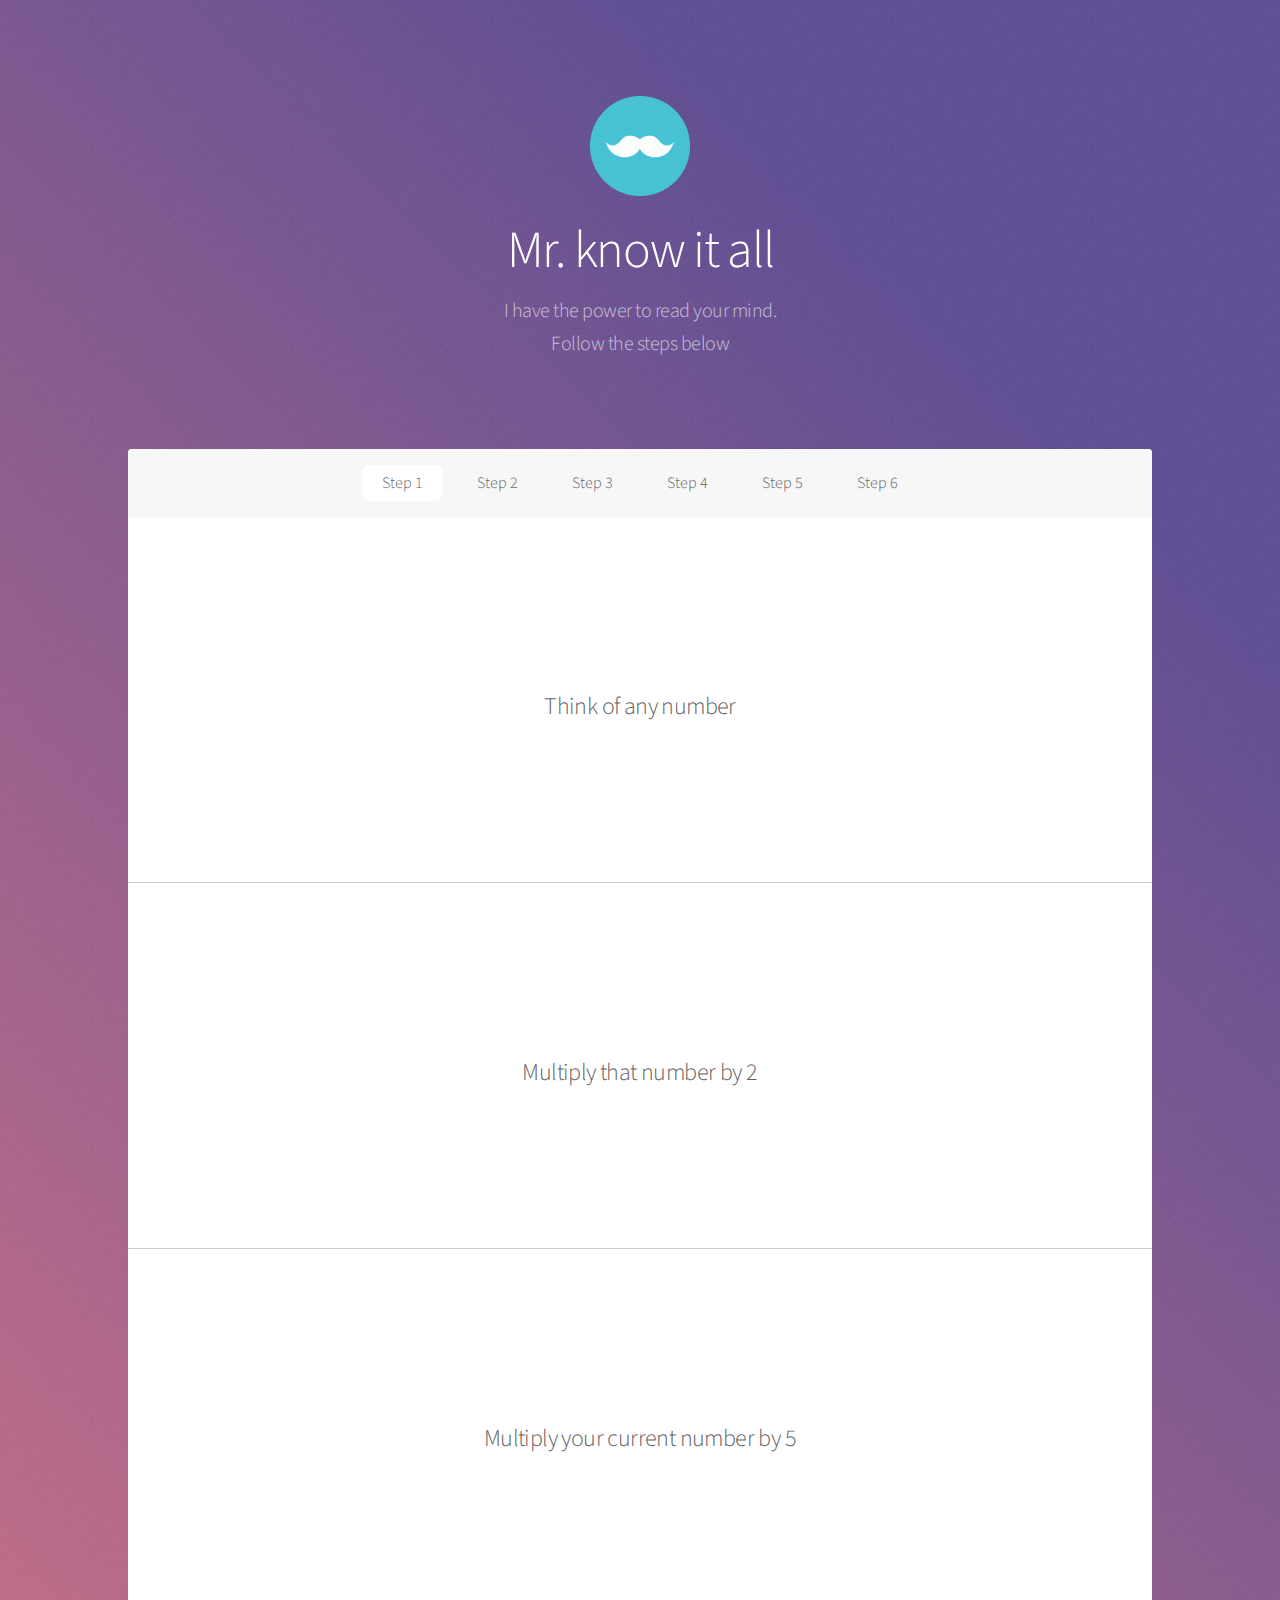
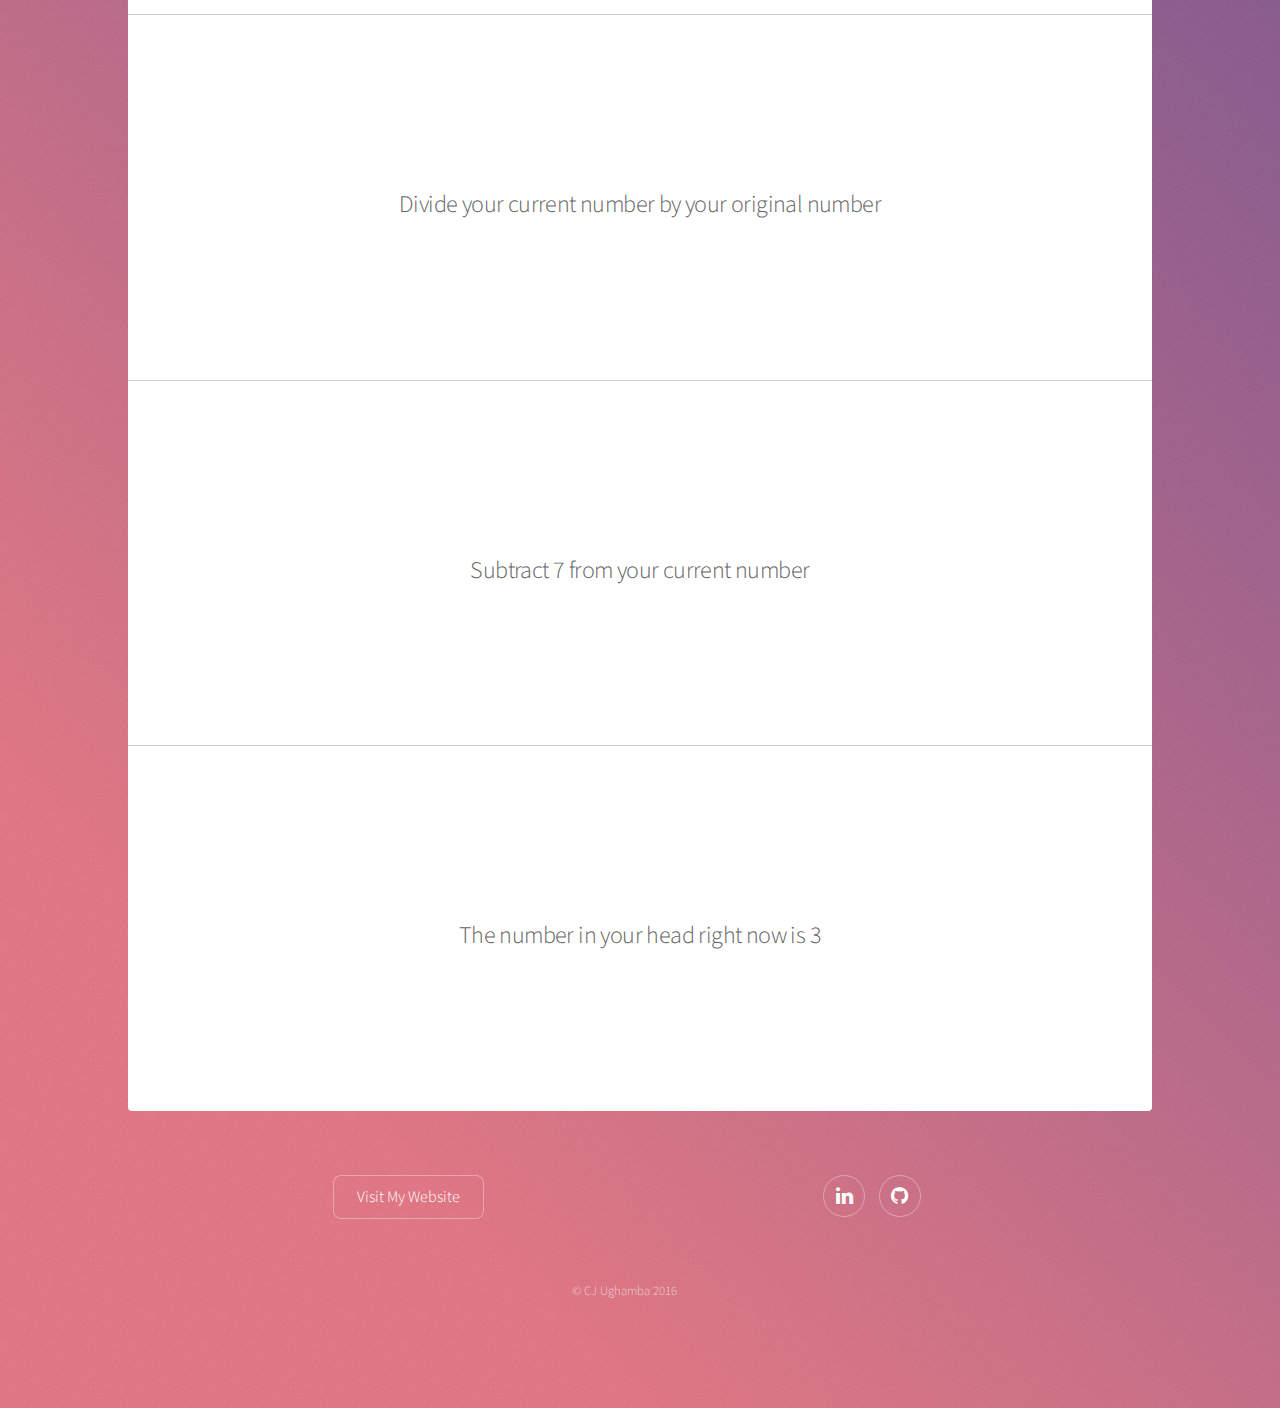
<file: Mr-Know-it-all/index.html>
<!DOCTYPE HTML>
<!--
	Stellar by HTML5 UP
	html5up.net | @ajlkn
	Free for personal and commercial use under the CCA 3.0 license (html5up.net/license)
-->
<html>
	<head>
		<title>Know it all</title>
		<meta charset="utf-8" />
		<meta name="viewport" content="width=device-width, initial-scale=1" />
		<link rel="stylesheet" href="assets/css/main.css" />
		<link rel="stylesheet" type="text/css" href="style\css.css"/>
		<link rel="shortcut icon" type="image/x-icon" href="favicon.ico" />
	</head>
	<body>

		<!-- Wrapper -->
			<div id="wrapper">

				<!-- Header -->
					<header id="header" class="alt">
						<span class="logo" ><img src="images\mustache_logo.png" style="width: 100px; height: 100px;"/></span>
						<h1>Mr. know it all</h1>
						<p>I have the power to read your mind.<br />
						Follow the steps below</p>
					</header>

				<!-- Nav -->
					<nav id="nav">
						<ul>
							<li><a href="#step1" class="active">Step 1</a></li>
							<li><a href="#step2">Step 2</a></li>
							<li><a href="#step3">Step 3</a></li>
							<li><a href="#step4">Step 4</a></li>
							<li><a href="#step5">Step 5</a></li>
							<li><a href="#step6">Step 6</a></li>
						</ul>
					</nav>

				<!-- Main -->
					<div id="main">

						<!-- First Section -->
							<section id="step1" class="main special">
								<h2 class="h2Steps"><br /><br /><br />Think of any number<br /><br /><br /><br /></h2>
							</section>
						<!-- Second Section -->
							<section id="step2" class="main special">
								<h2 class="h2Steps"><br /><br /><br />Multiply that number by 2<br /><br /><br /><br /></h2>
							</section>
						<!-- Third Section -->
							<section id="step3" class="main special">
								<h2 class="h2Steps"><br /><br /><br />Multiply your current number by 5<br /><br /><br /><br /></h2>
							</section>
						<!-- Fourth Section -->
							<section id="step4" class="main special">
								<h2 class="h2Steps"><br /><br /><br />Divide your current number by your original number<br /><br /><br /><br /></h2>
							</section>
						<!-- Fifth Section -->
							<section id="step5" class="main special">
								<h2 class="h2Steps"><br /><br /><br />Subtract 7 from your current number<br /><br /><br /><br /></h2>
							</section>
						<!-- Sixth Section -->
							<section id="step6" class="main special">
								<h2 class="h2Steps"><br /><br /><br />The number in your head right now is 3<br /><br /><br /><br /></h2>
							</section>

					</div>

				<!-- Footer -->
					<footer id="footer">

						<section class="sectionFooterLeft">
							<a href="https://nfscj.github.io" target="_blank" class="button">Visit My Website</a>
						</section>
						<section class="sectionFooterRight">
							<ul class="icons">
								<li><a href="https://linkedin.com/in/cj-ughamba" target="_blank" class="icon fa-linkedin alt"><span class="label">LinkedIn</span></a></li>
								<li><a href="https://github.com/nfscj" target="_blank" class="icon fa-github alt"><span class="label">GitHub</span></a></li
							</ul>
						</section>
						<p class="copyright">&copy; CJ Ughamba 2016</p>
					</footer>

			</div>

		<!-- Scripts -->
			<script src="assets/js/jquery.min.js"></script>
			<script src="assets/js/jquery.scrollex.min.js"></script>
			<script src="assets/js/jquery.scrolly.min.js"></script>
			<script src="assets/js/skel.min.js"></script>
			<script src="assets/js/util.js"></script>
			<!--[if lte IE 8]><script src="assets/js/ie/respond.min.js"></script><![endif]-->
			<script src="assets/js/main.js"></script>

	</body>
</html>
</file>
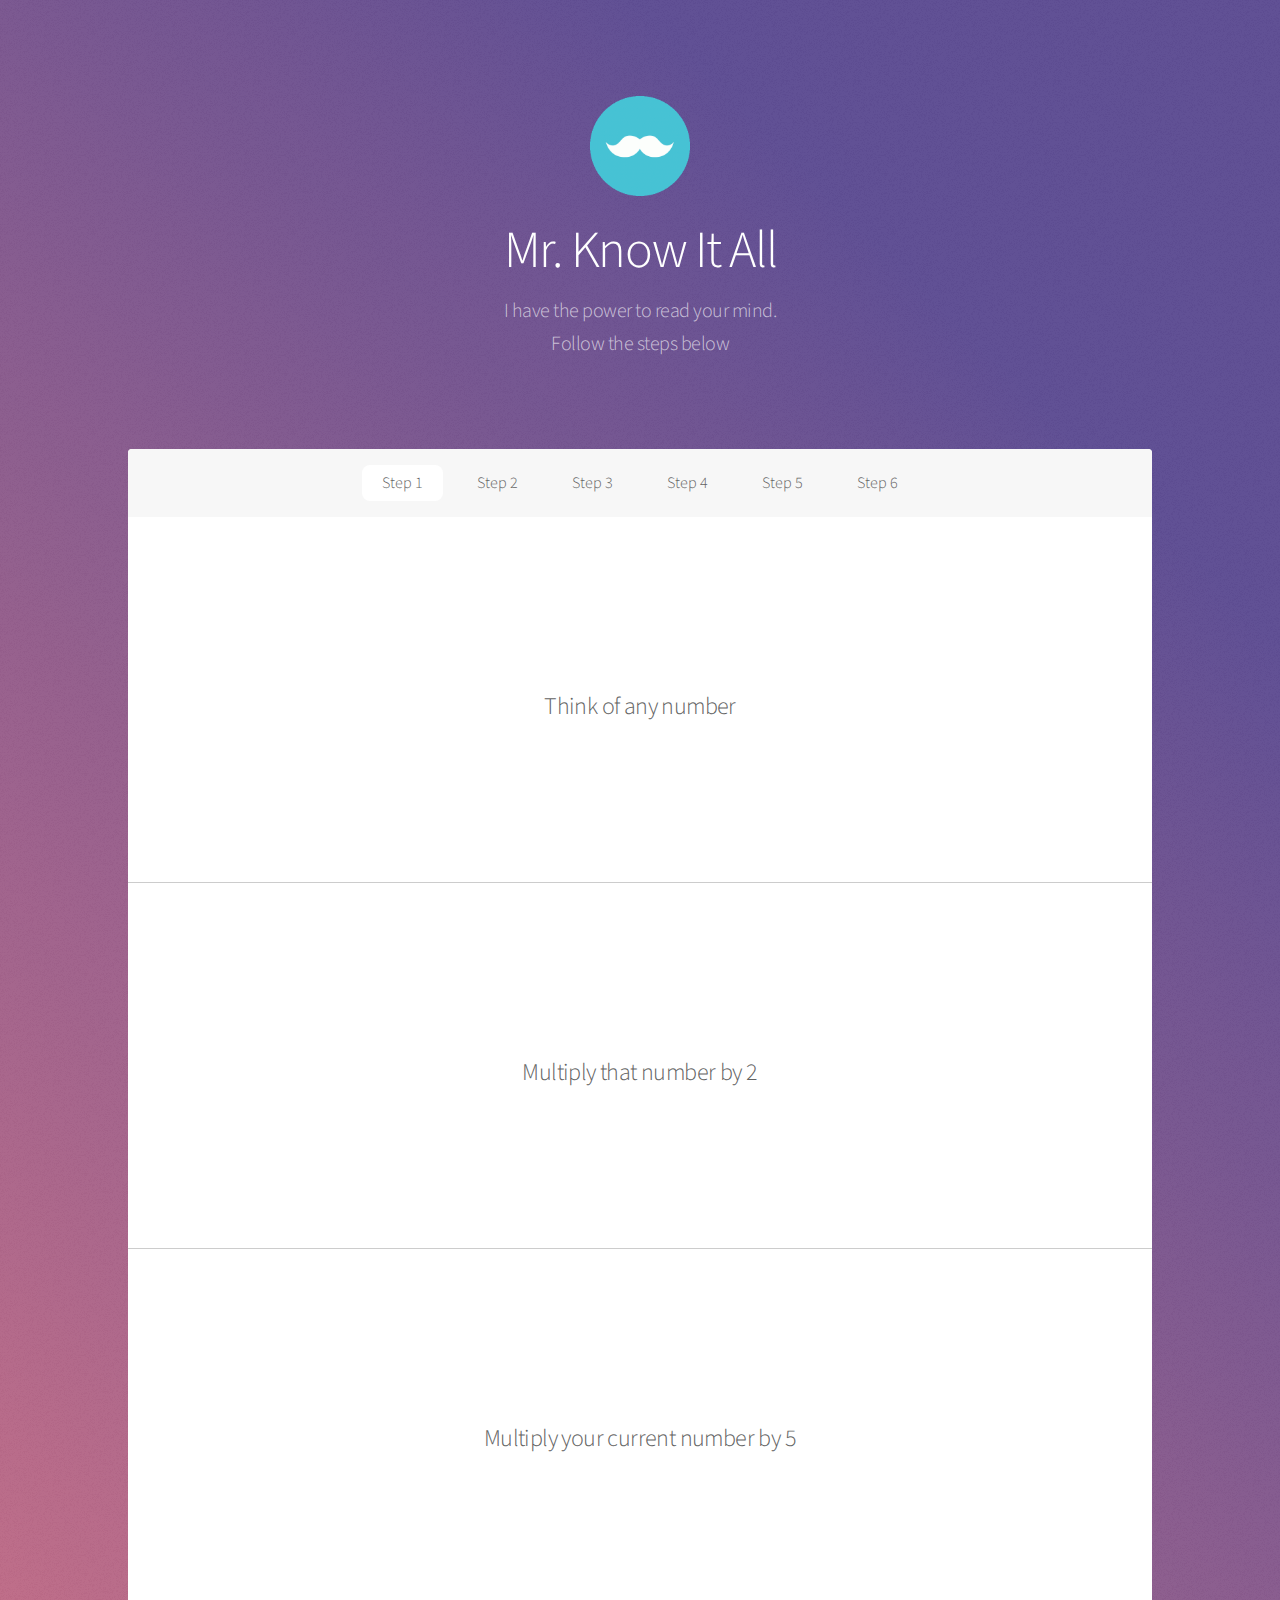
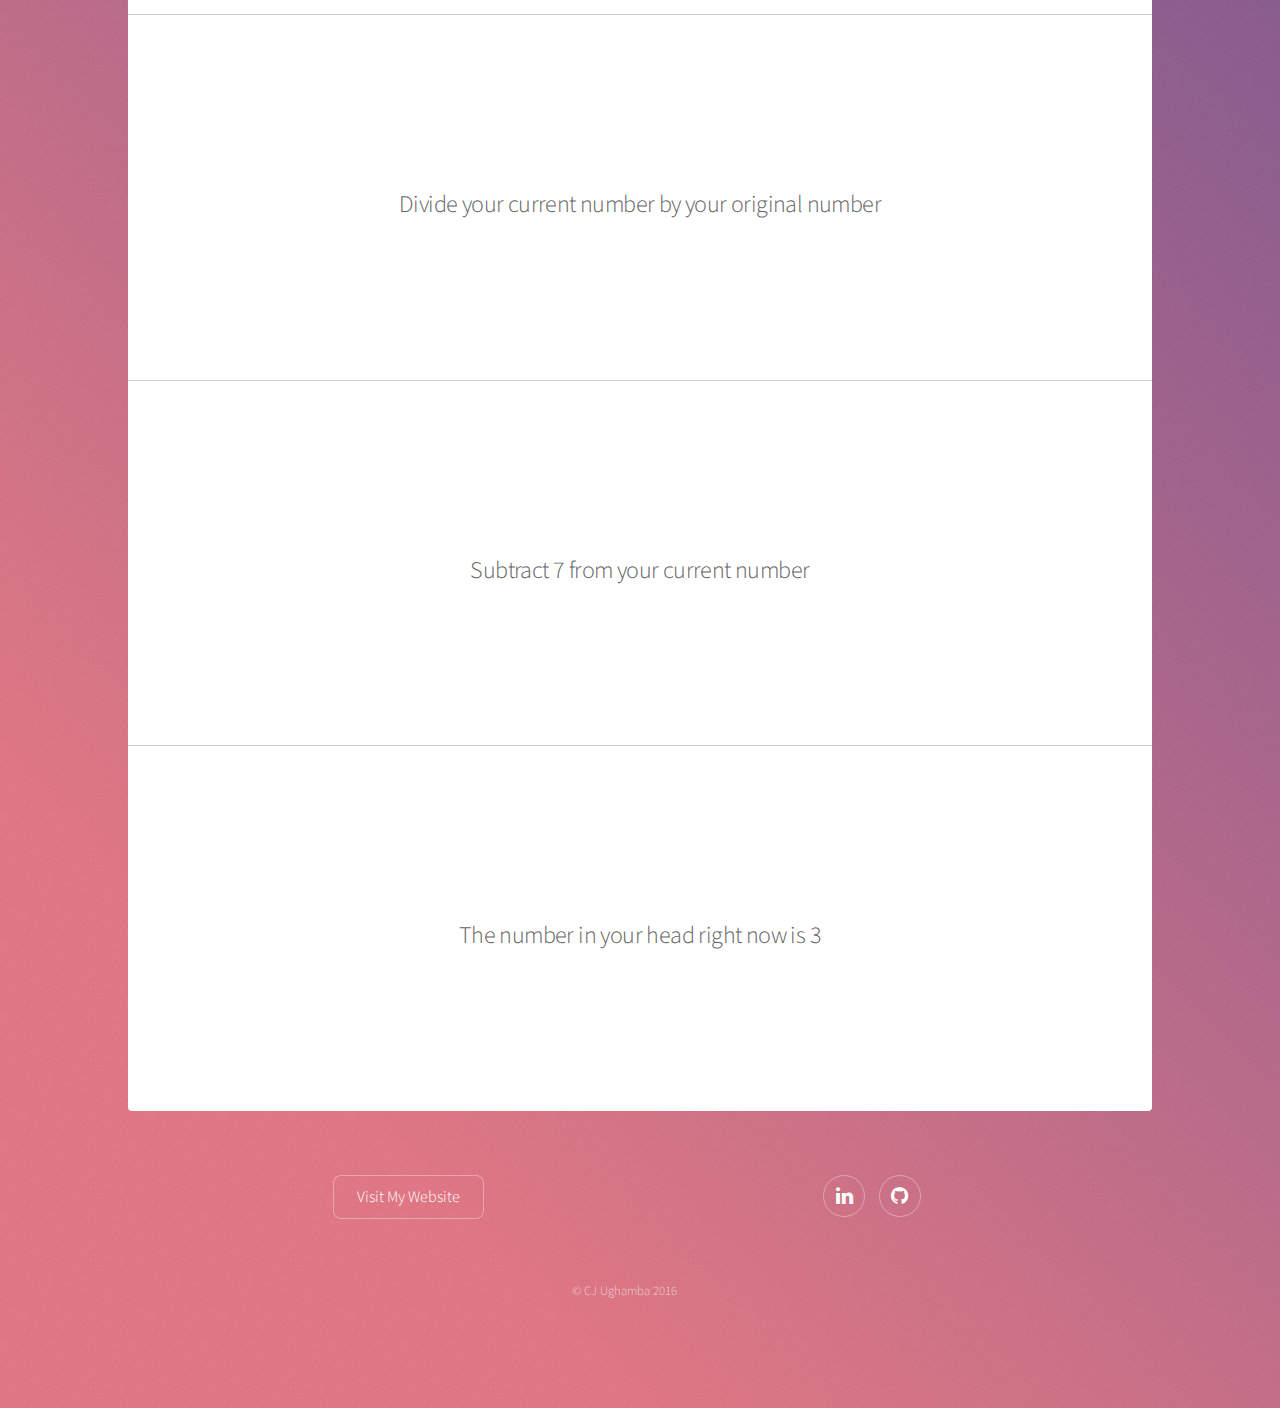
<file: mr_know_it_all/index.html>
<!DOCTYPE HTML>
<!--
	Stellar by HTML5 UP
	html5up.net | @ajlkn
	Free for personal and commercial use under the CCA 3.0 license (html5up.net/license)
-->
<html>
	<head>
		<title>Know it all</title>
		<meta charset="utf-8" />
		<meta name="viewport" content="width=device-width, initial-scale=1" />
		<link rel="stylesheet" href="assets/css/main.css" />
		<link rel="stylesheet" type="text/css" href="style\css.css"/>
		<link rel="shortcut icon" type="image/x-icon" href="favicon.ico" />
	</head>
	<body>

		<!-- Wrapper -->
			<div id="wrapper">

				<!-- Header -->
					<header id="header" class="alt">
						<span class="logo" ><img src="images\mustache_logo.png" style="width: 100px; height: 100px;"/></span>
						<h1>Mr. Know It All</h1>
						<p>I have the power to read your mind.<br />
						Follow the steps below</p>
					</header>

				<!-- Nav -->
					<nav id="nav">
						<ul>
							<li><a href="#step1" class="active">Step 1</a></li>
							<li><a href="#step2">Step 2</a></li>
							<li><a href="#step3">Step 3</a></li>
							<li><a href="#step4">Step 4</a></li>
							<li><a href="#step5">Step 5</a></li>
							<li><a href="#step6">Step 6</a></li>
						</ul>
					</nav>

				<!-- Main -->
					<div id="main">

						<!-- First Section -->
							<section id="step1" class="main special">
								<h2 class="h2Steps"><br /><br /><br />Think of any number<br /><br /><br /><br /></h2>
							</section>
						<!-- Second Section -->
							<section id="step2" class="main special">
								<h2 class="h2Steps"><br /><br /><br />Multiply that number by 2<br /><br /><br /><br /></h2>
							</section>
						<!-- Third Section -->
							<section id="step3" class="main special">
								<h2 class="h2Steps"><br /><br /><br />Multiply your current number by 5<br /><br /><br /><br /></h2>
							</section>
						<!-- Fourth Section -->
							<section id="step4" class="main special">
								<h2 class="h2Steps"><br /><br /><br />Divide your current number by your original number<br /><br /><br /><br /></h2>
							</section>
						<!-- Fifth Section -->
							<section id="step5" class="main special">
								<h2 class="h2Steps"><br /><br /><br />Subtract 7 from your current number<br /><br /><br /><br /></h2>
							</section>
						<!-- Sixth Section -->
							<section id="step6" class="main special">
								<h2 class="h2Steps"><br /><br /><br />The number in your head right now is 3<br /><br /><br /><br /></h2>
							</section>

					</div>

				<!-- Footer -->
					<footer id="footer">

						<section class="sectionFooterLeft">
							<a href="../index.html" target="_blank" class="button">Visit My Website</a>
						</section>
						<section class="sectionFooterRight">
							<ul class="icons">
								<li><a href="http://linkedin.com/in/cj-ughamba" target="_blank" class="icon fa-linkedin alt"><span class="label">LinkedIn</span></a></li>
								<li><a href="http://github.com/nfscj" target="_blank" class="icon fa-github alt"><span class="label">GitHub</span></a></li
							</ul>
						</section>
						<p class="copyright" id="copyrighted" style="text-align: center">&copy; CJ Ughamba 2016</p>
					</footer>

			</div>

		<!-- Scripts -->
			<script src="assets/js/jquery.min.js"></script>
			<script src="assets/js/jquery.scrollex.min.js"></script>
			<script src="assets/js/jquery.scrolly.min.js"></script>
			<script src="assets/js/skel.min.js"></script>
			<script src="assets/js/util.js"></script>
			<!--[if lte IE 8]><script src="assets/js/ie/respond.min.js"></script><![endif]-->
			<script src="assets/js/main.js"></script>

	</body>
</html>
</file>
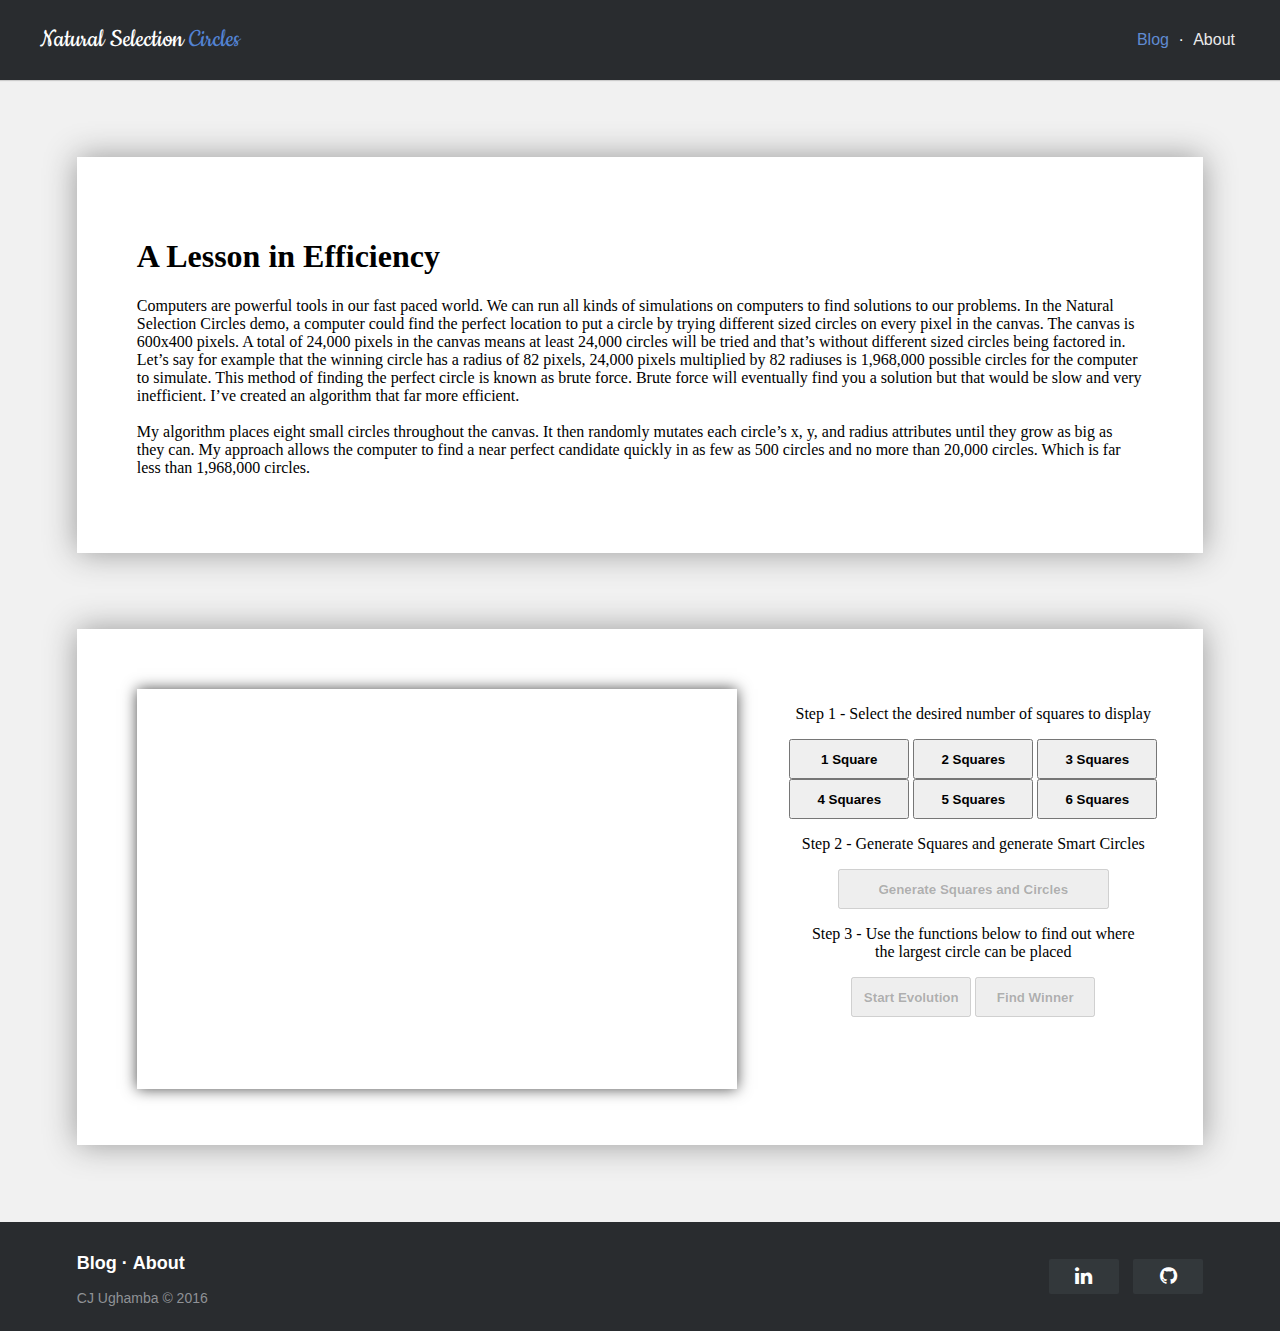
<file: indexTesting.html>
﻿<!DOCTYPE html>
<html>
<head>
    <title>Natural Selection Circles</title>
    <link href='http://fonts.googleapis.com/css?family=Cookie' rel='stylesheet' type='text/css'>
    <link href="css/header-fixed.css" rel="stylesheet" />
    <link href="css/footer-distributed.css" rel="stylesheet" />
    <link href="css/HomeStyleSheet.css" rel="stylesheet" />
    <link rel="stylesheet" href="http://maxcdn.bootstrapcdn.com/font-awesome/4.2.0/css/font-awesome.min.css">
    <script>
      (function(i,s,o,g,r,a,m){i['GoogleAnalyticsObject']=r;i[r]=i[r]||function(){
      (i[r].q=i[r].q||[]).push(arguments)},i[r].l=1*new Date();a=s.createElement(o),
      m=s.getElementsByTagName(o)[0];a.async=1;a.src=g;m.parentNode.insertBefore(a,m)
      })(window,document,'script','https://www.google-analytics.com/analytics.js','ga');

      ga('create', 'UA-78574723-1', 'auto');
      ga('send', 'pageview');

    </script>
</head>
<body>

    <!-- Google Tag Manager -->
    <noscript>
        <iframe src="//www.googletagmanager.com/ns.html?id=GTM-NM7HV7"
                height="0" width="0" style="display:none;visibility:hidden"></iframe>
    </noscript>
    <script>
(function(w,d,s,l,i){w[l]=w[l]||[];w[l].push({'gtm.start':
new Date().getTime(),event:'gtm.js'});var f=d.getElementsByTagName(s)[0],
j=d.createElement(s),dl=l!='dataLayer'?'&l='+l:'';j.async=true;j.src=
'//www.googletagmanager.com/gtm.js?id='+i+dl;f.parentNode.insertBefore(j,f);
})(window,document,'script','dataLayer','GTM-NM7HV7');</script>
    <!-- End Google Tag Manager -->

    <header class="header-fixed">
        <div class="header-limiter">
            <h1><a href="#">Natural Selection<span> Circles</span></a></h1>
            <nav>

                <a href="#" class="selected">Blog</a>
                ·
                <a href="#">About</a>


            </nav>
        </div>
    </header>
    <!-- You need this element to prevent the content of the page from jumping up -->
    <div class="header-fixed-placeholder"></div>



    <div id="container">
        <div id="message">
            <h1>A Lesson in Efficiency</h1>
            <p>
                Computers are powerful tools in our fast paced world.
                We can run all kinds of simulations on computers to find
                solutions to our problems. In the Natural Selection Circles demo,
                a computer could find the perfect location to put a circle by trying
                different sized circles on every pixel in the canvas. The canvas
                is 600x400 pixels. A total of 24,000 pixels in the canvas means at
                least 24,000 circles will be tried and that’s without different
                sized circles being factored in. Let’s say for example that the
                winning circle has a radius of 82 pixels, 24,000 pixels multiplied
                by 82 radiuses is 1,968,000 possible circles for the computer to simulate.
                This method of finding the perfect circle is known as brute force.
                Brute force will eventually find you a solution but that would
                be slow and very inefficient. I’ve created an algorithm that far more efficient.
                <br>
                <br>
                My algorithm places eight small circles throughout the canvas.
                It then randomly mutates each circle’s x, y, and radius attributes
                until they grow as big as they can. My approach allows the computer
                to find a near perfect candidate quickly in as few as 500 circles
                and no more than 20,000 circles. Which is far less than 1,968,000 circles.

            </p>
        </div>
    </div>

    <div id="container">

        <div id="program">
            <canvas id="canvas" width="600" height="400"></canvas>

            <div>
                <br>
                <br>

            </div>
            <div>

                <br>

                <br>
                <br>
                <br>
            </div>

            <script src="https://ajax.googleapis.com/ajax/libs/jquery/1.12.2/jquery.min.js"></script>
            <script>
                    function changeColor(answer) {
                        document.getElementById(answer).disabled = true;
                    }
                    function changeColorDefault(answer) {
                        document.getElementById(answer).disabled = false;
                    }

                    function Disable() {
                        document.getElementById("generate").disabled = true;
                        document.getElementById("evolve").disabled = true;
                        document.getElementById("stopEvolve").disabled = true;

                    }
                    window.onload = Disable;

                    //-----------------------------------------THE SCRIPT FOR SQUARES-----------------------------------------------
                    var numOfSquares;
                    var sqStack = new Array();

                    function choose(choice) {
                        document.getElementById("generate").disabled = false;
                        numOfSquares = choice;
                    }
                    var fadeCount = 0
                    var circleFadeCount = 0
                    var fadeOutCount = 0
                    var alpha = 1
                    var circleAlpha = 1
                    var fadeAlpha = 1

                    function ResetFade() {
                        fadeCount = 0
                        circleFadeCount = 0
                        fadeOutCount = 0
                        alpha = 1
                        circleAlpha = 1
                        fadeAlpha = 1
                    }

                    function runMain() {
                        ResetFade()
                        { //clears output dialog
                            document.getElementById("winner").innerHTML = " ";
                            document.getElementById("evolution").innerHTML = " ";
                        }
                        //for loop pops all old squares off stack when user redraws new squares

                        for (a = 0; a < 30; a++) {
                            sqStack.pop()
                            circleStack.pop()
                            winningCircles.pop()
                            secondarycircleStack.pop()
                        }
                        var canvas = document.getElementById("canvas"),
                        ctx = canvas.getContext("2d");//clears the canvas
                        ctx.clearRect(0, 0, 1000, 1000)

                        //Set number of squares to appear on screen. Maximum is 6 or program will be extremely slow.


                        CreateCanvasSquares()
                        //Runs program to paint canvas
                        function CreateCanvasSquares() {

                            GenFirstSquare()

                            for (i = 1; i < numOfSquares; i++) {
                                GenSquare()

                            }
                            ResetFade()
                            ctx.globalAlpha = (.1 * alpha);
                            fadeIntervId = setInterval(PrintSquares, (.02 * 1000));


                        }
                        //Generates square at random position
                        function GenFirstSquare() {
                            function RandomintX(Xmin, Xmax) {
                                return Math.floor(Math.random() * (Xmax - Xmin + 1)) + Xmin;
                            }
                            function RandomintY(Ymin, Ymax) {
                                return Math.floor(Math.random() * (Ymax - Ymin + 1)) + Ymin;
                            }

                            var x = RandomintX(1, 499)
                            var y = RandomintY(1, 299)
                            var sqInfo = { x: (x + 50), y: (y + 50) };
                            console.debug(sqInfo)
                            sqStack.push(sqInfo)

                        }
                        function GenSquare() {
                            function RandomintX(Xmin, Xmax) {
                                return Math.floor(Math.random() * (Xmax - Xmin + 1)) + Xmin;
                            }
                            function RandomintY(Ymin, Ymax) {
                                return Math.floor(Math.random() * (Ymax - Ymin + 1)) + Ymin;
                            }

                            var x = RandomintX(1, 499)
                            var y = RandomintY(1, 299)
                            var sqInfo = { x: (x + 50), y: (y + 50) };
                            console.debug(sqInfo)
                            sqStack.push(sqInfo)
                            CheckNewSquare()
                        }
                        //Checks to see if new square overlaps existing squares
                        function CheckNewSquare() {
                            for (p = 0; p < i; p++) {
                                var sq0 = sqStack[p]
                                var sq1 = sqStack[i]
                                var x1 = sq0.x
                                var y1 = sq0.y
                                var x2 = sq1.x
                                var y2 = sq1.y
                                if ((x2 > (x1 + 101)) || (x2 < (x1 - 101)) || (y2 > (y1 + 101)) || (y2 < (y1 - 101))) {
                                    console.debug("square " + i + " is good")
                                }
                                else {
                                    console.debug("square " + i + " is bad, retry")
                                    sqStack.pop()
                                    GenSquare()

                                }
                            }

                        }
                        //Prints out all squares
                        function PrintSquares() {

                            for (p = 0; p < numOfSquares; p++) {

                                var squareToPrint = sqStack[p]
                                console.debug(squareToPrint)
                                ctx.lineWidth = 1;
                                ctx.fillStyle = "#000000";
                                ctx.fillRect(squareToPrint.x - 50, squareToPrint.y - 50, 100, 100);


                            }
                            alpha++
                            fadeCount++
                            if (fadeCount >= 100) {
                                clearInterval(fadeIntervId);
                            }
                        }
                        DrawCircles()
                    }

                    //-----------------------------------------THE SCRIPT FOR CIRCLES-----------------------------------------------

                    var numOfCircles = 8;
                    var circleStack = new Array();
                    var secondarycircleStack = new Array();
                    var canvas = document.getElementById("canvas"),
                        ctx = canvas.getContext("2d");

                    function DrawCircles() {
                        functionCount = 0;
                        document.getElementById("evolve").disabled = false;

                        //Set number of squares to appear on screen. Maximum is 6 or program will be extremely slow.


                        CreateCanvasCircles()
                        //Runs program to paint canvas
                        function CreateCanvasCircles() {

                            GenFirstCircle()

                            for (i = 1; i < numOfCircles; i++) {
                                GenCircle()

                            }
                            ResetFade()
                            ctx.globalAlpha = (.1 * alpha);
                            fadeCircleInIntervId = setInterval(PrintCircles, (.02 * 1000));

                        }
                        //Generates FIRST circle at random position
                        function GenFirstCircle() {
                            function RandomintX(Xmin, Xmax) {
                                return Math.floor(Math.random() * (Xmax - Xmin + 1)) + Xmin;
                            }
                            function RandomintY(Ymin, Ymax) {
                                return Math.floor(Math.random() * (Ymax - Ymin + 1)) + Ymin;
                            }

                            var x = RandomintX(25, 574)
                            var y = RandomintY(25, 374)
                            var radius = 25
                            var circleInfo = { x: x, y: y, radius: radius };
                            console.debug(circleInfo)
                            circleStack.push(circleInfo)
                            CheckFirstCircleOverSquares()
                        }
                        //Checks ONLY FIRST circle against existing squares
                        function CheckFirstCircleOverSquares() {
                            for (d = 0; d < numOfSquares; d++) {
                                console.debug(d)
                                console.debug(numOfCircles)
                                var square0 = sqStack[d]
                                var circle1 = circleStack[0]
                                console.debug(circle1)

                                var x1 = square0.x
                                var y1 = square0.y
                                var x2 = circle1.x
                                var y2 = circle1.y
                                if ((x2 > (x1 + 76)) || (x2 < (x1 - 76)) || (y2 > (y1 + 76)) || (y2 < (y1 - 76))) {
                                    console.debug("circle " + i + " is good and doesn't overlap squares")
                                }
                                else {
                                    console.debug("circle " + i + " is bad and overlaps, retry")
                                    circleStack.pop()
                                    GenFirstCircle()
                                }
                            }
                        }
                        //Generates OTHER circles at random position
                        function GenCircle() {
                            function RandomintX(Xmin, Xmax) {
                                return Math.floor(Math.random() * (Xmax - Xmin + 1)) + Xmin;
                            }
                            function RandomintY(Ymin, Ymax) {
                                return Math.floor(Math.random() * (Ymax - Ymin + 1)) + Ymin;
                            }

                            var x = RandomintX(25, 574)
                            var y = RandomintY(25, 374)
                            var radius = 25
                            var circleInfo = { x: x, y: y, radius: radius };
                            console.debug(circleInfo)
                            circleStack.push(circleInfo)
                            CheckCirclesOverSquares()
                        }
                        //Checks to see if new circle overlaps existing squares
                        function CheckCirclesOverSquares() {
                            for (d = 0; d < numOfSquares; d++) {
                                console.debug(d)
                                console.debug(numOfSquares)
                                var square = sqStack[d]
                                var circle = circleStack[i]
                                var x1 = square.x
                                var y1 = square.y
                                var x2 = circle.x
                                var y2 = circle.y
                                if ((x2 > (x1 + 76)) || (x2 < (x1 - 76)) || (y2 > (y1 + 76)) || (y2 < (y1 - 76))) {
                                    console.debug("circle " + i + " is good and doesn't overlap squares")
                                    CheckNewCircles()
                                }
                                else {
                                    console.debug("circle " + i + " is bad and overlaps, retry")
                                    circleStack.pop()
                                    GenCircle()
                                }
                            }
                        }
                        //Checks to see if new circle overlaps existing circles
                        function CheckNewCircles() {
                            for (p = 0; p < i; p++) {
                                var circle0 = circleStack[p]
                                var circle1 = circleStack[i]
                                var x1 = circle0.x
                                var y1 = circle0.y
                                var x2 = circle1.x
                                var y2 = circle1.y
                                if ((x2 > (x1 + 52)) || (x2 < (x1 - 52)) || (y2 > (y1 + 52)) || (y2 < (y1 - 52))) {
                                    console.debug("circle " + i + " is good")

                                }
                                else {
                                    console.debug("circle " + i + " is bad, retry")
                                    circleStack.pop()
                                    GenCircle()

                                }
                            }
                        }


                        //Prints out all successful circles
                        function PrintCircles() {

                            for (p = 0; p < numOfCircles; p++) {
                                var circleToPrint = circleStack[p]
                                console.debug(circleToPrint)
                                ctx.strokeStyle = "#FF0000";
                                ctx.lineWidth = 3;
                                ctx.beginPath();
                                ctx.arc(circleToPrint.x, circleToPrint.y, circleToPrint.radius, 0, 2 * Math.PI);  //ctx.arc(x,y,r,sAngle,eAngle * Math.PI);
                                ctx.stroke();

                            }
                            if (circleFadeCount >= 100) {
                                clearInterval(fadeCircleInIntervId);
                            }
                            circleAlpha++
                            circleFadeCount++
                        }

                    }
                    //================================================MUTATION OF CIRCLES==============================================
                    var winningCircles = new Array();
                    var functionCount = 0;

                    function Evolve() {
                        document.getElementById("stopEvolve").disabled = false;
                        document.getElementById("evolve").disabled = true;
                        nIntervId = setInterval(NextGenCircles, (.0125 * 1000));
                    }



                    function StopEvolution() {
                        document.getElementById("evolve").disabled = false;
                        document.getElementById("stopEvolve").disabled = true;

                        clearInterval(nIntervId);
                        Eliminate()
                    }



                    function NextGenCircles() {

                        MutateCircle()
                        TransferStack()
                        functionCount++ //incrementing functionCount variable
                        var observation = "After " + functionCount + " evolutions, the program has guessed <br> " + (functionCount * 8) + " different circles";
                        console.debug(observation)
                        document.getElementById("evolution").innerHTML = observation;
                    }




                    function MutateCircle() {


                        for (c = 0; c < numOfCircles; c++) {

                            for (i = 0; i < 1; i++) {

                                CreateCircleMutant()

                            }

                        }

                        for (c = 0; c < numOfCircles; c++) {
                            circleStack.pop()
                        }
                    }
                    function CreateCircleMutant() {
                        function Randomint(min, max) {
                            return Math.floor(Math.random() * (max - min + 1)) + min;
                        }
                        var circleToMutate = circleStack[c]
                        var circleMutated = { x: (circleToMutate.x + Randomint(-2, 2)), y: (circleToMutate.y + Randomint(-2, 2)), radius: (circleToMutate.radius + Randomint(0, .25)) }



                        secondarycircleStack.push(circleMutated)
                        CheckBounds()
                        //clear old circles
                        ctx.globalAlpha = 1;
                        ctx.strokeStyle = "#FFFFFF";
                        ctx.lineWidth = 5;
                        ctx.beginPath();
                        ctx.arc(circleToMutate.x, circleToMutate.y, circleToMutate.radius, 0, 2 * Math.PI);  //ctx.arc(x,y,r,sAngle,eAngle * Math.PI);
                        ctx.stroke();


                    }
                    function CheckBounds() {
                        var circleBounds = secondarycircleStack[c]
                        if ((circleBounds.x + circleBounds.radius < 600) && (circleBounds.x - circleBounds.radius > 0) && (circleBounds.y - circleBounds.radius > 0) && (circleBounds.y + circleBounds.radius < 400)) {
                            ProtectSquaresFromCircles()
                        }
                        else {
                            secondarycircleStack.pop()
                            CreateCircleMutant()
                        }
                    }
                    function ProtectSquaresFromCircles() {
                        for (d = 0; d < numOfSquares; d++) {

                            var square = sqStack[d]
                            var circle = secondarycircleStack[c]
                            var x1 = square.x
                            var y1 = square.y
                            var x2 = circle.x
                            var y2 = circle.y
                            if ((x2 > (x1 + (circle.radius + 53))) || (x2 < (x1 - (circle.radius + 53))) || (y2 > (y1 + (circle.radius + 53))) || (y2 < (y1 - (circle.radius + 53)))) {

                            }
                            else {
                                secondarycircleStack.pop()
                                CreateCircleMutant()
                            }
                        }
                    }
                    function changeNumOfCircles(updatedNum) {
                        numOfCircles = updatedNum;
                    }
                    function TransferStack() {
                        for (c = 0; c < (numOfCircles * 1) ; c++) {
                            var transfer = secondarycircleStack[c]
                            circleStack.push(transfer)
                        }
                        for (c = 0; c < (numOfCircles * 1) ; c++) {
                            secondarycircleStack.pop()
                        }
                        //prints mutated circles
                        for (k = 0; k < (numOfCircles * 1) ; k++) {
                            var circleToPrint = circleStack[k]
                            ctx.strokeStyle = "#FF0000";
                            ctx.lineWidth = 3;
                            ctx.beginPath();
                            ctx.arc(circleToPrint.x, circleToPrint.y, circleToPrint.radius, 0, 2 * Math.PI);  //ctx.arc(x,y,r,sAngle,eAngle * Math.PI);
                            ctx.stroke();

                        }
                        changeNumOfCircles(numOfCircles * 1)
                    }


                    //===================================================== ELIMINATE ===================================================
                    function Eliminate() {
                        document.getElementById("evolve").disabled = true;
                        document.getElementById("stopEvolve").disabled = true;
                        FindWinner()
                        ResetFade()
                        ctx.globalAlpha = (.1 * alpha);
                        fadeoutIntervId = setInterval(WinnersCircle, (.02 * 1000));
                    }
                    function FindWinner() {
                        winningCircles.pop()

                        for (i = 0; i < numOfCircles; i++) {

                            for (p = 0; p < numOfCircles; p++) {
                                var circle0 = circleStack[i]
                                var circle1 = circleStack[p]
                                var newRadius = circle0.radius
                                var oldRadius = circle1.radius

                                if (newRadius >= oldRadius) {
                                    console.debug("the challenger is greater")

                                }
                                else {
                                    console.debug("the challenger has failed")
                                    i++
                                    p = 0
                                }
                            }
                            var winner = circleStack[i]
                            winningCircles.push(winner)//pushes winning circle
                            i = (numOfCircles - 1);
                        }

                    }

                    function WinnersCircle() {
                        for (y = 0; y < numOfCircles; y++) {//clears circles currently on canvas
                            var circleToMutate = circleStack[y]

                            ctx.strokeStyle = "#FFFFFF";
                            ctx.lineWidth = 5;
                            ctx.beginPath();
                            ctx.arc(circleToMutate.x, circleToMutate.y, circleToMutate.radius, 0, 2 * Math.PI);  //ctx.arc(x,y,r,sAngle,eAngle * Math.PI);
                            ctx.stroke();

                            {//prints winning circle
                                var circleToPrint = winningCircles[0]
                                console.debug(circleToPrint)

                                ctx.strokeStyle = "#FF0000";
                                ctx.lineWidth = 3;
                                ctx.beginPath();
                                ctx.arc(circleToPrint.x, circleToPrint.y, circleToPrint.radius, 0, 2 * Math.PI);  //ctx.arc(x,y,r,sAngle,eAngle * Math.PI);
                                ctx.stroke();
                            }

                            {//writes message with winning circle in html
                                var circleToPrint = winningCircles[0]
                                document.getElementById("winner").innerHTML = "A winning circle was found at coordinates: <br> x= " + circleToPrint.x + ", y= " + circleToPrint.y + ", and a radius of " + circleToPrint.radius;
                            }
                        }
                        fadeAlpha++
                        fadeOutCount++
                        if (fadeOutCount >= 50) {
                            clearInterval(fadeoutIntervId);
                            clearInterval(fadeoutIntervId);
                        }

                    }

            </script>
            <script>

                    $(document).ready(function () {

                        var showHeaderAt = 150;

                        var win = $(window),
                                body = $('body');

                        // Show the fixed header only on larger screen devices

                        if (win.width() > 600) {

                            // When we scroll more than 150px down, we set the
                            // "fixed" class on the body element.

                            win.on('scroll', function (e) {

                                if (win.scrollTop() > showHeaderAt) {
                                    body.addClass('fixed');
                                }
                                else {
                                    body.removeClass('fixed');
                                }
                            });

                        }

                    });

            </script>
        </div>
        <div id="buttonContainer">
            <div>
                <p id="instructions">Step 1 - Select the desired number of squares to display</p>
            </div>
            <div>
                <button id="button1" onClick="choose('1'); changeColor('button1'); changeColorDefault('button2'); changeColorDefault('button3'); changeColorDefault('button4'); changeColorDefault('button5'); changeColorDefault('button6')">1 Square</button>
                <button id="button2" onClick="choose('2'); changeColor('button2'); changeColorDefault('button1'); changeColorDefault('button3'); changeColorDefault('button4'); changeColorDefault('button5'); changeColorDefault('button6')">2 Squares</button>
                <button id="button3" onClick="choose('3'); changeColor('button3'); changeColorDefault('button1'); changeColorDefault('button2'); changeColorDefault('button4'); changeColorDefault('button5'); changeColorDefault('button6')">3 Squares</button>
            </div>
            <div>
                <button id="button4" onClick="choose('4'); changeColor('button4'); changeColorDefault('button1'); changeColorDefault('button2'); changeColorDefault('button3'); changeColorDefault('button5'); changeColorDefault('button6')">4 Squares</button>
                <button id="button5" onClick="choose('5'); changeColor('button5'); changeColorDefault('button1'); changeColorDefault('button2'); changeColorDefault('button3'); changeColorDefault('button4'); changeColorDefault('button6')">5 Squares</button>
                <button id="button6" onClick="choose('6'); changeColor('button6'); changeColorDefault('button1'); changeColorDefault('button2'); changeColorDefault('button3'); changeColorDefault('button4'); changeColorDefault('button5')">6 Squares</button>
            </div>
            <div>
                <p id="instructions">Step 2 - Generate Squares and generate Smart Circles</p>
            </div>
            <div>
                <button id="generate" onclick="runMain(); ">Generate Squares and Circles</button>
            </div>
            <div>
                <p id="instructions">Step 3 - Use the functions below to find out where <br>the largest circle can be placed</p>
            </div>
            <div>

                <button id="evolve" onclick="Evolve()">Start Evolution</button>
                <button id="stopEvolve" onclick="StopEvolution()">Find Winner</button>

            </div>
        </div>
        <div id="outputDialog">

            <div id="output">
                <p id="evolution"></p>
            </div>
            <div id="output">
                <p id="winner"></p>
            </div>
        </div>
    </div>



    <footer class="footer-distributed">
        <div class="footer-right">


            <a target="_blank" href="https://www.linkedin.com/pub/cj-ughamba/b4/775/4a"><i class="fa fa-linkedin"></i></a>
            <a target="_blank" href="https://github.com/nfscj"><i class="fa fa-github"></i></a>
        </div>
        <div class="footer-left">
            <p class="footer-links">

                <a href="#">Blog</a>
                ·
                <a href="#">About</a>

            </p>
            <p>CJ Ughamba &copy; 2016</p>
        </div>
    </footer>
</body>
</html>
</file>
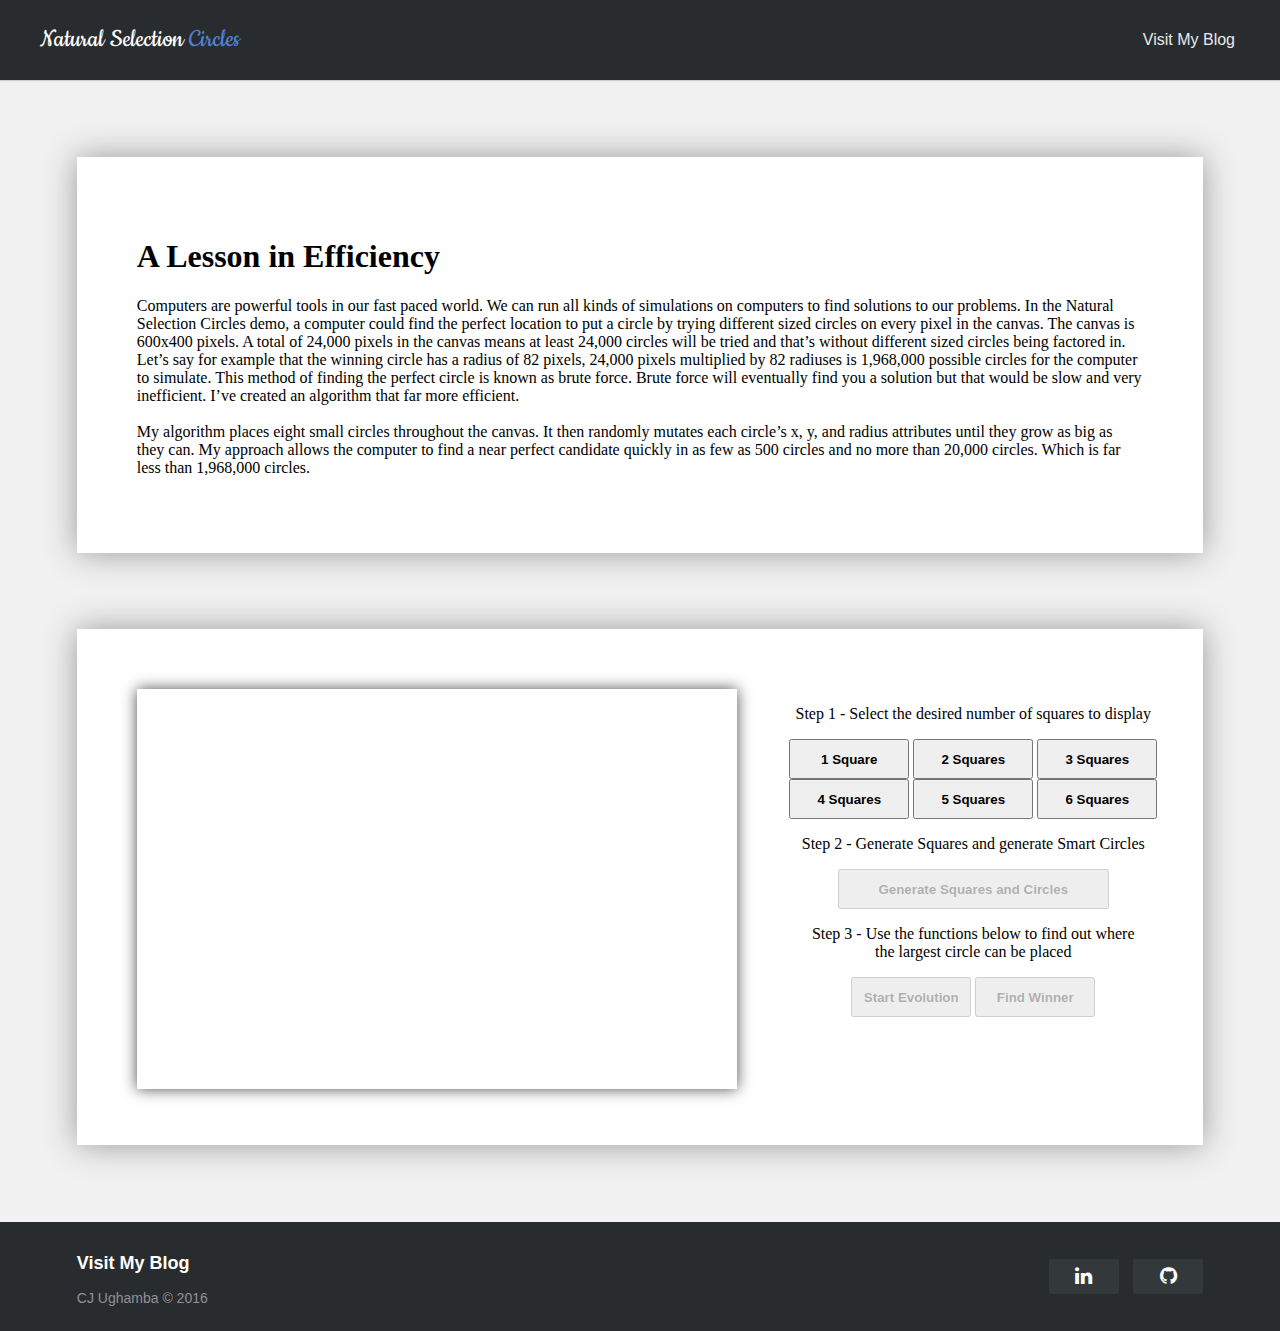
<file: SelectionCircles.html>
﻿<!DOCTYPE html>
<html>
<head>
    <title>Natural Selection Circles</title>
    <link href='http://fonts.googleapis.com/css?family=Cookie' rel='stylesheet' type='text/css'>
    <link href="css/header-fixed.css" rel="stylesheet" />
    <link href="css/footer-distributed.css" rel="stylesheet" />
    <link href="css/HomeStyleSheet.css" rel="stylesheet" />
    <link rel="stylesheet" href="http://maxcdn.bootstrapcdn.com/font-awesome/4.2.0/css/font-awesome.min.css">
    <script>
      (function(i,s,o,g,r,a,m){i['GoogleAnalyticsObject']=r;i[r]=i[r]||function(){
      (i[r].q=i[r].q||[]).push(arguments)},i[r].l=1*new Date();a=s.createElement(o),
      m=s.getElementsByTagName(o)[0];a.async=1;a.src=g;m.parentNode.insertBefore(a,m)
      })(window,document,'script','https://www.google-analytics.com/analytics.js','ga');

      ga('create', 'UA-78574723-1', 'auto');
      ga('send', 'pageview');

    </script>
</head>
<body>

    <!-- Google Tag Manager -->
    <noscript>
        <iframe src="//www.googletagmanager.com/ns.html?id=GTM-NM7HV7"
                height="0" width="0" style="display:none;visibility:hidden"></iframe>
    </noscript>
    <script>
    (function(w,d,s,l,i){w[l]=w[l]||[];w[l].push({'gtm.start':
    new Date().getTime(),event:'gtm.js'});var f=d.getElementsByTagName(s)[0],
    j=d.createElement(s),dl=l!='dataLayer'?'&l='+l:'';j.async=true;j.src=
    '//www.googletagmanager.com/gtm.js?id='+i+dl;f.parentNode.insertBefore(j,f);
    })(window,document,'script','dataLayer','GTM-NM7HV7');</script>
    <!-- End Google Tag Manager -->

    <header class="header-fixed">
        <div class="header-limiter">
            <h1><a href="#">Natural Selection<span> Circles</span></a></h1>
            <nav>

                <a href="index.html">Visit My Blog</a>

                


            </nav>
        </div>
    </header>
    <!-- You need this element to prevent the content of the page from jumping up -->
    <div class="header-fixed-placeholder"></div>



    <div id="container">
        <div id="message">
            <h1>A Lesson in Efficiency</h1>
            <p>
                Computers are powerful tools in our fast paced world.
                We can run all kinds of simulations on computers to find
                solutions to our problems. In the Natural Selection Circles demo,
                a computer could find the perfect location to put a circle by trying
                different sized circles on every pixel in the canvas. The canvas
                is 600x400 pixels. A total of 24,000 pixels in the canvas means at
                least 24,000 circles will be tried and that’s without different
                sized circles being factored in. Let’s say for example that the
                winning circle has a radius of 82 pixels, 24,000 pixels multiplied
                by 82 radiuses is 1,968,000 possible circles for the computer to simulate.
                This method of finding the perfect circle is known as brute force.
                Brute force will eventually find you a solution but that would
                be slow and very inefficient. I’ve created an algorithm that far more efficient.
                <br>
                <br>
                My algorithm places eight small circles throughout the canvas.
                It then randomly mutates each circle’s x, y, and radius attributes
                until they grow as big as they can. My approach allows the computer
                to find a near perfect candidate quickly in as few as 500 circles
                and no more than 20,000 circles. Which is far less than 1,968,000 circles.

            </p>
        </div>
    </div>

    <div id="container">

        <div id="program">
            <canvas id="canvas" width="600" height="400"></canvas>

            <div>
                <br>
                <br>

            </div>
            <div>

                <br>

                <br>
                <br>
                <br>
            </div>

            <script src="https://ajax.googleapis.com/ajax/libs/jquery/1.12.2/jquery.min.js"></script>
            <script>
                    function changeColor(answer) {
                        document.getElementById(answer).disabled = true;
                    }
                    function changeColorDefault(answer) {
                        document.getElementById(answer).disabled = false;
                    }

                    function Disable() {
                        document.getElementById("generate").disabled = true;
                        document.getElementById("evolve").disabled = true;
                        document.getElementById("stopEvolve").disabled = true;

                    }
                    window.onload = Disable;

                    //-----------------------------------------THE SCRIPT FOR SQUARES-----------------------------------------------
                    var numOfSquares;
                    var sqStack = new Array();

                    function choose(choice) {
                        document.getElementById("generate").disabled = false;
                        numOfSquares = choice;
                    }
                    var fadeCount = 0
                    var circleFadeCount = 0
                    var fadeOutCount = 0
                    var alpha = 1
                    var circleAlpha = 1
                    var fadeAlpha = 1

                    function ResetFade() {
                        fadeCount = 0
                        circleFadeCount = 0
                        fadeOutCount = 0
                        alpha = 1
                        circleAlpha = 1
                        fadeAlpha = 1
                    }

                    function runMain() {
                        ResetFade()
                        { //clears output dialog
                            document.getElementById("winner").innerHTML = " ";
                            document.getElementById("evolution").innerHTML = " ";
                        }
                        //for loop pops all old squares off stack when user redraws new squares

                        for (a = 0; a < 30; a++) {
                            sqStack.pop()
                            circleStack.pop()
                            winningCircles.pop()
                            secondarycircleStack.pop()
                        }
                        var canvas = document.getElementById("canvas"),
                        ctx = canvas.getContext("2d");//clears the canvas
                        ctx.clearRect(0, 0, 1000, 1000)

                        //Set number of squares to appear on screen. Maximum is 6 or program will be extremely slow.


                        CreateCanvasSquares()
                        //Runs program to paint canvas
                        function CreateCanvasSquares() {

                            GenFirstSquare()

                            for (i = 1; i < numOfSquares; i++) {
                                GenSquare()

                            }
                            ResetFade()
                            ctx.globalAlpha = (.1 * alpha);
                            fadeIntervId = setInterval(PrintSquares, (.02 * 1000));


                        }
                        //Generates square at random position
                        function GenFirstSquare() {
                            function RandomintX(Xmin, Xmax) {
                                return Math.floor(Math.random() * (Xmax - Xmin + 1)) + Xmin;
                            }
                            function RandomintY(Ymin, Ymax) {
                                return Math.floor(Math.random() * (Ymax - Ymin + 1)) + Ymin;
                            }

                            var x = RandomintX(1, 499)
                            var y = RandomintY(1, 299)
                            var sqInfo = { x: (x + 50), y: (y + 50) };
                            console.debug(sqInfo)
                            sqStack.push(sqInfo)

                        }
                        function GenSquare() {
                            function RandomintX(Xmin, Xmax) {
                                return Math.floor(Math.random() * (Xmax - Xmin + 1)) + Xmin;
                            }
                            function RandomintY(Ymin, Ymax) {
                                return Math.floor(Math.random() * (Ymax - Ymin + 1)) + Ymin;
                            }

                            var x = RandomintX(1, 499)
                            var y = RandomintY(1, 299)
                            var sqInfo = { x: (x + 50), y: (y + 50) };
                            console.debug(sqInfo)
                            sqStack.push(sqInfo)
                            CheckNewSquare()
                        }
                        //Checks to see if new square overlaps existing squares
                        function CheckNewSquare() {
                            for (p = 0; p < i; p++) {
                                var sq0 = sqStack[p]
                                var sq1 = sqStack[i]
                                var x1 = sq0.x
                                var y1 = sq0.y
                                var x2 = sq1.x
                                var y2 = sq1.y
                                if ((x2 > (x1 + 101)) || (x2 < (x1 - 101)) || (y2 > (y1 + 101)) || (y2 < (y1 - 101))) {
                                    console.debug("square " + i + " is good")
                                }
                                else {
                                    console.debug("square " + i + " is bad, retry")
                                    sqStack.pop()
                                    GenSquare()

                                }
                            }

                        }
                        //Prints out all squares
                        function PrintSquares() {

                            for (p = 0; p < numOfSquares; p++) {

                                var squareToPrint = sqStack[p]
                                console.debug(squareToPrint)
                                ctx.lineWidth = 1;
                                ctx.fillStyle = "#000000";
                                ctx.fillRect(squareToPrint.x - 50, squareToPrint.y - 50, 100, 100);


                            }
                            alpha++
                            fadeCount++
                            if (fadeCount >= 100) {
                                clearInterval(fadeIntervId);
                            }
                        }
                        DrawCircles()
                    }

                    //-----------------------------------------THE SCRIPT FOR CIRCLES-----------------------------------------------

                    var numOfCircles = 8;
                    var circleStack = new Array();
                    var secondarycircleStack = new Array();
                    var canvas = document.getElementById("canvas"),
                        ctx = canvas.getContext("2d");

                    function DrawCircles() {
                        functionCount = 0;
                        document.getElementById("evolve").disabled = false;

                        //Set number of squares to appear on screen. Maximum is 6 or program will be extremely slow.


                        CreateCanvasCircles()
                        //Runs program to paint canvas
                        function CreateCanvasCircles() {

                            GenFirstCircle()

                            for (i = 1; i < numOfCircles; i++) {
                                GenCircle()

                            }
                            ResetFade()
                            ctx.globalAlpha = (.1 * alpha);
                            fadeCircleInIntervId = setInterval(PrintCircles, (.02 * 1000));

                        }
                        //Generates FIRST circle at random position
                        function GenFirstCircle() {
                            function RandomintX(Xmin, Xmax) {
                                return Math.floor(Math.random() * (Xmax - Xmin + 1)) + Xmin;
                            }
                            function RandomintY(Ymin, Ymax) {
                                return Math.floor(Math.random() * (Ymax - Ymin + 1)) + Ymin;
                            }

                            var x = RandomintX(25, 574)
                            var y = RandomintY(25, 374)
                            var radius = 25
                            var circleInfo = { x: x, y: y, radius: radius };
                            console.debug(circleInfo)
                            circleStack.push(circleInfo)
                            CheckFirstCircleOverSquares()
                        }
                        //Checks ONLY FIRST circle against existing squares
                        function CheckFirstCircleOverSquares() {
                            for (d = 0; d < numOfSquares; d++) {
                                console.debug(d)
                                console.debug(numOfCircles)
                                var square0 = sqStack[d]
                                var circle1 = circleStack[0]
                                console.debug(circle1)

                                var x1 = square0.x
                                var y1 = square0.y
                                var x2 = circle1.x
                                var y2 = circle1.y
                                if ((x2 > (x1 + 76)) || (x2 < (x1 - 76)) || (y2 > (y1 + 76)) || (y2 < (y1 - 76))) {
                                    console.debug("circle " + i + " is good and doesn't overlap squares")
                                }
                                else {
                                    console.debug("circle " + i + " is bad and overlaps, retry")
                                    circleStack.pop()
                                    GenFirstCircle()
                                }
                            }
                        }
                        //Generates OTHER circles at random position
                        function GenCircle() {
                            function RandomintX(Xmin, Xmax) {
                                return Math.floor(Math.random() * (Xmax - Xmin + 1)) + Xmin;
                            }
                            function RandomintY(Ymin, Ymax) {
                                return Math.floor(Math.random() * (Ymax - Ymin + 1)) + Ymin;
                            }

                            var x = RandomintX(25, 574)
                            var y = RandomintY(25, 374)
                            var radius = 25
                            var circleInfo = { x: x, y: y, radius: radius };
                            console.debug(circleInfo)
                            circleStack.push(circleInfo)
                            CheckCirclesOverSquares()
                        }
                        //Checks to see if new circle overlaps existing squares
                        function CheckCirclesOverSquares() {
                            for (d = 0; d < numOfSquares; d++) {
                                console.debug(d)
                                console.debug(numOfSquares)
                                var square = sqStack[d]
                                var circle = circleStack[i]
                                var x1 = square.x
                                var y1 = square.y
                                var x2 = circle.x
                                var y2 = circle.y
                                if ((x2 > (x1 + 76)) || (x2 < (x1 - 76)) || (y2 > (y1 + 76)) || (y2 < (y1 - 76))) {
                                    console.debug("circle " + i + " is good and doesn't overlap squares")
                                    CheckNewCircles()
                                }
                                else {
                                    console.debug("circle " + i + " is bad and overlaps, retry")
                                    circleStack.pop()
                                    GenCircle()
                                }
                            }
                        }
                        //Checks to see if new circle overlaps existing circles
                        function CheckNewCircles() {
                            for (p = 0; p < i; p++) {
                                var circle0 = circleStack[p]
                                var circle1 = circleStack[i]
                                var x1 = circle0.x
                                var y1 = circle0.y
                                var x2 = circle1.x
                                var y2 = circle1.y
                                if ((x2 > (x1 + 52)) || (x2 < (x1 - 52)) || (y2 > (y1 + 52)) || (y2 < (y1 - 52))) {
                                    console.debug("circle " + i + " is good")

                                }
                                else {
                                    console.debug("circle " + i + " is bad, retry")
                                    circleStack.pop()
                                    GenCircle()

                                }
                            }
                        }


                        //Prints out all successful circles
                        function PrintCircles() {

                            for (p = 0; p < numOfCircles; p++) {
                                var circleToPrint = circleStack[p]
                                console.debug(circleToPrint)
                                ctx.strokeStyle = "#FF0000";
                                ctx.lineWidth = 3;
                                ctx.beginPath();
                                ctx.arc(circleToPrint.x, circleToPrint.y, circleToPrint.radius, 0, 2 * Math.PI);  //ctx.arc(x,y,r,sAngle,eAngle * Math.PI);
                                ctx.stroke();

                            }
                            if (circleFadeCount >= 100) {
                                clearInterval(fadeCircleInIntervId);
                            }
                            circleAlpha++
                            circleFadeCount++
                        }

                    }
                    //================================================MUTATION OF CIRCLES==============================================
                    var winningCircles = new Array();
                    var functionCount = 0;

                    function Evolve() {
                        document.getElementById("stopEvolve").disabled = false;
                        document.getElementById("evolve").disabled = true;
                        document.getElementById("generate").disabled = true;
                        document.getElementById("button1").disabled = true;
                        document.getElementById("button2").disabled = true;
                        document.getElementById("button3").disabled = true;
                        document.getElementById("button4").disabled = true;
                        document.getElementById("button5").disabled = true;
                        document.getElementById("button6").disabled = true;
                        nIntervId = setInterval(NextGenCircles, (.0125 * 1000));
                    }



                    function StopEvolution() {
                        document.getElementById("evolve").disabled = false;
                        document.getElementById("stopEvolve").disabled = true;
                        document.getElementById("generate").disabled = false;
                        document.getElementById("button1").disabled = false;
                        document.getElementById("button2").disabled = false;
                        document.getElementById("button3").disabled = false;
                        document.getElementById("button4").disabled = false;
                        document.getElementById("button5").disabled = false;
                        document.getElementById("button6").disabled = false;
                        clearInterval(nIntervId);
                        Eliminate()
                    }



                    function NextGenCircles() {

                        MutateCircle()
                        TransferStack()
                        functionCount++ //incrementing functionCount variable
                        var observation = "After " + functionCount + " evolutions, the program has guessed <br> " + (functionCount * 8) + " different circles";
                        console.debug(observation)
                        document.getElementById("evolution").innerHTML = observation;
                    }




                    function MutateCircle() {


                        for (c = 0; c < numOfCircles; c++) {

                            for (i = 0; i < 1; i++) {

                                CreateCircleMutant()

                            }

                        }

                        for (c = 0; c < numOfCircles; c++) {
                            circleStack.pop()
                        }
                    }
                    function CreateCircleMutant() {
                        function Randomint(min, max) {
                            return Math.floor(Math.random() * (max - min + 1)) + min;
                        }
                        var circleToMutate = circleStack[c]
                        var circleMutated = { x: (circleToMutate.x + Randomint(-2, 2)), y: (circleToMutate.y + Randomint(-2, 2)), radius: (circleToMutate.radius + Randomint(0, .25)) }



                        secondarycircleStack.push(circleMutated)
                        CheckBounds()
                        //clear old circles
                        ctx.globalAlpha = 1;
                        ctx.strokeStyle = "#FFFFFF";
                        ctx.lineWidth = 5;
                        ctx.beginPath();
                        ctx.arc(circleToMutate.x, circleToMutate.y, circleToMutate.radius, 0, 2 * Math.PI);  //ctx.arc(x,y,r,sAngle,eAngle * Math.PI);
                        ctx.stroke();


                    }
                    function CheckBounds() {
                        var circleBounds = secondarycircleStack[c]
                        if ((circleBounds.x + circleBounds.radius < 600) && (circleBounds.x - circleBounds.radius > 0) && (circleBounds.y - circleBounds.radius > 0) && (circleBounds.y + circleBounds.radius < 400)) {
                            ProtectSquaresFromCircles()
                        }
                        else {
                            secondarycircleStack.pop()
                            CreateCircleMutant()
                        }
                    }
                    function ProtectSquaresFromCircles() {
                        for (d = 0; d < numOfSquares; d++) {

                            var square = sqStack[d]
                            var circle = secondarycircleStack[c]
                            var x1 = square.x
                            var y1 = square.y
                            var x2 = circle.x
                            var y2 = circle.y
                            if ((x2 > (x1 + (circle.radius + 53))) || (x2 < (x1 - (circle.radius + 53))) || (y2 > (y1 + (circle.radius + 53))) || (y2 < (y1 - (circle.radius + 53)))) {

                            }
                            else {
                                secondarycircleStack.pop()
                                CreateCircleMutant()
                            }
                        }
                    }
                    function changeNumOfCircles(updatedNum) {
                        numOfCircles = updatedNum;
                    }
                    function TransferStack() {
                        for (c = 0; c < (numOfCircles * 1) ; c++) {
                            var transfer = secondarycircleStack[c]
                            circleStack.push(transfer)
                        }
                        for (c = 0; c < (numOfCircles * 1) ; c++) {
                            secondarycircleStack.pop()
                        }
                        //prints mutated circles
                        for (k = 0; k < (numOfCircles * 1) ; k++) {
                            var circleToPrint = circleStack[k]
                            ctx.strokeStyle = "#FF0000";
                            ctx.lineWidth = 3;
                            ctx.beginPath();
                            ctx.arc(circleToPrint.x, circleToPrint.y, circleToPrint.radius, 0, 2 * Math.PI);  //ctx.arc(x,y,r,sAngle,eAngle * Math.PI);
                            ctx.stroke();

                        }
                        changeNumOfCircles(numOfCircles * 1)
                    }


                    //===================================================== ELIMINATE ===================================================
                    function Eliminate() {
                        document.getElementById("evolve").disabled = true;
                        document.getElementById("stopEvolve").disabled = true;
                        FindWinner()
                        ResetFade()
                        ctx.globalAlpha = (.1 * alpha);
                        fadeoutIntervId = setInterval(WinnersCircle, (.02 * 1000));
                    }
                    function FindWinner() {
                        winningCircles.pop()

                        for (i = 0; i < numOfCircles; i++) {

                            for (p = 0; p < numOfCircles; p++) {
                                var circle0 = circleStack[i]
                                var circle1 = circleStack[p]
                                var newRadius = circle0.radius
                                var oldRadius = circle1.radius

                                if (newRadius >= oldRadius) {
                                    console.debug("the challenger is greater")

                                }
                                else {
                                    console.debug("the challenger has failed")
                                    i++
                                    p = 0
                                }
                            }
                            var winner = circleStack[i]
                            winningCircles.push(winner)//pushes winning circle
                            i = (numOfCircles - 1);
                        }

                    }

                    function WinnersCircle() {
                        for (y = 0; y < numOfCircles; y++) {//clears circles currently on canvas
                            var circleToMutate = circleStack[y]

                            ctx.strokeStyle = "#FFFFFF";
                            ctx.lineWidth = 5;
                            ctx.beginPath();
                            ctx.arc(circleToMutate.x, circleToMutate.y, circleToMutate.radius, 0, 2 * Math.PI);  //ctx.arc(x,y,r,sAngle,eAngle * Math.PI);
                            ctx.stroke();

                            {//prints winning circle
                                var circleToPrint = winningCircles[0]
                                console.debug(circleToPrint)

                                ctx.strokeStyle = "#FF0000";
                                ctx.lineWidth = 3;
                                ctx.beginPath();
                                ctx.arc(circleToPrint.x, circleToPrint.y, circleToPrint.radius, 0, 2 * Math.PI);  //ctx.arc(x,y,r,sAngle,eAngle * Math.PI);
                                ctx.stroke();
                            }

                            {//writes message with winning circle in html
                                var circleToPrint = winningCircles[0]
                                document.getElementById("winner").innerHTML = "A winning circle was found at coordinates: <br> x= " + circleToPrint.x + ", y= " + circleToPrint.y + ", and a radius of " + circleToPrint.radius;
                            }
                        }
                        fadeAlpha++
                        fadeOutCount++
                        if (fadeOutCount >= 50) {
                            clearInterval(fadeoutIntervId);
                            clearInterval(fadeoutIntervId);
                        }

                    }

            </script>
            <script>

                    $(document).ready(function () {

                        var showHeaderAt = 150;

                        var win = $(window),
                                body = $('body');

                        // Show the fixed header only on larger screen devices

                        if (win.width() > 600) {

                            // When we scroll more than 150px down, we set the
                            // "fixed" class on the body element.

                            win.on('scroll', function (e) {

                                if (win.scrollTop() > showHeaderAt) {
                                    body.addClass('fixed');
                                }
                                else {
                                    body.removeClass('fixed');
                                }
                            });

                        }

                    });

            </script>
        </div>
        <div id="buttonContainer">
            <div>
                <p id="instructions">Step 1 - Select the desired number of squares to display</p>
            </div>
            <div>
                <button id="button1" onClick="choose('1'); changeColor('button1'); changeColorDefault('button2'); changeColorDefault('button3'); changeColorDefault('button4'); changeColorDefault('button5'); changeColorDefault('button6')">1 Square</button>
                <button id="button2" onClick="choose('2'); changeColor('button2'); changeColorDefault('button1'); changeColorDefault('button3'); changeColorDefault('button4'); changeColorDefault('button5'); changeColorDefault('button6')">2 Squares</button>
                <button id="button3" onClick="choose('3'); changeColor('button3'); changeColorDefault('button1'); changeColorDefault('button2'); changeColorDefault('button4'); changeColorDefault('button5'); changeColorDefault('button6')">3 Squares</button>
            </div>
            <div>
                <button id="button4" onClick="choose('4'); changeColor('button4'); changeColorDefault('button1'); changeColorDefault('button2'); changeColorDefault('button3'); changeColorDefault('button5'); changeColorDefault('button6')">4 Squares</button>
                <button id="button5" onClick="choose('5'); changeColor('button5'); changeColorDefault('button1'); changeColorDefault('button2'); changeColorDefault('button3'); changeColorDefault('button4'); changeColorDefault('button6')">5 Squares</button>
                <button id="button6" onClick="choose('6'); changeColor('button6'); changeColorDefault('button1'); changeColorDefault('button2'); changeColorDefault('button3'); changeColorDefault('button4'); changeColorDefault('button5')">6 Squares</button>
            </div>
            <div>
                <p id="instructions">Step 2 - Generate Squares and generate Smart Circles</p>
            </div>
            <div>
                <button id="generate" onclick="runMain(); ">Generate Squares and Circles</button>
            </div>
            <div>
                <p id="instructions">Step 3 - Use the functions below to find out where <br>the largest circle can be placed</p>
            </div>
            <div>

                <button id="evolve" onclick="Evolve()">Start Evolution</button>
                <button id="stopEvolve" onclick="StopEvolution()">Find Winner</button>

            </div>
        </div>
        <div id="outputDialog">

            <div id="output">
                <p id="evolution"></p>
            </div>
            <div id="output">
                <p id="winner"></p>
            </div>
        </div>
    </div>



    <footer class="footer-distributed">
        <div class="footer-right">


            <a target="_blank" href="https://www.linkedin.com/pub/cj-ughamba/b4/775/4a"><i class="fa fa-linkedin"></i></a>
            <a target="_blank" href="https://github.com/nfscj"><i class="fa fa-github"></i></a>
        </div>
        <div class="footer-left">
            <p class="footer-links">

                <a href="index.html">Visit My Blog</a>
                

            </p>
            <p>CJ Ughamba &copy; 2016</p>
        </div>
    </footer>
</body>
</html>
</file>
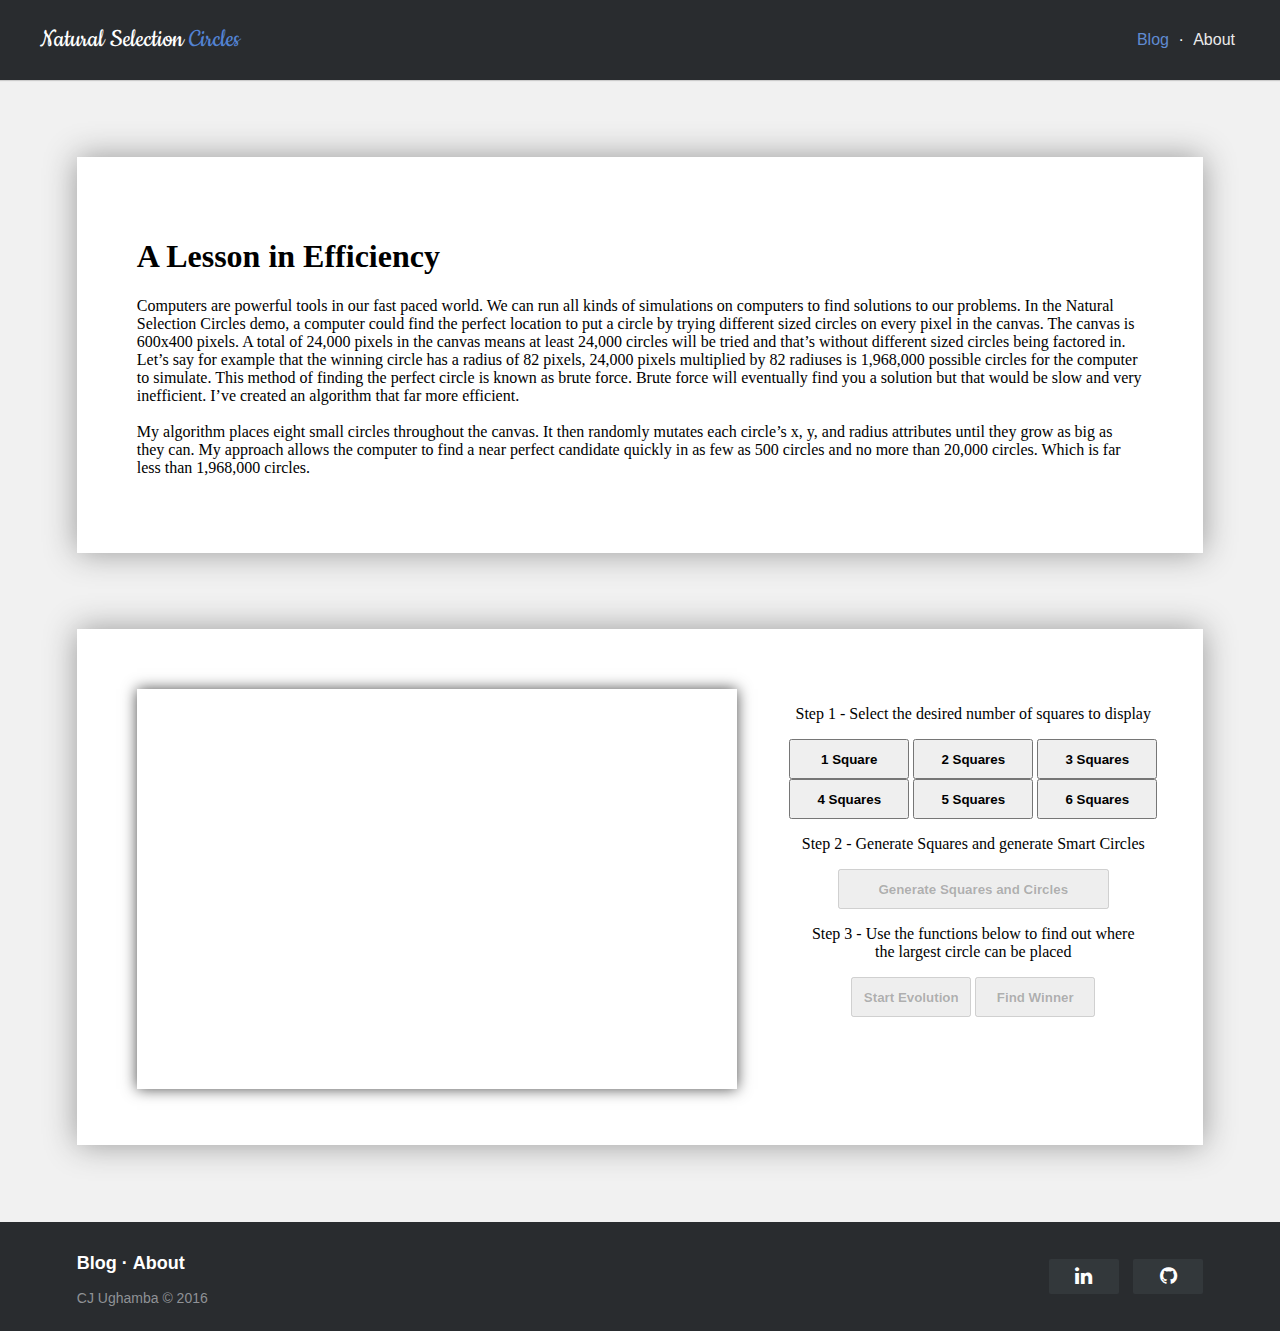
<file: SelectionCirclesTesting.html>
﻿<!DOCTYPE html>
<html>
<head>
    <title>Natural Selection Circles</title>
    <link href='http://fonts.googleapis.com/css?family=Cookie' rel='stylesheet' type='text/css'>
    <link href="css/header-fixed.css" rel="stylesheet" />
    <link href="css/footer-distributed.css" rel="stylesheet" />
    <link href="css/HomeStyleSheet.css" rel="stylesheet" />
    <link rel="stylesheet" href="http://maxcdn.bootstrapcdn.com/font-awesome/4.2.0/css/font-awesome.min.css">
    <script>
      (function(i,s,o,g,r,a,m){i['GoogleAnalyticsObject']=r;i[r]=i[r]||function(){
      (i[r].q=i[r].q||[]).push(arguments)},i[r].l=1*new Date();a=s.createElement(o),
      m=s.getElementsByTagName(o)[0];a.async=1;a.src=g;m.parentNode.insertBefore(a,m)
      })(window,document,'script','https://www.google-analytics.com/analytics.js','ga');

      ga('create', 'UA-78574723-1', 'auto');
      ga('send', 'pageview');

    </script>
</head>
<body>

    <!-- Google Tag Manager -->
    <noscript>
        <iframe src="//www.googletagmanager.com/ns.html?id=GTM-NM7HV7"
                height="0" width="0" style="display:none;visibility:hidden"></iframe>
    </noscript>
    <script>
    (function(w,d,s,l,i){w[l]=w[l]||[];w[l].push({'gtm.start':
    new Date().getTime(),event:'gtm.js'});var f=d.getElementsByTagName(s)[0],
    j=d.createElement(s),dl=l!='dataLayer'?'&l='+l:'';j.async=true;j.src=
    '//www.googletagmanager.com/gtm.js?id='+i+dl;f.parentNode.insertBefore(j,f);
    })(window,document,'script','dataLayer','GTM-NM7HV7');</script>
    <!-- End Google Tag Manager -->

    <header class="header-fixed">
        <div class="header-limiter">
            <h1><a href="#">Natural Selection<span> Circles</span></a></h1>
            <nav>

                <a href="#" class="selected">Blog</a>
                ·
                <a href="#">About</a>


            </nav>
        </div>
    </header>
    <!-- You need this element to prevent the content of the page from jumping up -->
    <div class="header-fixed-placeholder"></div>



    <div id="container">
        <div id="message">
            <h1>A Lesson in Efficiency</h1>
            <p>
                Computers are powerful tools in our fast paced world.
                We can run all kinds of simulations on computers to find
                solutions to our problems. In the Natural Selection Circles demo,
                a computer could find the perfect location to put a circle by trying
                different sized circles on every pixel in the canvas. The canvas
                is 600x400 pixels. A total of 24,000 pixels in the canvas means at
                least 24,000 circles will be tried and that’s without different
                sized circles being factored in. Let’s say for example that the
                winning circle has a radius of 82 pixels, 24,000 pixels multiplied
                by 82 radiuses is 1,968,000 possible circles for the computer to simulate.
                This method of finding the perfect circle is known as brute force.
                Brute force will eventually find you a solution but that would
                be slow and very inefficient. I’ve created an algorithm that far more efficient.
                <br>
                <br>
                My algorithm places eight small circles throughout the canvas.
                It then randomly mutates each circle’s x, y, and radius attributes
                until they grow as big as they can. My approach allows the computer
                to find a near perfect candidate quickly in as few as 500 circles
                and no more than 20,000 circles. Which is far less than 1,968,000 circles.

            </p>
        </div>
    </div>

    <div id="container">

        <div id="program">
            <canvas id="canvas" width="600" height="400"></canvas>

            <div>
                <br>
                <br>

            </div>
            <div>

                <br>

                <br>
                <br>
                <br>
            </div>

            <script src="https://ajax.googleapis.com/ajax/libs/jquery/1.12.2/jquery.min.js"></script>
            <script>
                    function changeColor(answer) {
                        document.getElementById(answer).disabled = true;
                    }
                    function changeColorDefault(answer) {
                        document.getElementById(answer).disabled = false;
                    }

                    function Disable() {
                        document.getElementById("generate").disabled = true;
                        document.getElementById("evolve").disabled = true;
                        document.getElementById("stopEvolve").disabled = true;

                    }
                    window.onload = Disable;

                    //-----------------------------------------THE SCRIPT FOR SQUARES-----------------------------------------------
                    var numOfSquares;
                    var sqStack = new Array();

                    function choose(choice) {
                        document.getElementById("generate").disabled = false;
                        numOfSquares = choice;
                    }
                    var fadeCount = 0
                    var circleFadeCount = 0
                    var fadeOutCount = 0
                    var alpha = 1
                    var circleAlpha = 1
                    var fadeAlpha = 1

                    function ResetFade() {
                        fadeCount = 0
                        circleFadeCount = 0
                        fadeOutCount = 0
                        alpha = 1
                        circleAlpha = 1
                        fadeAlpha = 1
                    }

                    function runMain() {
                        ResetFade()
                        { //clears output dialog
                            document.getElementById("winner").innerHTML = " ";
                            document.getElementById("evolution").innerHTML = " ";
                        }
                        //for loop pops all old squares off stack when user redraws new squares

                        for (a = 0; a < 30; a++) {
                            sqStack.pop()
                            circleStack.pop()
                            winningCircles.pop()
                            secondarycircleStack.pop()
                        }
                        var canvas = document.getElementById("canvas"),
                        ctx = canvas.getContext("2d");//clears the canvas
                        ctx.clearRect(0, 0, 1000, 1000)

                        //Set number of squares to appear on screen. Maximum is 6 or program will be extremely slow.


                        CreateCanvasSquares()
                        //Runs program to paint canvas
                        function CreateCanvasSquares() {

                            GenFirstSquare()

                            for (i = 1; i < numOfSquares; i++) {
                                GenSquare()

                            }
                            ResetFade()
                            ctx.globalAlpha = (.1 * alpha);
                            fadeIntervId = setInterval(PrintSquares, (.02 * 1000));


                        }
                        //Generates square at random position
                        function GenFirstSquare() {
                            function RandomintX(Xmin, Xmax) {
                                return Math.floor(Math.random() * (Xmax - Xmin + 1)) + Xmin;
                            }
                            function RandomintY(Ymin, Ymax) {
                                return Math.floor(Math.random() * (Ymax - Ymin + 1)) + Ymin;
                            }

                            var x = RandomintX(1, 499)
                            var y = RandomintY(1, 299)
                            var sqInfo = { x: (x + 50), y: (y + 50) };
                            console.debug(sqInfo)
                            sqStack.push(sqInfo)

                        }
                        function GenSquare() {
                            function RandomintX(Xmin, Xmax) {
                                return Math.floor(Math.random() * (Xmax - Xmin + 1)) + Xmin;
                            }
                            function RandomintY(Ymin, Ymax) {
                                return Math.floor(Math.random() * (Ymax - Ymin + 1)) + Ymin;
                            }

                            var x = RandomintX(1, 499)
                            var y = RandomintY(1, 299)
                            var sqInfo = { x: (x + 50), y: (y + 50) };
                            console.debug(sqInfo)
                            sqStack.push(sqInfo)
                            CheckNewSquare()
                        }
                        //Checks to see if new square overlaps existing squares
                        function CheckNewSquare() {
                            for (p = 0; p < i; p++) {
                                var sq0 = sqStack[p]
                                var sq1 = sqStack[i]
                                var x1 = sq0.x
                                var y1 = sq0.y
                                var x2 = sq1.x
                                var y2 = sq1.y
                                if ((x2 > (x1 + 101)) || (x2 < (x1 - 101)) || (y2 > (y1 + 101)) || (y2 < (y1 - 101))) {
                                    console.debug("square " + i + " is good")
                                }
                                else {
                                    console.debug("square " + i + " is bad, retry")
                                    sqStack.pop()
                                    GenSquare()

                                }
                            }

                        }
                        //Prints out all squares
                        function PrintSquares() {

                            for (p = 0; p < numOfSquares; p++) {

                                var squareToPrint = sqStack[p]
                                console.debug(squareToPrint)
                                ctx.lineWidth = 1;
                                ctx.fillStyle = "#000000";
                                ctx.fillRect(squareToPrint.x - 50, squareToPrint.y - 50, 100, 100);


                            }
                            alpha++
                            fadeCount++
                            if (fadeCount >= 100) {
                                clearInterval(fadeIntervId);
                            }
                        }
                        DrawCircles()
                    }

                    //-----------------------------------------THE SCRIPT FOR CIRCLES-----------------------------------------------

                    var numOfCircles = 8;
                    var circleStack = new Array();
                    var secondarycircleStack = new Array();
                    var canvas = document.getElementById("canvas"),
                        ctx = canvas.getContext("2d");

                    function DrawCircles() {
                        functionCount = 0;
                        document.getElementById("evolve").disabled = false;

                        //Set number of squares to appear on screen. Maximum is 6 or program will be extremely slow.


                        CreateCanvasCircles()
                        //Runs program to paint canvas
                        function CreateCanvasCircles() {

                            GenFirstCircle()

                            for (i = 1; i < numOfCircles; i++) {
                                GenCircle()

                            }
                            ResetFade()
                            ctx.globalAlpha = (.1 * alpha);
                            fadeCircleInIntervId = setInterval(PrintCircles, (.02 * 1000));

                        }
                        //Generates FIRST circle at random position
                        function GenFirstCircle() {
                            function RandomintX(Xmin, Xmax) {
                                return Math.floor(Math.random() * (Xmax - Xmin + 1)) + Xmin;
                            }
                            function RandomintY(Ymin, Ymax) {
                                return Math.floor(Math.random() * (Ymax - Ymin + 1)) + Ymin;
                            }

                            var x = RandomintX(25, 574)
                            var y = RandomintY(25, 374)
                            var radius = 25
                            var circleInfo = { x: x, y: y, radius: radius };
                            console.debug(circleInfo)
                            circleStack.push(circleInfo)
                            CheckFirstCircleOverSquares()
                        }
                        //Checks ONLY FIRST circle against existing squares
                        function CheckFirstCircleOverSquares() {
                            for (d = 0; d < numOfSquares; d++) {
                                console.debug(d)
                                console.debug(numOfCircles)
                                var square0 = sqStack[d]
                                var circle1 = circleStack[0]
                                console.debug(circle1)

                                var x1 = square0.x
                                var y1 = square0.y
                                var x2 = circle1.x
                                var y2 = circle1.y
                                if ((x2 > (x1 + 76)) || (x2 < (x1 - 76)) || (y2 > (y1 + 76)) || (y2 < (y1 - 76))) {
                                    console.debug("circle " + i + " is good and doesn't overlap squares")
                                }
                                else {
                                    console.debug("circle " + i + " is bad and overlaps, retry")
                                    circleStack.pop()
                                    GenFirstCircle()
                                }
                            }
                        }
                        //Generates OTHER circles at random position
                        function GenCircle() {
                            function RandomintX(Xmin, Xmax) {
                                return Math.floor(Math.random() * (Xmax - Xmin + 1)) + Xmin;
                            }
                            function RandomintY(Ymin, Ymax) {
                                return Math.floor(Math.random() * (Ymax - Ymin + 1)) + Ymin;
                            }

                            var x = RandomintX(25, 574)
                            var y = RandomintY(25, 374)
                            var radius = 25
                            var circleInfo = { x: x, y: y, radius: radius };
                            console.debug(circleInfo)
                            circleStack.push(circleInfo)
                            CheckCirclesOverSquares()
                        }
                        //Checks to see if new circle overlaps existing squares
                        function CheckCirclesOverSquares() {
                            for (d = 0; d < numOfSquares; d++) {
                                console.debug(d)
                                console.debug(numOfSquares)
                                var square = sqStack[d]
                                var circle = circleStack[i]
                                var x1 = square.x
                                var y1 = square.y
                                var x2 = circle.x
                                var y2 = circle.y
                                if ((x2 > (x1 + 76)) || (x2 < (x1 - 76)) || (y2 > (y1 + 76)) || (y2 < (y1 - 76))) {
                                    console.debug("circle " + i + " is good and doesn't overlap squares")
                                    CheckNewCircles()
                                }
                                else {
                                    console.debug("circle " + i + " is bad and overlaps, retry")
                                    circleStack.pop()
                                    GenCircle()
                                }
                            }
                        }
                        //Checks to see if new circle overlaps existing circles
                        function CheckNewCircles() {
                            for (p = 0; p < i; p++) {
                                var circle0 = circleStack[p]
                                var circle1 = circleStack[i]
                                var x1 = circle0.x
                                var y1 = circle0.y
                                var x2 = circle1.x
                                var y2 = circle1.y
                                if ((x2 > (x1 + 52)) || (x2 < (x1 - 52)) || (y2 > (y1 + 52)) || (y2 < (y1 - 52))) {
                                    console.debug("circle " + i + " is good")

                                }
                                else {
                                    console.debug("circle " + i + " is bad, retry")
                                    circleStack.pop()
                                    GenCircle()

                                }
                            }
                        }


                        //Prints out all successful circles
                        function PrintCircles() {

                            for (p = 0; p < numOfCircles; p++) {
                                var circleToPrint = circleStack[p]
                                console.debug(circleToPrint)
                                ctx.strokeStyle = "#FF0000";
                                ctx.lineWidth = 3;
                                ctx.beginPath();
                                ctx.arc(circleToPrint.x, circleToPrint.y, circleToPrint.radius, 0, 2 * Math.PI);  //ctx.arc(x,y,r,sAngle,eAngle * Math.PI);
                                ctx.stroke();

                            }
                            if (circleFadeCount >= 100) {
                                clearInterval(fadeCircleInIntervId);
                            }
                            circleAlpha++
                            circleFadeCount++
                        }

                    }
                    //================================================MUTATION OF CIRCLES==============================================
                    var winningCircles = new Array();
                    var functionCount = 0;

                    function Evolve() {
                        document.getElementById("stopEvolve").disabled = false;
                        document.getElementById("evolve").disabled = true;
                        document.getElementById("generate").disabled = true;
                        document.getElementById("button1").disabled = true;
                        document.getElementById("button2").disabled = true;
                        document.getElementById("button3").disabled = true;
                        document.getElementById("button4").disabled = true;
                        document.getElementById("button5").disabled = true;
                        document.getElementById("button6").disabled = true;
                        nIntervId = setInterval(NextGenCircles, (.0125 * 1000));
                    }



                    function StopEvolution() {
                        document.getElementById("evolve").disabled = false;
                        document.getElementById("stopEvolve").disabled = true;
                        document.getElementById("generate").disabled = false;
                        document.getElementById("button1").disabled = false;
                        document.getElementById("button2").disabled = false;
                        document.getElementById("button3").disabled = false;
                        document.getElementById("button4").disabled = false;
                        document.getElementById("button5").disabled = false;
                        document.getElementById("button6").disabled = false;
                        clearInterval(nIntervId);
                        Eliminate()
                    }



                    function NextGenCircles() {

                        MutateCircle()
                        TransferStack()
                        functionCount++ //incrementing functionCount variable
                        var observation = "After " + functionCount + " evolutions, the program has guessed <br> " + (functionCount * 8) + " different circles";
                        console.debug(observation)
                        document.getElementById("evolution").innerHTML = observation;
                    }




                    function MutateCircle() {


                        for (c = 0; c < numOfCircles; c++) {

                            for (i = 0; i < 1; i++) {

                                CreateCircleMutant()

                            }

                        }

                        for (c = 0; c < numOfCircles; c++) {
                            circleStack.pop()
                        }
                    }
                    function CreateCircleMutant() {
                        function Randomint(min, max) {
                            return Math.floor(Math.random() * (max - min + 1)) + min;
                        }
                        var circleToMutate = circleStack[c]
                        var circleMutated = { x: (circleToMutate.x + Randomint(-2, 2)), y: (circleToMutate.y + Randomint(-2, 2)), radius: (circleToMutate.radius + Randomint(0, .25)) }



                        secondarycircleStack.push(circleMutated)
                        CheckBounds()
                        //clear old circles
                        ctx.globalAlpha = 1;
                        ctx.strokeStyle = "#FFFFFF";
                        ctx.lineWidth = 5;
                        ctx.beginPath();
                        ctx.arc(circleToMutate.x, circleToMutate.y, circleToMutate.radius, 0, 2 * Math.PI);  //ctx.arc(x,y,r,sAngle,eAngle * Math.PI);
                        ctx.stroke();


                    }
                    function CheckBounds() {
                        var circleBounds = secondarycircleStack[c]
                        if ((circleBounds.x + circleBounds.radius < 600) && (circleBounds.x - circleBounds.radius > 0) && (circleBounds.y - circleBounds.radius > 0) && (circleBounds.y + circleBounds.radius < 400)) {
                            ProtectSquaresFromCircles()
                        }
                        else {
                            secondarycircleStack.pop()
                            CreateCircleMutant()
                        }
                    }
                    function ProtectSquaresFromCircles() {
                        for (d = 0; d < numOfSquares; d++) {

                            var square = sqStack[d]
                            var circle = secondarycircleStack[c]
                            var x1 = square.x
                            var y1 = square.y
                            var x2 = circle.x
                            var y2 = circle.y
                            if ((x2 > (x1 + (circle.radius + 53))) || (x2 < (x1 - (circle.radius + 53))) || (y2 > (y1 + (circle.radius + 53))) || (y2 < (y1 - (circle.radius + 53)))) {

                            }
                            else {
                                secondarycircleStack.pop()
                                CreateCircleMutant()
                            }
                        }
                    }
                    function changeNumOfCircles(updatedNum) {
                        numOfCircles = updatedNum;
                    }
                    function TransferStack() {
                        for (c = 0; c < (numOfCircles * 1) ; c++) {
                            var transfer = secondarycircleStack[c]
                            circleStack.push(transfer)
                        }
                        for (c = 0; c < (numOfCircles * 1) ; c++) {
                            secondarycircleStack.pop()
                        }
                        //prints mutated circles
                        for (k = 0; k < (numOfCircles * 1) ; k++) {
                            var circleToPrint = circleStack[k]
                            ctx.strokeStyle = "#FF0000";
                            ctx.lineWidth = 3;
                            ctx.beginPath();
                            ctx.arc(circleToPrint.x, circleToPrint.y, circleToPrint.radius, 0, 2 * Math.PI);  //ctx.arc(x,y,r,sAngle,eAngle * Math.PI);
                            ctx.stroke();

                        }
                        changeNumOfCircles(numOfCircles * 1)
                    }


                    //===================================================== ELIMINATE ===================================================
                    function Eliminate() {
                        document.getElementById("evolve").disabled = true;
                        document.getElementById("stopEvolve").disabled = true;
                        FindWinner()
                        ResetFade()
                        ctx.globalAlpha = (.1 * alpha);
                        fadeoutIntervId = setInterval(WinnersCircle, (.02 * 1000));
                    }
                    function FindWinner() {
                        winningCircles.pop()

                        for (i = 0; i < numOfCircles; i++) {

                            for (p = 0; p < numOfCircles; p++) {
                                var circle0 = circleStack[i]
                                var circle1 = circleStack[p]
                                var newRadius = circle0.radius
                                var oldRadius = circle1.radius

                                if (newRadius >= oldRadius) {
                                    console.debug("the challenger is greater")

                                }
                                else {
                                    console.debug("the challenger has failed")
                                    i++
                                    p = 0
                                }
                            }
                            var winner = circleStack[i]
                            winningCircles.push(winner)//pushes winning circle
                            i = (numOfCircles - 1);
                        }

                    }

                    function WinnersCircle() {
                        for (y = 0; y < numOfCircles; y++) {//clears circles currently on canvas
                            var circleToMutate = circleStack[y]

                            ctx.strokeStyle = "#FFFFFF";
                            ctx.lineWidth = 5;
                            ctx.beginPath();
                            ctx.arc(circleToMutate.x, circleToMutate.y, circleToMutate.radius, 0, 2 * Math.PI);  //ctx.arc(x,y,r,sAngle,eAngle * Math.PI);
                            ctx.stroke();

                            {//prints winning circle
                                var circleToPrint = winningCircles[0]
                                console.debug(circleToPrint)

                                ctx.strokeStyle = "#FF0000";
                                ctx.lineWidth = 3;
                                ctx.beginPath();
                                ctx.arc(circleToPrint.x, circleToPrint.y, circleToPrint.radius, 0, 2 * Math.PI);  //ctx.arc(x,y,r,sAngle,eAngle * Math.PI);
                                ctx.stroke();
                            }

                            {//writes message with winning circle in html
                                var circleToPrint = winningCircles[0]
                                document.getElementById("winner").innerHTML = "A winning circle was found at coordinates: <br> x= " + circleToPrint.x + ", y= " + circleToPrint.y + ", and a radius of " + circleToPrint.radius;
                            }
                        }
                        fadeAlpha++
                        fadeOutCount++
                        if (fadeOutCount >= 50) {
                            clearInterval(fadeoutIntervId);
                            clearInterval(fadeoutIntervId);
                        }

                    }

            </script>
            <script>

                    $(document).ready(function () {

                        var showHeaderAt = 150;

                        var win = $(window),
                                body = $('body');

                        // Show the fixed header only on larger screen devices

                        if (win.width() > 600) {

                            // When we scroll more than 150px down, we set the
                            // "fixed" class on the body element.

                            win.on('scroll', function (e) {

                                if (win.scrollTop() > showHeaderAt) {
                                    body.addClass('fixed');
                                }
                                else {
                                    body.removeClass('fixed');
                                }
                            });

                        }

                    });

            </script>
        </div>
        <div id="buttonContainer">
            <div>
                <p id="instructions">Step 1 - Select the desired number of squares to display</p>
            </div>
            <div>
                <button id="button1" onClick="choose('1'); changeColor('button1'); changeColorDefault('button2'); changeColorDefault('button3'); changeColorDefault('button4'); changeColorDefault('button5'); changeColorDefault('button6')">1 Square</button>
                <button id="button2" onClick="choose('2'); changeColor('button2'); changeColorDefault('button1'); changeColorDefault('button3'); changeColorDefault('button4'); changeColorDefault('button5'); changeColorDefault('button6')">2 Squares</button>
                <button id="button3" onClick="choose('3'); changeColor('button3'); changeColorDefault('button1'); changeColorDefault('button2'); changeColorDefault('button4'); changeColorDefault('button5'); changeColorDefault('button6')">3 Squares</button>
            </div>
            <div>
                <button id="button4" onClick="choose('4'); changeColor('button4'); changeColorDefault('button1'); changeColorDefault('button2'); changeColorDefault('button3'); changeColorDefault('button5'); changeColorDefault('button6')">4 Squares</button>
                <button id="button5" onClick="choose('5'); changeColor('button5'); changeColorDefault('button1'); changeColorDefault('button2'); changeColorDefault('button3'); changeColorDefault('button4'); changeColorDefault('button6')">5 Squares</button>
                <button id="button6" onClick="choose('6'); changeColor('button6'); changeColorDefault('button1'); changeColorDefault('button2'); changeColorDefault('button3'); changeColorDefault('button4'); changeColorDefault('button5')">6 Squares</button>
            </div>
            <div>
                <p id="instructions">Step 2 - Generate Squares and generate Smart Circles</p>
            </div>
            <div>
                <button id="generate" onclick="runMain(); ">Generate Squares and Circles</button>
            </div>
            <div>
                <p id="instructions">Step 3 - Use the functions below to find out where <br>the largest circle can be placed</p>
            </div>
            <div>

                <button id="evolve" onclick="Evolve()">Start Evolution</button>
                <button id="stopEvolve" onclick="StopEvolution()">Find Winner</button>

            </div>
        </div>
        <div id="outputDialog">

            <div id="output">
                <p id="evolution"></p>
            </div>
            <div id="output">
                <p id="winner"></p>
            </div>
        </div>
    </div>



    <footer class="footer-distributed">
        <div class="footer-right">


            <a target="_blank" href="https://www.linkedin.com/pub/cj-ughamba/b4/775/4a"><i class="fa fa-linkedin"></i></a>
            <a target="_blank" href="https://github.com/nfscj"><i class="fa fa-github"></i></a>
        </div>
        <div class="footer-left">
            <p class="footer-links">

                <a href="#">Blog</a>
                ·
                <a href="#">About</a>

            </p>
            <p>CJ Ughamba &copy; 2016</p>
        </div>
    </footer>
</body>
</html>
</file>
<file: css/header-fixed.css>
.header-fixed {
	background-color:#292c2f;
	box-shadow:0 1px 1px #ccc;
	padding: 20px 40px;
	height: 80px;
	color: #ffffff;
	box-sizing: border-box;
	top:-100px;
    width: 100%;
	-webkit-transition:top 0.3s;
	transition:top 0.3s;
}

.header-fixed .header-limiter {
	max-width: 100%;
	text-align: center;
	margin: 0 auto;
}

/*	The header placeholder. It is displayed when the header is fixed to the top of the
	browser window, in order to prevent the content of the page from jumping up. */

.header-fixed-placeholder{
	height: 80px;
	display: none;
}

/* Logo */

.header-fixed .header-limiter h1 {
	float: left;
	font: normal 28px Cookie, Arial, Helvetica, sans-serif;
	line-height: 40px;
	margin: 0;
}

.header-fixed .header-limiter h1 span {
	color: #5383d3;
}

/* The navigation links */

.header-fixed .header-limiter a {
	color: #ffffff;
	text-decoration: none;
}

.header-fixed .header-limiter nav {
	font:16px Arial, Helvetica, sans-serif;
	line-height: 40px;
	float: right;
}

.header-fixed .header-limiter nav a{
	display: inline-block;
	padding: 0 5px;
	text-decoration:none;
	color: #ffffff;
	opacity: 0.9;
}

.header-fixed .header-limiter nav a:hover{
	opacity: 1;
}

.header-fixed .header-limiter nav a.selected {
	color: #608bd2;
	pointer-events: none;
	opacity: 1;
}

/* Fixed version of the header */

body.fixed .header-fixed {
	padding: 10px 40px;
	height: 50px;
	position: fixed;
	width: 100%;
	top: 0;
	left: 0;
	z-index: 1;
}

body.fixed .header-fixed-placeholder {
	display: block;
}

body.fixed .header-fixed .header-limiter h1 {
	font-size: 24px;
	line-height: 30px;
}

body.fixed .header-fixed .header-limiter nav {
	line-height: 28px;
	font-size: 13px;
}


/* Making the header responsive */

@media all and (max-width: 1200px) {

	.header-fixed {
		padding: 20px 0;
		height: 75px;
	}

	.header-fixed .header-limiter h1 {
		float: none;
		margin: -8px 0 10px;
		text-align: center;
		font-size: 24px;
		line-height: 1;
	}

	.header-fixed .header-limiter nav {
		line-height: 1;
		float:none;
	}

	.header-fixed .header-limiter nav a {
		font-size: 13px;
	}

	body.fixed .header-fixed {
		display: none;
	}

}

/*
	 We are clearing the body's margin and padding, so that the header fits properly.
	 We are also adding a height to demonstrate the scrolling behavior. You can remove
	 these styles.
 */

body {
	margin: 0;
	padding: 0;
	
}
</file>
<file: css/footer-distributed.css>
.footer-distributed{
    background-color: #292c2f;
    box-shadow: 0 1px 1px 0 rgba(0, 0, 0, 0.12);
    box-sizing: border-box;
    width: 100%;
    text-align: left;
    font: normal 16px sans-serif;
    padding: 25px;
    padding-left: 6%;
    padding-right: 6%;
    margin-top: 80px;
    margin:0px
}

.footer-distributed .footer-left p{
	color:  #8f9296;
	font-size: 14px;
	margin: 0;
}

/* Footer links */

.footer-distributed p.footer-links{
	font-size:18px;
	font-weight: bold;
	color:  #ffffff;
	margin: 0 0 10px;
	padding: 0;
}

.footer-distributed p.footer-links a{
	display:inline-block;
	line-height: 1.8;
	text-decoration: none;
	color:  inherit;
}

.footer-distributed .footer-right{
	float: right;
	margin-top: 12px;
	max-width: 180px;
}

.footer-distributed .footer-right a{
	display: inline-block;
	width: 70px;
	height: 35px;
	background-color:  #33383b;
	border-radius: 2px;

	font-size: 20px;
	color: #ffffff;
	text-align: center;
	line-height: 35px;

	margin-left: 10px;
}

/* If you don't want the footer to be responsive, remove these media queries */

@media (max-width: 1200px) {

	.footer-distributed .footer-left,
	.footer-distributed .footer-right{
		text-align: center;
	}

	.footer-distributed .footer-right{
		float: none;
		margin: 0 auto 20px;
	}

	.footer-distributed .footer-left p.footer-links{
		line-height: 1.8;
	}
}
</file>
<file: css/HomeStyleSheet.css>
﻿body {
    background-color: #f1f1f1;
    width:100%;
    margin: 0px;
    min-width:850px;
}



.header {
    text-align: center;
    background-color: white;
    top: 0px;
    padding-top: 20px;
    margin: 0px;
    height: 50px;
    box-shadow: 0px -5px 20px #242424;
    position: fixed;
    width: 100%;
}
button { 
  width:120px; 
  height:40px;
  font-weight: bold;
} 
#container{
    background-color: white;
    width: auto;
    margin: 6%;
    white-space: nowrap;
    box-shadow: 0px 0px 30px #999999;
    padding: 60px;
    min-width: 600px;
}
#program{
    margin-right: 10px;
    vertical-align: top;
    box-shadow: 0px 0px 14px #4D4D4D;
    height: 400px;
    width: 600px;
    text-align: center;
    background-color: white;
    float: left;
}
#buttonContainer{
    display: inline-block;
    vertical-align: top;
    width: 45%;
    text-align: center;
}
#message{
    white-space: normal;
}

#outputDialog{
    
    margin-left: auto;
    margin-right: auto;
    white-space: nowrap;
    height: 68px;
}
#output{
    float: left;
    display: inline-block;
    width: 50%;
    vertical-align: top;
    text-align: center;
}
#generate{
    width: 271px;
}
#winningButton{
    width: 271px;
    text-align: center;
}
#instructions{
    text-align: center;
}
@media all and (max-width:1200px) /*800px for tablets and phones.*/
{
    #program{
        vertical-align: top;
        box-shadow: 0px 0px 4px #4D4D4D;
        height: 400px;
        width: 600px;
        text-align: center;
        background-color: white;
        margin: auto;
        float:none;
    }
    #buttonContainer{
        display: inline;
        vertical-align: top;
        width: auto;
        text-align: center;
        margin: auto;
    }
    #output{
        display: inline;
        vertical-align: top;
        text-align: center;
    }
    #outputDialog{
        margin-top: 20px;
        height: 40px;
    }
}
</file>
<file: Mr-Know-it-all/assets/css/main.css>
@import url(font-awesome.min.css);
@import "https://fonts.googleapis.com/css?family=Source+Sans+Pro:300,400";

/*
	Stellar by HTML5 UP
	html5up.net | @ajlkn
	Free for personal and commercial use under the CCA 3.0 license (html5up.net/license)
*/

/* Reset */

	html, body, div, span, applet, object, iframe, h1, h2, h3, h4, h5, h6, p, blockquote, pre, a, abbr, acronym, address, big, cite, code, del, dfn, em, img, ins, kbd, q, s, samp, small, strike, strong, sub, sup, tt, var, b, u, i, center, dl, dt, dd, ol, ul, li, fieldset, form, label, legend, table, caption, tbody, tfoot, thead, tr, th, td, article, aside, canvas, details, embed, figure, figcaption, footer, header, hgroup, menu, nav, output, ruby, section, summary, time, mark, audio, video {
		margin: 0;
		padding: 0;
		border: 0;
		font-size: 100%;
		font: inherit;
		vertical-align: baseline;
	}

	article, aside, details, figcaption, figure, footer, header, hgroup, menu, nav, section {
		display: block;
	}

	body {
		line-height: 1;
	}

	ol, ul {
		list-style: none;
	}

	blockquote, q {
		quotes: none;
	}

	blockquote:before, blockquote:after, q:before, q:after {
		content: '';
		content: none;
	}

	table {
		border-collapse: collapse;
		border-spacing: 0;
	}

	body {
		-webkit-text-size-adjust: none;
	}

/* Box Model */

	*, *:before, *:after {
		-moz-box-sizing: border-box;
		-webkit-box-sizing: border-box;
		box-sizing: border-box;
	}

/* Grid */

	.row {
		border-bottom: solid 1px transparent;
		-moz-box-sizing: border-box;
		-webkit-box-sizing: border-box;
		box-sizing: border-box;
	}

	.row > * {
		float: left;
		-moz-box-sizing: border-box;
		-webkit-box-sizing: border-box;
		box-sizing: border-box;
	}

	.row:after, .row:before {
		content: '';
		display: block;
		clear: both;
		height: 0;
	}

	.row.uniform > * > :first-child {
		margin-top: 0;
	}

	.row.uniform > * > :last-child {
		margin-bottom: 0;
	}

	.row.\30 \25 > * {
		padding: 0 0 0 0em;
	}

	.row.\30 \25 {
		margin: 0 0 -1px 0em;
	}

	.row.uniform.\30 \25 > * {
		padding: 0em 0 0 0em;
	}

	.row.uniform.\30 \25 {
		margin: 0em 0 -1px 0em;
	}

	.row > * {
		padding: 0 0 0 1.5em;
	}

	.row {
		margin: 0 0 -1px -1.5em;
	}

	.row.uniform > * {
		padding: 1.5em 0 0 1.5em;
	}

	.row.uniform {
		margin: -1.5em 0 -1px -1.5em;
	}

	.row.\32 00\25 > * {
		padding: 0 0 0 3em;
	}

	.row.\32 00\25 {
		margin: 0 0 -1px -3em;
	}

	.row.uniform.\32 00\25 > * {
		padding: 3em 0 0 3em;
	}

	.row.uniform.\32 00\25 {
		margin: -3em 0 -1px -3em;
	}

	.row.\31 50\25 > * {
		padding: 0 0 0 2.25em;
	}

	.row.\31 50\25 {
		margin: 0 0 -1px -2.25em;
	}

	.row.uniform.\31 50\25 > * {
		padding: 2.25em 0 0 2.25em;
	}

	.row.uniform.\31 50\25 {
		margin: -2.25em 0 -1px -2.25em;
	}

	.row.\35 0\25 > * {
		padding: 0 0 0 0.75em;
	}

	.row.\35 0\25 {
		margin: 0 0 -1px -0.75em;
	}

	.row.uniform.\35 0\25 > * {
		padding: 0.75em 0 0 0.75em;
	}

	.row.uniform.\35 0\25 {
		margin: -0.75em 0 -1px -0.75em;
	}

	.row.\32 5\25 > * {
		padding: 0 0 0 0.375em;
	}

	.row.\32 5\25 {
		margin: 0 0 -1px -0.375em;
	}

	.row.uniform.\32 5\25 > * {
		padding: 0.375em 0 0 0.375em;
	}

	.row.uniform.\32 5\25 {
		margin: -0.375em 0 -1px -0.375em;
	}

	.\31 2u, .\31 2u\24 {
		width: 100%;
		clear: none;
		margin-left: 0;
	}

	.\31 1u, .\31 1u\24 {
		width: 91.6666666667%;
		clear: none;
		margin-left: 0;
	}

	.\31 0u, .\31 0u\24 {
		width: 83.3333333333%;
		clear: none;
		margin-left: 0;
	}

	.\39 u, .\39 u\24 {
		width: 75%;
		clear: none;
		margin-left: 0;
	}

	.\38 u, .\38 u\24 {
		width: 66.6666666667%;
		clear: none;
		margin-left: 0;
	}

	.\37 u, .\37 u\24 {
		width: 58.3333333333%;
		clear: none;
		margin-left: 0;
	}

	.\36 u, .\36 u\24 {
		width: 50%;
		clear: none;
		margin-left: 0;
	}

	.\35 u, .\35 u\24 {
		width: 41.6666666667%;
		clear: none;
		margin-left: 0;
	}

	.\34 u, .\34 u\24 {
		width: 33.3333333333%;
		clear: none;
		margin-left: 0;
	}

	.\33 u, .\33 u\24 {
		width: 25%;
		clear: none;
		margin-left: 0;
	}

	.\32 u, .\32 u\24 {
		width: 16.6666666667%;
		clear: none;
		margin-left: 0;
	}

	.\31 u, .\31 u\24 {
		width: 8.3333333333%;
		clear: none;
		margin-left: 0;
	}

	.\31 2u\24 + *,
	.\31 1u\24 + *,
	.\31 0u\24 + *,
	.\39 u\24 + *,
	.\38 u\24 + *,
	.\37 u\24 + *,
	.\36 u\24 + *,
	.\35 u\24 + *,
	.\34 u\24 + *,
	.\33 u\24 + *,
	.\32 u\24 + *,
	.\31 u\24 + * {
		clear: left;
	}

	.\-11u {
		margin-left: 91.66667%;
	}

	.\-10u {
		margin-left: 83.33333%;
	}

	.\-9u {
		margin-left: 75%;
	}

	.\-8u {
		margin-left: 66.66667%;
	}

	.\-7u {
		margin-left: 58.33333%;
	}

	.\-6u {
		margin-left: 50%;
	}

	.\-5u {
		margin-left: 41.66667%;
	}

	.\-4u {
		margin-left: 33.33333%;
	}

	.\-3u {
		margin-left: 25%;
	}

	.\-2u {
		margin-left: 16.66667%;
	}

	.\-1u {
		margin-left: 8.33333%;
	}

	@media screen and (max-width: 1680px) {

		.row > * {
			padding: 0 0 0 1.5em;
		}

		.row {
			margin: 0 0 -1px -1.5em;
		}

		.row.uniform > * {
			padding: 1.5em 0 0 1.5em;
		}

		.row.uniform {
			margin: -1.5em 0 -1px -1.5em;
		}

		.row.\32 00\25 > * {
			padding: 0 0 0 3em;
		}

		.row.\32 00\25 {
			margin: 0 0 -1px -3em;
		}

		.row.uniform.\32 00\25 > * {
			padding: 3em 0 0 3em;
		}

		.row.uniform.\32 00\25 {
			margin: -3em 0 -1px -3em;
		}

		.row.\31 50\25 > * {
			padding: 0 0 0 2.25em;
		}

		.row.\31 50\25 {
			margin: 0 0 -1px -2.25em;
		}

		.row.uniform.\31 50\25 > * {
			padding: 2.25em 0 0 2.25em;
		}

		.row.uniform.\31 50\25 {
			margin: -2.25em 0 -1px -2.25em;
		}

		.row.\35 0\25 > * {
			padding: 0 0 0 0.75em;
		}

		.row.\35 0\25 {
			margin: 0 0 -1px -0.75em;
		}

		.row.uniform.\35 0\25 > * {
			padding: 0.75em 0 0 0.75em;
		}

		.row.uniform.\35 0\25 {
			margin: -0.75em 0 -1px -0.75em;
		}

		.row.\32 5\25 > * {
			padding: 0 0 0 0.375em;
		}

		.row.\32 5\25 {
			margin: 0 0 -1px -0.375em;
		}

		.row.uniform.\32 5\25 > * {
			padding: 0.375em 0 0 0.375em;
		}

		.row.uniform.\32 5\25 {
			margin: -0.375em 0 -1px -0.375em;
		}

		.\31 2u\28xlarge\29, .\31 2u\24\28xlarge\29 {
			width: 100%;
			clear: none;
			margin-left: 0;
		}

		.\31 1u\28xlarge\29, .\31 1u\24\28xlarge\29 {
			width: 91.6666666667%;
			clear: none;
			margin-left: 0;
		}

		.\31 0u\28xlarge\29, .\31 0u\24\28xlarge\29 {
			width: 83.3333333333%;
			clear: none;
			margin-left: 0;
		}

		.\39 u\28xlarge\29, .\39 u\24\28xlarge\29 {
			width: 75%;
			clear: none;
			margin-left: 0;
		}

		.\38 u\28xlarge\29, .\38 u\24\28xlarge\29 {
			width: 66.6666666667%;
			clear: none;
			margin-left: 0;
		}

		.\37 u\28xlarge\29, .\37 u\24\28xlarge\29 {
			width: 58.3333333333%;
			clear: none;
			margin-left: 0;
		}

		.\36 u\28xlarge\29, .\36 u\24\28xlarge\29 {
			width: 50%;
			clear: none;
			margin-left: 0;
		}

		.\35 u\28xlarge\29, .\35 u\24\28xlarge\29 {
			width: 41.6666666667%;
			clear: none;
			margin-left: 0;
		}

		.\34 u\28xlarge\29, .\34 u\24\28xlarge\29 {
			width: 33.3333333333%;
			clear: none;
			margin-left: 0;
		}

		.\33 u\28xlarge\29, .\33 u\24\28xlarge\29 {
			width: 25%;
			clear: none;
			margin-left: 0;
		}

		.\32 u\28xlarge\29, .\32 u\24\28xlarge\29 {
			width: 16.6666666667%;
			clear: none;
			margin-left: 0;
		}

		.\31 u\28xlarge\29, .\31 u\24\28xlarge\29 {
			width: 8.3333333333%;
			clear: none;
			margin-left: 0;
		}

		.\31 2u\24\28xlarge\29 + *,
		.\31 1u\24\28xlarge\29 + *,
		.\31 0u\24\28xlarge\29 + *,
		.\39 u\24\28xlarge\29 + *,
		.\38 u\24\28xlarge\29 + *,
		.\37 u\24\28xlarge\29 + *,
		.\36 u\24\28xlarge\29 + *,
		.\35 u\24\28xlarge\29 + *,
		.\34 u\24\28xlarge\29 + *,
		.\33 u\24\28xlarge\29 + *,
		.\32 u\24\28xlarge\29 + *,
		.\31 u\24\28xlarge\29 + * {
			clear: left;
		}

		.\-11u\28xlarge\29 {
			margin-left: 91.66667%;
		}

		.\-10u\28xlarge\29 {
			margin-left: 83.33333%;
		}

		.\-9u\28xlarge\29 {
			margin-left: 75%;
		}

		.\-8u\28xlarge\29 {
			margin-left: 66.66667%;
		}

		.\-7u\28xlarge\29 {
			margin-left: 58.33333%;
		}

		.\-6u\28xlarge\29 {
			margin-left: 50%;
		}

		.\-5u\28xlarge\29 {
			margin-left: 41.66667%;
		}

		.\-4u\28xlarge\29 {
			margin-left: 33.33333%;
		}

		.\-3u\28xlarge\29 {
			margin-left: 25%;
		}

		.\-2u\28xlarge\29 {
			margin-left: 16.66667%;
		}

		.\-1u\28xlarge\29 {
			margin-left: 8.33333%;
		}

	}

	@media screen and (max-width: 1280px) {

		.row > * {
			padding: 0 0 0 1.5em;
		}

		.row {
			margin: 0 0 -1px -1.5em;
		}

		.row.uniform > * {
			padding: 1.5em 0 0 1.5em;
		}

		.row.uniform {
			margin: -1.5em 0 -1px -1.5em;
		}

		.row.\32 00\25 > * {
			padding: 0 0 0 3em;
		}

		.row.\32 00\25 {
			margin: 0 0 -1px -3em;
		}

		.row.uniform.\32 00\25 > * {
			padding: 3em 0 0 3em;
		}

		.row.uniform.\32 00\25 {
			margin: -3em 0 -1px -3em;
		}

		.row.\31 50\25 > * {
			padding: 0 0 0 2.25em;
		}

		.row.\31 50\25 {
			margin: 0 0 -1px -2.25em;
		}

		.row.uniform.\31 50\25 > * {
			padding: 2.25em 0 0 2.25em;
		}

		.row.uniform.\31 50\25 {
			margin: -2.25em 0 -1px -2.25em;
		}

		.row.\35 0\25 > * {
			padding: 0 0 0 0.75em;
		}

		.row.\35 0\25 {
			margin: 0 0 -1px -0.75em;
		}

		.row.uniform.\35 0\25 > * {
			padding: 0.75em 0 0 0.75em;
		}

		.row.uniform.\35 0\25 {
			margin: -0.75em 0 -1px -0.75em;
		}

		.row.\32 5\25 > * {
			padding: 0 0 0 0.375em;
		}

		.row.\32 5\25 {
			margin: 0 0 -1px -0.375em;
		}

		.row.uniform.\32 5\25 > * {
			padding: 0.375em 0 0 0.375em;
		}

		.row.uniform.\32 5\25 {
			margin: -0.375em 0 -1px -0.375em;
		}

		.\31 2u\28large\29, .\31 2u\24\28large\29 {
			width: 100%;
			clear: none;
			margin-left: 0;
		}

		.\31 1u\28large\29, .\31 1u\24\28large\29 {
			width: 91.6666666667%;
			clear: none;
			margin-left: 0;
		}

		.\31 0u\28large\29, .\31 0u\24\28large\29 {
			width: 83.3333333333%;
			clear: none;
			margin-left: 0;
		}

		.\39 u\28large\29, .\39 u\24\28large\29 {
			width: 75%;
			clear: none;
			margin-left: 0;
		}

		.\38 u\28large\29, .\38 u\24\28large\29 {
			width: 66.6666666667%;
			clear: none;
			margin-left: 0;
		}

		.\37 u\28large\29, .\37 u\24\28large\29 {
			width: 58.3333333333%;
			clear: none;
			margin-left: 0;
		}

		.\36 u\28large\29, .\36 u\24\28large\29 {
			width: 50%;
			clear: none;
			margin-left: 0;
		}

		.\35 u\28large\29, .\35 u\24\28large\29 {
			width: 41.6666666667%;
			clear: none;
			margin-left: 0;
		}

		.\34 u\28large\29, .\34 u\24\28large\29 {
			width: 33.3333333333%;
			clear: none;
			margin-left: 0;
		}

		.\33 u\28large\29, .\33 u\24\28large\29 {
			width: 25%;
			clear: none;
			margin-left: 0;
		}

		.\32 u\28large\29, .\32 u\24\28large\29 {
			width: 16.6666666667%;
			clear: none;
			margin-left: 0;
		}

		.\31 u\28large\29, .\31 u\24\28large\29 {
			width: 8.3333333333%;
			clear: none;
			margin-left: 0;
		}

		.\31 2u\24\28large\29 + *,
		.\31 1u\24\28large\29 + *,
		.\31 0u\24\28large\29 + *,
		.\39 u\24\28large\29 + *,
		.\38 u\24\28large\29 + *,
		.\37 u\24\28large\29 + *,
		.\36 u\24\28large\29 + *,
		.\35 u\24\28large\29 + *,
		.\34 u\24\28large\29 + *,
		.\33 u\24\28large\29 + *,
		.\32 u\24\28large\29 + *,
		.\31 u\24\28large\29 + * {
			clear: left;
		}

		.\-11u\28large\29 {
			margin-left: 91.66667%;
		}

		.\-10u\28large\29 {
			margin-left: 83.33333%;
		}

		.\-9u\28large\29 {
			margin-left: 75%;
		}

		.\-8u\28large\29 {
			margin-left: 66.66667%;
		}

		.\-7u\28large\29 {
			margin-left: 58.33333%;
		}

		.\-6u\28large\29 {
			margin-left: 50%;
		}

		.\-5u\28large\29 {
			margin-left: 41.66667%;
		}

		.\-4u\28large\29 {
			margin-left: 33.33333%;
		}

		.\-3u\28large\29 {
			margin-left: 25%;
		}

		.\-2u\28large\29 {
			margin-left: 16.66667%;
		}

		.\-1u\28large\29 {
			margin-left: 8.33333%;
		}

	}

	@media screen and (max-width: 980px) {

		.row > * {
			padding: 0 0 0 1.5em;
		}

		.row {
			margin: 0 0 -1px -1.5em;
		}

		.row.uniform > * {
			padding: 1.5em 0 0 1.5em;
		}

		.row.uniform {
			margin: -1.5em 0 -1px -1.5em;
		}

		.row.\32 00\25 > * {
			padding: 0 0 0 3em;
		}

		.row.\32 00\25 {
			margin: 0 0 -1px -3em;
		}

		.row.uniform.\32 00\25 > * {
			padding: 3em 0 0 3em;
		}

		.row.uniform.\32 00\25 {
			margin: -3em 0 -1px -3em;
		}

		.row.\31 50\25 > * {
			padding: 0 0 0 2.25em;
		}

		.row.\31 50\25 {
			margin: 0 0 -1px -2.25em;
		}

		.row.uniform.\31 50\25 > * {
			padding: 2.25em 0 0 2.25em;
		}

		.row.uniform.\31 50\25 {
			margin: -2.25em 0 -1px -2.25em;
		}

		.row.\35 0\25 > * {
			padding: 0 0 0 0.75em;
		}

		.row.\35 0\25 {
			margin: 0 0 -1px -0.75em;
		}

		.row.uniform.\35 0\25 > * {
			padding: 0.75em 0 0 0.75em;
		}

		.row.uniform.\35 0\25 {
			margin: -0.75em 0 -1px -0.75em;
		}

		.row.\32 5\25 > * {
			padding: 0 0 0 0.375em;
		}

		.row.\32 5\25 {
			margin: 0 0 -1px -0.375em;
		}

		.row.uniform.\32 5\25 > * {
			padding: 0.375em 0 0 0.375em;
		}

		.row.uniform.\32 5\25 {
			margin: -0.375em 0 -1px -0.375em;
		}

		.\31 2u\28medium\29, .\31 2u\24\28medium\29 {
			width: 100%;
			clear: none;
			margin-left: 0;
		}

		.\31 1u\28medium\29, .\31 1u\24\28medium\29 {
			width: 91.6666666667%;
			clear: none;
			margin-left: 0;
		}

		.\31 0u\28medium\29, .\31 0u\24\28medium\29 {
			width: 83.3333333333%;
			clear: none;
			margin-left: 0;
		}

		.\39 u\28medium\29, .\39 u\24\28medium\29 {
			width: 75%;
			clear: none;
			margin-left: 0;
		}

		.\38 u\28medium\29, .\38 u\24\28medium\29 {
			width: 66.6666666667%;
			clear: none;
			margin-left: 0;
		}

		.\37 u\28medium\29, .\37 u\24\28medium\29 {
			width: 58.3333333333%;
			clear: none;
			margin-left: 0;
		}

		.\36 u\28medium\29, .\36 u\24\28medium\29 {
			width: 50%;
			clear: none;
			margin-left: 0;
		}

		.\35 u\28medium\29, .\35 u\24\28medium\29 {
			width: 41.6666666667%;
			clear: none;
			margin-left: 0;
		}

		.\34 u\28medium\29, .\34 u\24\28medium\29 {
			width: 33.3333333333%;
			clear: none;
			margin-left: 0;
		}

		.\33 u\28medium\29, .\33 u\24\28medium\29 {
			width: 25%;
			clear: none;
			margin-left: 0;
		}

		.\32 u\28medium\29, .\32 u\24\28medium\29 {
			width: 16.6666666667%;
			clear: none;
			margin-left: 0;
		}

		.\31 u\28medium\29, .\31 u\24\28medium\29 {
			width: 8.3333333333%;
			clear: none;
			margin-left: 0;
		}

		.\31 2u\24\28medium\29 + *,
		.\31 1u\24\28medium\29 + *,
		.\31 0u\24\28medium\29 + *,
		.\39 u\24\28medium\29 + *,
		.\38 u\24\28medium\29 + *,
		.\37 u\24\28medium\29 + *,
		.\36 u\24\28medium\29 + *,
		.\35 u\24\28medium\29 + *,
		.\34 u\24\28medium\29 + *,
		.\33 u\24\28medium\29 + *,
		.\32 u\24\28medium\29 + *,
		.\31 u\24\28medium\29 + * {
			clear: left;
		}

		.\-11u\28medium\29 {
			margin-left: 91.66667%;
		}

		.\-10u\28medium\29 {
			margin-left: 83.33333%;
		}

		.\-9u\28medium\29 {
			margin-left: 75%;
		}

		.\-8u\28medium\29 {
			margin-left: 66.66667%;
		}

		.\-7u\28medium\29 {
			margin-left: 58.33333%;
		}

		.\-6u\28medium\29 {
			margin-left: 50%;
		}

		.\-5u\28medium\29 {
			margin-left: 41.66667%;
		}

		.\-4u\28medium\29 {
			margin-left: 33.33333%;
		}

		.\-3u\28medium\29 {
			margin-left: 25%;
		}

		.\-2u\28medium\29 {
			margin-left: 16.66667%;
		}

		.\-1u\28medium\29 {
			margin-left: 8.33333%;
		}

	}

	@media screen and (max-width: 736px) {

		.row > * {
			padding: 0 0 0 1em;
		}

		.row {
			margin: 0 0 -1px -1em;
		}

		.row.uniform > * {
			padding: 1em 0 0 1em;
		}

		.row.uniform {
			margin: -1em 0 -1px -1em;
		}

		.row.\32 00\25 > * {
			padding: 0 0 0 2em;
		}

		.row.\32 00\25 {
			margin: 0 0 -1px -2em;
		}

		.row.uniform.\32 00\25 > * {
			padding: 2em 0 0 2em;
		}

		.row.uniform.\32 00\25 {
			margin: -2em 0 -1px -2em;
		}

		.row.\31 50\25 > * {
			padding: 0 0 0 1.5em;
		}

		.row.\31 50\25 {
			margin: 0 0 -1px -1.5em;
		}

		.row.uniform.\31 50\25 > * {
			padding: 1.5em 0 0 1.5em;
		}

		.row.uniform.\31 50\25 {
			margin: -1.5em 0 -1px -1.5em;
		}

		.row.\35 0\25 > * {
			padding: 0 0 0 0.5em;
		}

		.row.\35 0\25 {
			margin: 0 0 -1px -0.5em;
		}

		.row.uniform.\35 0\25 > * {
			padding: 0.5em 0 0 0.5em;
		}

		.row.uniform.\35 0\25 {
			margin: -0.5em 0 -1px -0.5em;
		}

		.row.\32 5\25 > * {
			padding: 0 0 0 0.25em;
		}

		.row.\32 5\25 {
			margin: 0 0 -1px -0.25em;
		}

		.row.uniform.\32 5\25 > * {
			padding: 0.25em 0 0 0.25em;
		}

		.row.uniform.\32 5\25 {
			margin: -0.25em 0 -1px -0.25em;
		}

		.\31 2u\28small\29, .\31 2u\24\28small\29 {
			width: 100%;
			clear: none;
			margin-left: 0;
		}

		.\31 1u\28small\29, .\31 1u\24\28small\29 {
			width: 91.6666666667%;
			clear: none;
			margin-left: 0;
		}

		.\31 0u\28small\29, .\31 0u\24\28small\29 {
			width: 83.3333333333%;
			clear: none;
			margin-left: 0;
		}

		.\39 u\28small\29, .\39 u\24\28small\29 {
			width: 75%;
			clear: none;
			margin-left: 0;
		}

		.\38 u\28small\29, .\38 u\24\28small\29 {
			width: 66.6666666667%;
			clear: none;
			margin-left: 0;
		}

		.\37 u\28small\29, .\37 u\24\28small\29 {
			width: 58.3333333333%;
			clear: none;
			margin-left: 0;
		}

		.\36 u\28small\29, .\36 u\24\28small\29 {
			width: 50%;
			clear: none;
			margin-left: 0;
		}

		.\35 u\28small\29, .\35 u\24\28small\29 {
			width: 41.6666666667%;
			clear: none;
			margin-left: 0;
		}

		.\34 u\28small\29, .\34 u\24\28small\29 {
			width: 33.3333333333%;
			clear: none;
			margin-left: 0;
		}

		.\33 u\28small\29, .\33 u\24\28small\29 {
			width: 25%;
			clear: none;
			margin-left: 0;
		}

		.\32 u\28small\29, .\32 u\24\28small\29 {
			width: 16.6666666667%;
			clear: none;
			margin-left: 0;
		}

		.\31 u\28small\29, .\31 u\24\28small\29 {
			width: 8.3333333333%;
			clear: none;
			margin-left: 0;
		}

		.\31 2u\24\28small\29 + *,
		.\31 1u\24\28small\29 + *,
		.\31 0u\24\28small\29 + *,
		.\39 u\24\28small\29 + *,
		.\38 u\24\28small\29 + *,
		.\37 u\24\28small\29 + *,
		.\36 u\24\28small\29 + *,
		.\35 u\24\28small\29 + *,
		.\34 u\24\28small\29 + *,
		.\33 u\24\28small\29 + *,
		.\32 u\24\28small\29 + *,
		.\31 u\24\28small\29 + * {
			clear: left;
		}

		.\-11u\28small\29 {
			margin-left: 91.66667%;
		}

		.\-10u\28small\29 {
			margin-left: 83.33333%;
		}

		.\-9u\28small\29 {
			margin-left: 75%;
		}

		.\-8u\28small\29 {
			margin-left: 66.66667%;
		}

		.\-7u\28small\29 {
			margin-left: 58.33333%;
		}

		.\-6u\28small\29 {
			margin-left: 50%;
		}

		.\-5u\28small\29 {
			margin-left: 41.66667%;
		}

		.\-4u\28small\29 {
			margin-left: 33.33333%;
		}

		.\-3u\28small\29 {
			margin-left: 25%;
		}

		.\-2u\28small\29 {
			margin-left: 16.66667%;
		}

		.\-1u\28small\29 {
			margin-left: 8.33333%;
		}

	}

	@media screen and (max-width: 480px) {

		.row > * {
			padding: 0 0 0 1em;
		}

		.row {
			margin: 0 0 -1px -1em;
		}

		.row.uniform > * {
			padding: 1em 0 0 1em;
		}

		.row.uniform {
			margin: -1em 0 -1px -1em;
		}

		.row.\32 00\25 > * {
			padding: 0 0 0 2em;
		}

		.row.\32 00\25 {
			margin: 0 0 -1px -2em;
		}

		.row.uniform.\32 00\25 > * {
			padding: 2em 0 0 2em;
		}

		.row.uniform.\32 00\25 {
			margin: -2em 0 -1px -2em;
		}

		.row.\31 50\25 > * {
			padding: 0 0 0 1.5em;
		}

		.row.\31 50\25 {
			margin: 0 0 -1px -1.5em;
		}

		.row.uniform.\31 50\25 > * {
			padding: 1.5em 0 0 1.5em;
		}

		.row.uniform.\31 50\25 {
			margin: -1.5em 0 -1px -1.5em;
		}

		.row.\35 0\25 > * {
			padding: 0 0 0 0.5em;
		}

		.row.\35 0\25 {
			margin: 0 0 -1px -0.5em;
		}

		.row.uniform.\35 0\25 > * {
			padding: 0.5em 0 0 0.5em;
		}

		.row.uniform.\35 0\25 {
			margin: -0.5em 0 -1px -0.5em;
		}

		.row.\32 5\25 > * {
			padding: 0 0 0 0.25em;
		}

		.row.\32 5\25 {
			margin: 0 0 -1px -0.25em;
		}

		.row.uniform.\32 5\25 > * {
			padding: 0.25em 0 0 0.25em;
		}

		.row.uniform.\32 5\25 {
			margin: -0.25em 0 -1px -0.25em;
		}

		.\31 2u\28xsmall\29, .\31 2u\24\28xsmall\29 {
			width: 100%;
			clear: none;
			margin-left: 0;
		}

		.\31 1u\28xsmall\29, .\31 1u\24\28xsmall\29 {
			width: 91.6666666667%;
			clear: none;
			margin-left: 0;
		}

		.\31 0u\28xsmall\29, .\31 0u\24\28xsmall\29 {
			width: 83.3333333333%;
			clear: none;
			margin-left: 0;
		}

		.\39 u\28xsmall\29, .\39 u\24\28xsmall\29 {
			width: 75%;
			clear: none;
			margin-left: 0;
		}

		.\38 u\28xsmall\29, .\38 u\24\28xsmall\29 {
			width: 66.6666666667%;
			clear: none;
			margin-left: 0;
		}

		.\37 u\28xsmall\29, .\37 u\24\28xsmall\29 {
			width: 58.3333333333%;
			clear: none;
			margin-left: 0;
		}

		.\36 u\28xsmall\29, .\36 u\24\28xsmall\29 {
			width: 50%;
			clear: none;
			margin-left: 0;
		}

		.\35 u\28xsmall\29, .\35 u\24\28xsmall\29 {
			width: 41.6666666667%;
			clear: none;
			margin-left: 0;
		}

		.\34 u\28xsmall\29, .\34 u\24\28xsmall\29 {
			width: 33.3333333333%;
			clear: none;
			margin-left: 0;
		}

		.\33 u\28xsmall\29, .\33 u\24\28xsmall\29 {
			width: 25%;
			clear: none;
			margin-left: 0;
		}

		.\32 u\28xsmall\29, .\32 u\24\28xsmall\29 {
			width: 16.6666666667%;
			clear: none;
			margin-left: 0;
		}

		.\31 u\28xsmall\29, .\31 u\24\28xsmall\29 {
			width: 8.3333333333%;
			clear: none;
			margin-left: 0;
		}

		.\31 2u\24\28xsmall\29 + *,
		.\31 1u\24\28xsmall\29 + *,
		.\31 0u\24\28xsmall\29 + *,
		.\39 u\24\28xsmall\29 + *,
		.\38 u\24\28xsmall\29 + *,
		.\37 u\24\28xsmall\29 + *,
		.\36 u\24\28xsmall\29 + *,
		.\35 u\24\28xsmall\29 + *,
		.\34 u\24\28xsmall\29 + *,
		.\33 u\24\28xsmall\29 + *,
		.\32 u\24\28xsmall\29 + *,
		.\31 u\24\28xsmall\29 + * {
			clear: left;
		}

		.\-11u\28xsmall\29 {
			margin-left: 91.66667%;
		}

		.\-10u\28xsmall\29 {
			margin-left: 83.33333%;
		}

		.\-9u\28xsmall\29 {
			margin-left: 75%;
		}

		.\-8u\28xsmall\29 {
			margin-left: 66.66667%;
		}

		.\-7u\28xsmall\29 {
			margin-left: 58.33333%;
		}

		.\-6u\28xsmall\29 {
			margin-left: 50%;
		}

		.\-5u\28xsmall\29 {
			margin-left: 41.66667%;
		}

		.\-4u\28xsmall\29 {
			margin-left: 33.33333%;
		}

		.\-3u\28xsmall\29 {
			margin-left: 25%;
		}

		.\-2u\28xsmall\29 {
			margin-left: 16.66667%;
		}

		.\-1u\28xsmall\29 {
			margin-left: 8.33333%;
		}

	}

	@media screen and (max-width: 360px) {

		.row > * {
			padding: 0 0 0 1em;
		}

		.row {
			margin: 0 0 -1px -1em;
		}

		.row.uniform > * {
			padding: 1em 0 0 1em;
		}

		.row.uniform {
			margin: -1em 0 -1px -1em;
		}

		.row.\32 00\25 > * {
			padding: 0 0 0 2em;
		}

		.row.\32 00\25 {
			margin: 0 0 -1px -2em;
		}

		.row.uniform.\32 00\25 > * {
			padding: 2em 0 0 2em;
		}

		.row.uniform.\32 00\25 {
			margin: -2em 0 -1px -2em;
		}

		.row.\31 50\25 > * {
			padding: 0 0 0 1.5em;
		}

		.row.\31 50\25 {
			margin: 0 0 -1px -1.5em;
		}

		.row.uniform.\31 50\25 > * {
			padding: 1.5em 0 0 1.5em;
		}

		.row.uniform.\31 50\25 {
			margin: -1.5em 0 -1px -1.5em;
		}

		.row.\35 0\25 > * {
			padding: 0 0 0 0.5em;
		}

		.row.\35 0\25 {
			margin: 0 0 -1px -0.5em;
		}

		.row.uniform.\35 0\25 > * {
			padding: 0.5em 0 0 0.5em;
		}

		.row.uniform.\35 0\25 {
			margin: -0.5em 0 -1px -0.5em;
		}

		.row.\32 5\25 > * {
			padding: 0 0 0 0.25em;
		}

		.row.\32 5\25 {
			margin: 0 0 -1px -0.25em;
		}

		.row.uniform.\32 5\25 > * {
			padding: 0.25em 0 0 0.25em;
		}

		.row.uniform.\32 5\25 {
			margin: -0.25em 0 -1px -0.25em;
		}

		.\31 2u\28xxsmall\29, .\31 2u\24\28xxsmall\29 {
			width: 100%;
			clear: none;
			margin-left: 0;
		}

		.\31 1u\28xxsmall\29, .\31 1u\24\28xxsmall\29 {
			width: 91.6666666667%;
			clear: none;
			margin-left: 0;
		}

		.\31 0u\28xxsmall\29, .\31 0u\24\28xxsmall\29 {
			width: 83.3333333333%;
			clear: none;
			margin-left: 0;
		}

		.\39 u\28xxsmall\29, .\39 u\24\28xxsmall\29 {
			width: 75%;
			clear: none;
			margin-left: 0;
		}

		.\38 u\28xxsmall\29, .\38 u\24\28xxsmall\29 {
			width: 66.6666666667%;
			clear: none;
			margin-left: 0;
		}

		.\37 u\28xxsmall\29, .\37 u\24\28xxsmall\29 {
			width: 58.3333333333%;
			clear: none;
			margin-left: 0;
		}

		.\36 u\28xxsmall\29, .\36 u\24\28xxsmall\29 {
			width: 50%;
			clear: none;
			margin-left: 0;
		}

		.\35 u\28xxsmall\29, .\35 u\24\28xxsmall\29 {
			width: 41.6666666667%;
			clear: none;
			margin-left: 0;
		}

		.\34 u\28xxsmall\29, .\34 u\24\28xxsmall\29 {
			width: 33.3333333333%;
			clear: none;
			margin-left: 0;
		}

		.\33 u\28xxsmall\29, .\33 u\24\28xxsmall\29 {
			width: 25%;
			clear: none;
			margin-left: 0;
		}

		.\32 u\28xxsmall\29, .\32 u\24\28xxsmall\29 {
			width: 16.6666666667%;
			clear: none;
			margin-left: 0;
		}

		.\31 u\28xxsmall\29, .\31 u\24\28xxsmall\29 {
			width: 8.3333333333%;
			clear: none;
			margin-left: 0;
		}

		.\31 2u\24\28xxsmall\29 + *,
		.\31 1u\24\28xxsmall\29 + *,
		.\31 0u\24\28xxsmall\29 + *,
		.\39 u\24\28xxsmall\29 + *,
		.\38 u\24\28xxsmall\29 + *,
		.\37 u\24\28xxsmall\29 + *,
		.\36 u\24\28xxsmall\29 + *,
		.\35 u\24\28xxsmall\29 + *,
		.\34 u\24\28xxsmall\29 + *,
		.\33 u\24\28xxsmall\29 + *,
		.\32 u\24\28xxsmall\29 + *,
		.\31 u\24\28xxsmall\29 + * {
			clear: left;
		}

		.\-11u\28xxsmall\29 {
			margin-left: 91.66667%;
		}

		.\-10u\28xxsmall\29 {
			margin-left: 83.33333%;
		}

		.\-9u\28xxsmall\29 {
			margin-left: 75%;
		}

		.\-8u\28xxsmall\29 {
			margin-left: 66.66667%;
		}

		.\-7u\28xxsmall\29 {
			margin-left: 58.33333%;
		}

		.\-6u\28xxsmall\29 {
			margin-left: 50%;
		}

		.\-5u\28xxsmall\29 {
			margin-left: 41.66667%;
		}

		.\-4u\28xxsmall\29 {
			margin-left: 33.33333%;
		}

		.\-3u\28xxsmall\29 {
			margin-left: 25%;
		}

		.\-2u\28xxsmall\29 {
			margin-left: 16.66667%;
		}

		.\-1u\28xxsmall\29 {
			margin-left: 8.33333%;
		}

	}

/* Basic */

	@-ms-viewport {
		width: device-width;
	}

	body {
		-ms-overflow-style: scrollbar;
	}

	@media screen and (max-width: 480px) {

		html, body {
			min-width: 320px;
		}

	}

	body {
		background-color: #935d8c;
		background-image: url("images/overlay.png"), -moz-linear-gradient(45deg, #e37682 15%, #5f4d93 85%);
		background-image: url("images/overlay.png"), -webkit-linear-gradient(45deg, #e37682 15%, #5f4d93 85%);
		background-image: url("images/overlay.png"), -ms-linear-gradient(45deg, #e37682 15%, #5f4d93 85%);
		background-image: url("images/overlay.png"), linear-gradient(45deg, #e37682 15%, #5f4d93 85%);
	}

		body.is-loading *, body.is-loading *:before, body.is-loading *:after {
			-moz-animation: none !important;
			-webkit-animation: none !important;
			-ms-animation: none !important;
			animation: none !important;
			-moz-transition: none !important;
			-webkit-transition: none !important;
			-ms-transition: none !important;
			transition: none !important;
		}

/* Type */

	body {
		background-color: #935d8c;
		color: rgba(255, 255, 255, 0.65);
	}

	body, input, select, textarea {
		font-family: "Source Sans Pro", Helvetica, sans-serif;
		font-size: 17pt;
		font-weight: 300;
		line-height: 1.65;
	}

		@media screen and (max-width: 1680px) {

			body, input, select, textarea {
				font-size: 14pt;
			}

		}

		@media screen and (max-width: 1280px) {

			body, input, select, textarea {
				font-size: 12pt;
			}

		}

		@media screen and (max-width: 360px) {

			body, input, select, textarea {
				font-size: 11pt;
			}

		}

	a {
		-moz-transition: color 0.2s ease, border-bottom 0.2s ease;
		-webkit-transition: color 0.2s ease, border-bottom 0.2s ease;
		-ms-transition: color 0.2s ease, border-bottom 0.2s ease;
		transition: color 0.2s ease, border-bottom 0.2s ease;
		text-decoration: none;
		border-bottom: dotted 1px;
		color: inherit;
	}

		a:hover {
			border-bottom-color: transparent;
		}

	strong, b {
		font-weight: 400;
	}

	em, i {
		font-style: italic;
	}

	p {
		margin: 0 0 2em 0;
	}

		p.content {
			-moz-columns: 20em 2;
			-webkit-columns: 20em 2;
			-ms-columns: 20em 2;
			columns: 20em 2;
			-moz-column-gap: 2em;
			-webkit-column-gap: 2em;
			-ms-column-gap: 2em;
			column-gap: 2em;
			text-align: justify;
		}

	h1, h2, h3, h4, h5, h6 {
		font-weight: 300;
		line-height: 1.5;
		margin: 0 0 0.7em 0;
		letter-spacing: -0.025em;
	}

		h1 a, h2 a, h3 a, h4 a, h5 a, h6 a {
			color: inherit;
			text-decoration: none;
		}

	h1 {
		font-size: 2.5em;
		line-height: 1.2;
	}

	h2 {
		font-size: 1.5em;
	}

	h3 {
		font-size: 1.25em;
	}

	h4 {
		font-size: 1.1em;
	}

	h5 {
		font-size: 0.9em;
	}

	h6 {
		font-size: 0.7em;
	}

	@media screen and (max-width: 736px) {

		h1 {
			font-size: 2em;
		}

	}

	sub {
		font-size: 0.8em;
		position: relative;
		top: 0.5em;
	}

	sup {
		font-size: 0.8em;
		position: relative;
		top: -0.5em;
	}

	blockquote {
		border-left: solid 4px;
		font-style: italic;
		margin: 0 0 2em 0;
		padding: 0.5em 0 0.5em 2em;
	}

	code {
		border-radius: 8px;
		border: solid 1px;
		font-family: "Courier New", monospace;
		font-size: 0.9em;
		margin: 0 0.25em;
		padding: 0.25em 0.65em;
	}

	pre {
		-webkit-overflow-scrolling: touch;
		font-family: "Courier New", monospace;
		font-size: 0.9em;
		margin: 0 0 2em 0;
	}

		pre code {
			display: block;
			line-height: 1.75;
			padding: 1em 1.5em;
			overflow-x: auto;
		}

	hr {
		border: 0;
		border-bottom: solid 1px;
		margin: 2em 0;
	}

		hr.major {
			margin: 3em 0;
		}

	.align-left {
		text-align: left;
	}

	.align-center {
		text-align: center;
	}

	.align-right {
		text-align: right;
	}

	input, select, textarea {
		color: #ffffff;
	}

	a:hover {
		color: #ffffff;
	}

	strong, b {
		color: #ffffff;
	}

	h1, h2, h3, h4, h5, h6 {
		color: #ffffff;
	}

	blockquote {
		border-left-color: rgba(255, 255, 255, 0.35);
	}

	code {
		background: rgba(255, 255, 255, 0.075);
		border-color: rgba(255, 255, 255, 0.35);
	}

	hr {
		border-bottom-color: rgba(255, 255, 255, 0.35);
	}

/* Box */

	.box {
		border-radius: 8px;
		border: solid;
		margin-bottom: 2em;
		padding: 1.5em;
	}

		.box > :last-child,
		.box > :last-child > :last-child,
		.box > :last-child > :last-child > :last-child {
			margin-bottom: 0;
		}

		.box.alt {
			border: 0;
			border-radius: 0;
			padding: 0;
		}

	.box {
		border-color: rgba(255, 255, 255, 0.35);
	}

/* Button */

	input[type="submit"],
	input[type="reset"],
	input[type="button"],
	button,
	.button {
		-moz-appearance: none;
		-webkit-appearance: none;
		-ms-appearance: none;
		appearance: none;
		-moz-transition: background-color 0.2s ease-in-out, color 0.2s ease-in-out;
		-webkit-transition: background-color 0.2s ease-in-out, color 0.2s ease-in-out;
		-ms-transition: background-color 0.2s ease-in-out, color 0.2s ease-in-out;
		transition: background-color 0.2s ease-in-out, color 0.2s ease-in-out;
		border-radius: 8px;
		border: 0;
		cursor: pointer;
		display: inline-block;
		font-weight: 300;
		height: 2.75em;
		line-height: 2.75em;
		min-width: 9.25em;
		padding: 0 1.5em;
		text-align: center;
		text-decoration: none;
		white-space: nowrap;
	}

		input[type="submit"].icon,
		input[type="reset"].icon,
		input[type="button"].icon,
		button.icon,
		.button.icon {
			padding-left: 1.35em;
		}

			input[type="submit"].icon:before,
			input[type="reset"].icon:before,
			input[type="button"].icon:before,
			button.icon:before,
			.button.icon:before {
				margin-right: 0.5em;
			}

		input[type="submit"].fit,
		input[type="reset"].fit,
		input[type="button"].fit,
		button.fit,
		.button.fit {
			display: block;
			margin: 0 0 1em 0;
			width: 100%;
		}

		input[type="submit"].small,
		input[type="reset"].small,
		input[type="button"].small,
		button.small,
		.button.small {
			font-size: 0.8em;
		}

		input[type="submit"].big,
		input[type="reset"].big,
		input[type="button"].big,
		button.big,
		.button.big {
			font-size: 1.35em;
		}

		input[type="submit"].disabled, input[type="submit"]:disabled,
		input[type="reset"].disabled,
		input[type="reset"]:disabled,
		input[type="button"].disabled,
		input[type="button"]:disabled,
		button.disabled,
		button:disabled,
		.button.disabled,
		.button:disabled {
			-moz-pointer-events: none;
			-webkit-pointer-events: none;
			-ms-pointer-events: none;
			pointer-events: none;
			opacity: 0.25;
		}

		@media screen and (max-width: 736px) {

			input[type="submit"],
			input[type="reset"],
			input[type="button"],
			button,
			.button {
				min-width: 0;
			}

		}

	input[type="submit"],
	input[type="reset"],
	input[type="button"],
	button,
	.button {
		background-color: transparent;
		box-shadow: inset 0 0 0 1px rgba(255, 255, 255, 0.35);
		color: #ffffff !important;
	}

		input[type="submit"]:hover,
		input[type="reset"]:hover,
		input[type="button"]:hover,
		button:hover,
		.button:hover {
			background-color: rgba(255, 255, 255, 0.075);
		}

		input[type="submit"]:active,
		input[type="reset"]:active,
		input[type="button"]:active,
		button:active,
		.button:active {
			background-color: rgba(255, 255, 255, 0.2);
		}

		input[type="submit"].icon:before,
		input[type="reset"].icon:before,
		input[type="button"].icon:before,
		button.icon:before,
		.button.icon:before {
			color: rgba(255, 255, 255, 0.5);
		}

		input[type="submit"].special,
		input[type="reset"].special,
		input[type="button"].special,
		button.special,
		.button.special {
			background-color: #8cc9f0;
			color: #ffffff !important;
			box-shadow: none;
		}

			input[type="submit"].special:hover,
			input[type="reset"].special:hover,
			input[type="button"].special:hover,
			button.special:hover,
			.button.special:hover {
				background-color: #9acff2;
			}

			input[type="submit"].special:active,
			input[type="reset"].special:active,
			input[type="button"].special:active,
			button.special:active,
			.button.special:active {
				background-color: #7ec3ee;
			}

			input[type="submit"].special.icon:before,
			input[type="reset"].special.icon:before,
			input[type="button"].special.icon:before,
			button.special.icon:before,
			.button.special.icon:before {
				color: #ffffff !important;
			}

/* Form */

	form {
		margin: 0 0 2em 0;
	}

	label {
		display: block;
		font-size: 0.9em;
		font-weight: 400;
		margin: 0 0 1em 0;
	}

	input[type="text"],
	input[type="password"],
	input[type="email"],
	select,
	textarea {
		-moz-appearance: none;
		-webkit-appearance: none;
		-ms-appearance: none;
		appearance: none;
		border-radius: 8px;
		border: solid 1px;
		color: inherit;
		display: block;
		outline: 0;
		padding: 0 1em;
		text-decoration: none;
		width: 100%;
	}

		input[type="text"]:invalid,
		input[type="password"]:invalid,
		input[type="email"]:invalid,
		select:invalid,
		textarea:invalid {
			box-shadow: none;
		}

	.select-wrapper {
		text-decoration: none;
		display: block;
		position: relative;
	}

		.select-wrapper:before {
			-moz-osx-font-smoothing: grayscale;
			-webkit-font-smoothing: antialiased;
			font-family: FontAwesome;
			font-style: normal;
			font-weight: normal;
			text-transform: none !important;
		}

		.select-wrapper:before {
			content: '\f078';
			display: block;
			height: 2.75em;
			line-height: 2.75em;
			pointer-events: none;
			position: absolute;
			right: 0;
			text-align: center;
			top: 0;
			width: 2.75em;
		}

		.select-wrapper select::-ms-expand {
			display: none;
		}

	input[type="text"],
	input[type="password"],
	input[type="email"],
	select {
		height: 2.75em;
	}

	textarea {
		padding: 0.75em 1em;
	}

	input[type="checkbox"],
	input[type="radio"] {
		-moz-appearance: none;
		-webkit-appearance: none;
		-ms-appearance: none;
		appearance: none;
		display: block;
		float: left;
		margin-right: -2em;
		opacity: 0;
		width: 1em;
		z-index: -1;
	}

		input[type="checkbox"] + label,
		input[type="radio"] + label {
			text-decoration: none;
			cursor: pointer;
			display: inline-block;
			font-size: 1em;
			font-weight: 300;
			padding-left: 2.4em;
			padding-right: 0.75em;
			position: relative;
		}

			input[type="checkbox"] + label:before,
			input[type="radio"] + label:before {
				-moz-osx-font-smoothing: grayscale;
				-webkit-font-smoothing: antialiased;
				font-family: FontAwesome;
				font-style: normal;
				font-weight: normal;
				text-transform: none !important;
			}

			input[type="checkbox"] + label:before,
			input[type="radio"] + label:before {
				border-radius: 8px;
				border: solid 1px;
				content: '';
				display: inline-block;
				height: 1.65em;
				left: 0;
				line-height: 1.58125em;
				position: absolute;
				text-align: center;
				top: 0;
				width: 1.65em;
			}

		input[type="checkbox"]:checked + label:before,
		input[type="radio"]:checked + label:before {
			content: '\f00c';
		}

	input[type="checkbox"] + label:before {
		border-radius: 8px;
	}

	input[type="radio"] + label:before {
		border-radius: 100%;
	}

	::-webkit-input-placeholder {
		opacity: 1.0;
	}

	:-moz-placeholder {
		opacity: 1.0;
	}

	::-moz-placeholder {
		opacity: 1.0;
	}

	:-ms-input-placeholder {
		opacity: 1.0;
	}

	.formerize-placeholder {
		opacity: 1.0;
	}

	label {
		color: #ffffff;
	}

	input[type="text"],
	input[type="password"],
	input[type="email"],
	select,
	textarea {
		background: rgba(255, 255, 255, 0.075);
		border-color: rgba(255, 255, 255, 0.35);
	}

		input[type="text"]:focus,
		input[type="password"]:focus,
		input[type="email"]:focus,
		select:focus,
		textarea:focus {
			border-color: #8cc9f0;
			box-shadow: 0 0 0 1px #8cc9f0;
		}

	.select-wrapper:before {
		color: rgba(255, 255, 255, 0.35);
	}

	input[type="checkbox"] + label,
	input[type="radio"] + label {
		color: rgba(255, 255, 255, 0.65);
	}

		input[type="checkbox"] + label:before,
		input[type="radio"] + label:before {
			background: rgba(255, 255, 255, 0.075);
			border-color: rgba(255, 255, 255, 0.35);
		}

	input[type="checkbox"]:checked + label:before,
	input[type="radio"]:checked + label:before {
		background-color: #ffffff;
		border-color: #ffffff;
		color: #935d8c;
	}

	input[type="checkbox"]:focus + label:before,
	input[type="radio"]:focus + label:before {
		border-color: #8cc9f0;
		box-shadow: 0 0 0 1px #8cc9f0;
	}

	::-webkit-input-placeholder {
		color: rgba(255, 255, 255, 0.5) !important;
	}

	:-moz-placeholder {
		color: rgba(255, 255, 255, 0.5) !important;
	}

	::-moz-placeholder {
		color: rgba(255, 255, 255, 0.5) !important;
	}

	:-ms-input-placeholder {
		color: rgba(255, 255, 255, 0.5) !important;
	}

	.formerize-placeholder {
		color: rgba(255, 255, 255, 0.5) !important;
	}

/* Icon */

	.icon {
		text-decoration: none;
		-moz-transition: background-color 0.2s ease-in-out, color 0.2s ease-in-out;
		-webkit-transition: background-color 0.2s ease-in-out, color 0.2s ease-in-out;
		-ms-transition: background-color 0.2s ease-in-out, color 0.2s ease-in-out;
		transition: background-color 0.2s ease-in-out, color 0.2s ease-in-out;
		border-bottom: none;
		position: relative;
	}

		.icon:before {
			-moz-osx-font-smoothing: grayscale;
			-webkit-font-smoothing: antialiased;
			font-family: FontAwesome;
			font-style: normal;
			font-weight: normal;
			text-transform: none !important;
		}

		.icon > .label {
			display: none;
		}

		.icon.major {
			border: solid 1px;
			display: inline-block;
			border-radius: 100%;
			padding: 0.65em;
			margin: 0 0 2em 0;
			cursor: default;
		}

			.icon.major:before {
				display: inline-block;
				font-size: 6.25rem;
				width: 2.25em;
				height: 2.25em;
				line-height: 2.2em;
				border-radius: 100%;
				border: solid 1px;
				text-align: center;
			}

		.icon.alt {
			display: inline-block;
			border: solid 1px;
			border-radius: 100%;
		}

			.icon.alt:before {
				display: block;
				font-size: 1.25em;
				width: 2em;
				height: 2em;
				text-align: center;
				line-height: 2em;
			}

		.icon.style1 {
			color: #efa8b0;
		}

		.icon.style2 {
			color: #c79cc8;
		}

		.icon.style3 {
			color: #a89cc8;
		}

		.icon.style4 {
			color: #9bb2e1;
		}

		.icon.style5 {
			color: #8cc9f0;
		}

		@media screen and (max-width: 1680px) {

			.icon.major:before {
				font-size: 5.5rem;
			}

		}

		@media screen and (max-width: 1280px) {

			.icon.major:before {
				font-size: 4.75rem;
			}

		}

		@media screen and (max-width: 736px) {

			.icon.major {
				margin: 0 0 1.5em 0;
				padding: 0.35em;
			}

				.icon.major:before {
					font-size: 3.5rem;
				}

		}

	.icon.major {
		border-color: rgba(255, 255, 255, 0.35);
	}

		.icon.major:before {
			border-color: rgba(255, 255, 255, 0.35);
		}

	.icon.alt {
		border-color: rgba(255, 255, 255, 0.35);
		color: #ffffff;
	}

		.icon.alt:hover {
			background-color: rgba(255, 255, 255, 0.075);
		}

		.icon.alt:active {
			background-color: rgba(255, 255, 255, 0.2);
		}

/* Image */

	.image {
		border-radius: 8px;
		border: 0;
		display: inline-block;
		position: relative;
	}

		.image img {
			border-radius: 8px;
			display: block;
		}

		.image.left, .image.right {
			max-width: 40%;
		}

			.image.left img, .image.right img {
				width: 100%;
			}

		.image.left {
			float: left;
			margin: 0 1.5em 1em 0;
			top: 0.25em;
		}

		.image.right {
			float: right;
			margin: 0 0 1em 1.5em;
			top: 0.25em;
		}

		.image.fit {
			display: block;
			margin: 0 0 2em 0;
			width: 100%;
		}

			.image.fit img {
				width: 100%;
			}

		.image.main {
			display: block;
			margin: 0 0 3em 0;
			width: 100%;
		}

			.image.main img {
				width: 100%;
			}

/* List */

	ol {
		list-style: decimal;
		margin: 0 0 2em 0;
		padding-left: 1.25em;
	}

		ol li {
			padding-left: 0.25em;
		}

	ul {
		list-style: disc;
		margin: 0 0 2em 0;
		padding-left: 1em;
	}

		ul li {
			padding-left: 0.5em;
		}

		ul.alt {
			list-style: none;
			padding-left: 0;
		}

			ul.alt li {
				border-top: solid 1px;
				padding: 0.5em 0;
			}

				ul.alt li:first-child {
					border-top: 0;
					padding-top: 0;
				}

		ul.icons {
			cursor: default;
			list-style: none;
			padding-left: 0;
		}

			ul.icons li {
				display: inline-block;
				padding: 0 0.65em 0 0;
			}

				ul.icons li:last-child {
					padding-right: 0 !important;
				}

		ul.actions {
			cursor: default;
			list-style: none;
			padding-left: 0;
		}

			ul.actions li {
				display: inline-block;
				padding: 0 1em 0 0;
				vertical-align: middle;
			}

				ul.actions li:last-child {
					padding-right: 0;
				}

			ul.actions.small li {
				padding: 0 0.5em 0 0;
			}

			ul.actions.vertical li {
				display: block;
				padding: 1em 0 0 0;
			}

				ul.actions.vertical li:first-child {
					padding-top: 0;
				}

				ul.actions.vertical li > * {
					margin-bottom: 0;
				}

			ul.actions.vertical.small li {
				padding: 0.5em 0 0 0;
			}

				ul.actions.vertical.small li:first-child {
					padding-top: 0;
				}

			ul.actions.fit {
				display: table;
				margin-left: -1em;
				padding: 0;
				table-layout: fixed;
				width: calc(100% + 1em);
			}

				ul.actions.fit li {
					display: table-cell;
					padding: 0 0 0 1em;
				}

					ul.actions.fit li > * {
						margin-bottom: 0;
					}

				ul.actions.fit.small {
					margin-left: -0.5em;
					width: calc(100% + 0.5em);
				}

					ul.actions.fit.small li {
						padding: 0 0 0 0.5em;
					}

			@media screen and (max-width: 480px) {

				ul.actions {
					margin: 0 0 2em 0;
				}

					ul.actions li {
						padding: 1em 0 0 0;
						display: block;
						text-align: center;
						width: 100%;
					}

						ul.actions li:first-child {
							padding-top: 0;
						}

						ul.actions li > * {
							width: 100%;
							margin: 0 !important;
						}

					ul.actions.small li {
						padding: 0.5em 0 0 0;
					}

						ul.actions.small li:first-child {
							padding-top: 0;
						}

			}

	dl {
		margin: 0 0 2em 0;
	}

		dl dt {
			display: block;
			font-weight: 400;
			margin: 0 0 1em 0;
		}

		dl dd {
			margin-left: 2em;
		}

		dl.alt dt {
			display: block;
			width: 3em;
			margin: 0;
			clear: left;
			float: left;
		}

		dl.alt dd {
			margin: 0 0 0.85em 5.5em;
		}

		dl.alt:after {
			content: '';
			display: block;
			clear: both;
		}

	ul.alt li {
		border-top-color: rgba(255, 255, 255, 0.35);
	}

	dl dt {
		color: #ffffff;
	}

/* Section/Article */

	section.special, article.special {
		text-align: center;
	}

	header.major {
		margin-bottom: 3em;
	}

		header.major h2 {
			font-size: 2em;
		}

			header.major h2:after {
				display: block;
				content: '';
				width: 3.25em;
				height: 2px;
				margin: 0.7em 0 1em 0;
				border-radius: 2px;
			}

				section.special header.major h2:after, article.special header.major h2:after {
					margin-left: auto;
					margin-right: auto;
				}

		header.major p {
			font-size: 1.25em;
			letter-spacing: -0.025em;
		}

		header.major.special {
			text-align: center;
		}

			header.major.special h2:after {
				margin-left: auto;
				margin-right: auto;
			}

	footer.major {
		margin-top: 3em;
	}

	@media screen and (max-width: 736px) {

		header.major {
			margin-bottom: 0;
		}

			header.major h2 {
				font-size: 1.5em;
			}

			header.major p {
				font-size: 1em;
				letter-spacing: 0;
			}

				header.major p br {
					display: none;
				}

		footer.major {
			margin-top: 0;
		}

	}

	header.major h2:after {
		background-color: rgba(255, 255, 255, 0.35);
	}

/* Table */

	.table-wrapper {
		-webkit-overflow-scrolling: touch;
		overflow-x: auto;
	}

	table {
		margin: 0 0 2em 0;
		width: 100%;
	}

		table tbody tr {
			border: solid 1px;
			border-left: 0;
			border-right: 0;
		}

		table td {
			padding: 0.75em 0.75em;
		}

		table th {
			font-size: 0.9em;
			font-weight: 400;
			padding: 0 0.75em 0.75em 0.75em;
			text-align: left;
		}

		table thead {
			border-bottom: solid 2px;
		}

		table tfoot {
			border-top: solid 2px;
		}

		table.alt {
			border-collapse: separate;
		}

			table.alt tbody tr td {
				border: solid 1px;
				border-left-width: 0;
				border-top-width: 0;
			}

				table.alt tbody tr td:first-child {
					border-left-width: 1px;
				}

			table.alt tbody tr:first-child td {
				border-top-width: 1px;
			}

			table.alt thead {
				border-bottom: 0;
			}

			table.alt tfoot {
				border-top: 0;
			}

	table tbody tr {
		border-color: rgba(255, 255, 255, 0.35);
	}

		table tbody tr:nth-child(2n + 1) {
			background-color: rgba(255, 255, 255, 0.075);
		}

	table th {
		color: #ffffff;
	}

	table thead {
		border-bottom-color: rgba(255, 255, 255, 0.35);
	}

	table tfoot {
		border-top-color: rgba(255, 255, 255, 0.35);
	}

	table.alt tbody tr td {
		border-color: rgba(255, 255, 255, 0.35);
	}

/* Features */

	.features {
		display: -moz-flex;
		display: -webkit-flex;
		display: -ms-flex;
		display: flex;
		-moz-flex-wrap: wrap;
		-webkit-flex-wrap: wrap;
		-ms-flex-wrap: wrap;
		flex-wrap: wrap;
		-moz-justify-content: center;
		-webkit-justify-content: center;
		-ms-justify-content: center;
		justify-content: center;
		width: calc(100% + 2em);
		margin: 0 0 3em -2em;
		padding: 0;
		list-style: none;
	}

		.features li {
			width: calc(33.33333% - 2em);
			margin-left: 2em;
			margin-top: 3em;
			padding: 0;
		}

			.features li:nth-child(1), .features li:nth-child(2), .features li:nth-child(3) {
				margin-top: 0;
			}

			.features li > :last-child {
				margin-bottom: 0;
			}

		@media screen and (max-width: 980px) {

			.features li {
				width: calc(50% - 2em);
			}

				.features li:nth-child(3) {
					margin-top: 3em;
				}

		}

		@media screen and (max-width: 736px) {

			.features {
				width: 100%;
				margin: 0 0 2em 0;
			}

				.features li {
					width: 100%;
					margin-left: 0;
					margin-top: 2em;
				}

					.features li:nth-child(2), .features li:nth-child(3) {
						margin-top: 2em;
					}

		}

/* Statistics */

	.statistics {
		display: -moz-flex;
		display: -webkit-flex;
		display: -ms-flex;
		display: flex;
		width: 100%;
		margin: 0 0 3em 0;
		padding: 0;
		list-style: none;
		cursor: default;
	}

		.statistics li {
			-moz-flex: 1;
			-webkit-flex: 1;
			-ms-flex: 1;
			flex: 1;
			padding: 1.5em;
			color: #ffffff;
			text-align: center;
		}

			.statistics li.style1 {
				background-color: #efa8b0;
			}

			.statistics li.style2 {
				background-color: #c79cc8;
			}

			.statistics li.style3 {
				background-color: #a89cc8;
			}

			.statistics li.style4 {
				background-color: #9bb2e1;
			}

			.statistics li.style5 {
				background-color: #8cc9f0;
			}

			.statistics li strong, .statistics li b {
				display: block;
				font-size: 2em;
				line-height: 1.1;
				color: inherit !important;
				font-weight: 300;
				letter-spacing: -0.025em;
			}

			.statistics li:first-child {
				border-top-left-radius: 8px;
				border-bottom-left-radius: 8px;
			}

			.statistics li:last-child {
				border-top-right-radius: 8px;
				border-bottom-right-radius: 8px;
			}

			.statistics li .icon {
				display: inline-block;
			}

				.statistics li .icon:before {
					font-size: 2.75rem;
					line-height: 1.3;
				}

		@media screen and (max-width: 980px) {

			.statistics li strong, .statistics li b {
				font-size: 1.5em;
			}

		}

		@media screen and (max-width: 736px) {

			.statistics {
				display: block;
				width: 20em;
				max-width: 100%;
				margin: 0 auto 2em auto;
			}

				.statistics li:first-child {
					border-bottom-left-radius: 0;
					border-top-right-radius: 8px;
				}

				.statistics li:last-child {
					border-top-right-radius: 0;
					border-bottom-left-radius: 8px;
				}

				.statistics li .icon:before {
					font-size: 3.75rem;
				}

				.statistics li strong, .statistics li b {
					font-size: 2.5em;
				}

		}

/* Spotlight */

	.spotlight {
		display: -moz-flex;
		display: -webkit-flex;
		display: -ms-flex;
		display: flex;
		-moz-align-items: center;
		-webkit-align-items: center;
		-ms-align-items: center;
		align-items: center;
		margin: 0 0 2em 0;
	}

		.spotlight .content {
			-moz-flex: 1;
			-webkit-flex: 1;
			-ms-flex: 1;
			flex: 1;
		}

			.spotlight .content > :last-child {
				margin-bottom: 0;
			}

			.spotlight .content header.major {
				margin: 0 0 2em 0;
			}

		.spotlight .image {
			display: inline-block;
			margin-left: 4em;
			padding: 0.65em;
			border-radius: 100%;
			border: solid 1px;
		}

			.spotlight .image img {
				display: block;
				border-radius: 100%;
				width: 16em;
			}

		@media screen and (max-width: 980px) {

			.spotlight {
				-moz-flex-direction: column-reverse;
				-webkit-flex-direction: column-reverse;
				-ms-flex-direction: column-reverse;
				flex-direction: column-reverse;
				text-align: center;
			}

				.spotlight .content {
					-moz-flex: 0 1 auto;
					-webkit-flex: 0 1 auto;
					-ms-flex: 0 1 auto;
					flex: 0 1 auto;
					width: 100%;
				}

					.spotlight .content header.major h2:after {
						margin-left: auto;
						margin-right: auto;
					}

				.spotlight .image {
					-moz-flex: 0 1 auto;
					-webkit-flex: 0 1 auto;
					-ms-flex: 0 1 auto;
					flex: 0 1 auto;
					margin-left: 0;
					margin-bottom: 2em;
				}

		}

		@media screen and (max-width: 736px) {

			.spotlight .image {
				padding: 0.35em;
			}

				.spotlight .image img {
					width: 12em;
				}

		}

	.spotlight .image {
		border-color: rgba(255, 255, 255, 0.35);
	}

/* Header */

	#header {
		padding: 5em 5em 1em 5em ;
		text-align: center;
	}

		#header h1 {
			margin: 0 0 0.25em 0;
		}

		#header p {
			font-size: 1.25em;
			letter-spacing: -0.025em;
		}

		#header.alt {
			padding: 7em 5em 4em 5em ;
		}

			#header.alt h1 {
				font-size: 3.25em;
			}

			#header.alt > * {
				-moz-transition: opacity 3s ease;
				-webkit-transition: opacity 3s ease;
				-ms-transition: opacity 3s ease;
				transition: opacity 3s ease;
				-moz-transition-delay: 0.5s;
				-webkit-transition-delay: 0.5s;
				-ms-transition-delay: 0.5s;
				transition-delay: 0.5s;
				opacity: 1;
			}

			#header.alt .logo {
				-moz-transition: opacity 1.25s ease, -moz-transform 0.5s ease;
				-webkit-transition: opacity 1.25s ease, -webkit-transform 0.5s ease;
				-ms-transition: opacity 1.25s ease, -ms-transform 0.5s ease;
				transition: opacity 1.25s ease, transform 0.5s ease;
				-moz-transition-delay: 0s;
				-webkit-transition-delay: 0s;
				-ms-transition-delay: 0s;
				transition-delay: 0s;
				display: block;
				margin: 0 0 1.5em 0;
			}

				#header.alt .logo img {
					display: block;
					margin: 0 auto;
					max-width: 75%;
				}

		@media screen and (max-width: 1280px) {

			#header {
				padding: 4em 4em 0.1em 4em ;
			}

				#header.alt {
					padding: 6em 4em 3em 4em ;
				}

		}

		@media screen and (max-width: 980px) {

			#header {
				padding: 4em 3em 0.1em 3em ;
			}

				#header.alt {
					padding: 5em 3em 2em 3em ;
				}

		}

		@media screen and (max-width: 736px) {

			#header {
				padding: 3em 2em 0.1em 2em ;
			}

				#header p {
					font-size: 1em;
					letter-spacing: 0;
				}

					#header p br {
						display: none;
					}

				#header.alt {
					padding: 4em 2em 1em 2em ;
				}

					#header.alt h1 {
						font-size: 2.5em;
					}

		}

		@media screen and (max-width: 480px) {

			#header {
				padding: 3em 1.5em 0.1em 1.5em ;
			}

				#header.alt {
					padding: 4em 1.5em 1em 1.5em ;
				}

		}

		@media screen and (max-width: 360px) {

			#header {
				padding: 2.5em 1em 0.1em 1em ;
			}

				#header.alt {
					padding: 3.5em 1em 0.5em 1em ;
				}

		}

		body.is-loading #header.alt > * {
			opacity: 0;
		}

		body.is-loading #header.alt .logo {
			-moz-transform: scale(0.8) rotate(-30deg);
			-webkit-transform: scale(0.8) rotate(-30deg);
			-ms-transform: scale(0.8) rotate(-30deg);
			transform: scale(0.8) rotate(-30deg);
		}

/* Nav */

	#nav {
		-moz-transition: background-color 0.2s ease, border-top-left-radius 0.2s ease, border-top-right-radius 0.2s ease, padding 0.2s ease;
		-webkit-transition: background-color 0.2s ease, border-top-left-radius 0.2s ease, border-top-right-radius 0.2s ease, padding 0.2s ease;
		-ms-transition: background-color 0.2s ease, border-top-left-radius 0.2s ease, border-top-right-radius 0.2s ease, padding 0.2s ease;
		transition: background-color 0.2s ease, border-top-left-radius 0.2s ease, border-top-right-radius 0.2s ease, padding 0.2s ease;
		background-color: #ffffff;
		color: #636363;
		position: absolute;
		width: 64em;
		max-width: calc(100% - 4em);
		padding: 1em;
		background-color: #f7f7f7;
		border-top-left-radius: 0.25em;
		border-top-right-radius: 0.25em;
		cursor: default;
		text-align: center;
	}

		#nav input, #nav select, #nav textarea {
			color: #636363;
		}

		#nav a:hover {
			color: #636363;
		}

		#nav strong, #nav b {
			color: #636363;
		}

		#nav h1, #nav h2, #nav h3, #nav h4, #nav h5, #nav h6 {
			color: #636363;
		}

		#nav blockquote {
			border-left-color: #dddddd;
		}

		#nav code {
			background: rgba(222, 222, 222, 0.25);
			border-color: #dddddd;
		}

		#nav hr {
			border-bottom-color: #dddddd;
		}

		#nav + #main {
			padding-top: 4.25em;
		}

		#nav ul {
			margin: 0;
			padding: 0;
			list-style: none;
		}

			#nav ul li {
				-moz-transition: margin 0.2s ease;
				-webkit-transition: margin 0.2s ease;
				-ms-transition: margin 0.2s ease;
				transition: margin 0.2s ease;
				display: inline-block;
				margin: 0 0.35em;
				padding: 0;
				vertical-align: middle;
			}

				#nav ul li a {
					-moz-transition: font-size 0.2s ease;
					-webkit-transition: font-size 0.2s ease;
					-ms-transition: font-size 0.2s ease;
					transition: font-size 0.2s ease;
					display: inline-block;
					height: 2.25em;
					line-height: 2.25em;
					padding: 0 1.25em;
					border: 0;
					border-radius: 8px;
					box-shadow: inset 0 0 0 1px transparent;
				}

					#nav ul li a:hover {
						background-color: rgba(222, 222, 222, 0.25);
					}

					#nav ul li a.active {
						background-color: #ffffff;
						box-shadow: none;
					}

		#nav.alt {
			position: fixed;
			top: 0;
			padding: 0.5em 1em;
			background-color: rgba(247, 247, 247, 0.95);
			border-top-left-radius: 0;
			border-top-right-radius: 0;
			z-index: 10000;
		}

			#nav.alt ul li {
				margin: 0 0.175em;
			}

				#nav.alt ul li a {
					font-size: 0.9em;
				}

		@media screen and (max-width: 736px) {

			#nav {
				display: none;
			}

				#nav + #main {
					padding-top: 0;
				}

		}

/* Main */

	#main {
		background-color: #ffffff;
		color: #636363;
		border-radius: 0.25em;
	}

		#main input, #main select, #main textarea {
			color: #636363;
		}

		#main a:hover {
			color: #636363;
		}

		#main strong, #main b {
			color: #636363;
		}

		#main h1, #main h2, #main h3, #main h4, #main h5, #main h6 {
			color: #636363;
		}

		#main blockquote {
			border-left-color: #dddddd;
		}

		#main code {
			background: rgba(222, 222, 222, 0.25);
			border-color: #dddddd;
		}

		#main hr {
			border-bottom-color: #dddddd;
		}

		#main .box {
			border-color: #dddddd;
		}

		#main input[type="submit"],
		#main input[type="reset"],
		#main input[type="button"],
		#main button,
		#main .button {
			background-color: transparent;
			box-shadow: inset 0 0 0 1px #dddddd;
			color: #636363 !important;
		}

			#main input[type="submit"]:hover,
			#main input[type="reset"]:hover,
			#main input[type="button"]:hover,
			#main button:hover,
			#main .button:hover {
				background-color: rgba(222, 222, 222, 0.25);
			}

			#main input[type="submit"]:active,
			#main input[type="reset"]:active,
			#main input[type="button"]:active,
			#main button:active,
			#main .button:active {
				background-color: rgba(222, 222, 222, 0.5);
			}

			#main input[type="submit"].icon:before,
			#main input[type="reset"].icon:before,
			#main input[type="button"].icon:before,
			#main button.icon:before,
			#main .button.icon:before {
				color: rgba(99, 99, 99, 0.25);
			}

			#main input[type="submit"].special,
			#main input[type="reset"].special,
			#main input[type="button"].special,
			#main button.special,
			#main .button.special {
				background-color: #8cc9f0;
				color: #ffffff !important;
				box-shadow: none;
			}

				#main input[type="submit"].special:hover,
				#main input[type="reset"].special:hover,
				#main input[type="button"].special:hover,
				#main button.special:hover,
				#main .button.special:hover {
					background-color: #9acff2;
				}

				#main input[type="submit"].special:active,
				#main input[type="reset"].special:active,
				#main input[type="button"].special:active,
				#main button.special:active,
				#main .button.special:active {
					background-color: #7ec3ee;
				}

				#main input[type="submit"].special.icon:before,
				#main input[type="reset"].special.icon:before,
				#main input[type="button"].special.icon:before,
				#main button.special.icon:before,
				#main .button.special.icon:before {
					color: #ffffff !important;
				}

		#main label {
			color: #636363;
		}

		#main input[type="text"],
		#main input[type="password"],
		#main input[type="email"],
		#main select,
		#main textarea {
			background: rgba(222, 222, 222, 0.25);
			border-color: #dddddd;
		}

			#main input[type="text"]:focus,
			#main input[type="password"]:focus,
			#main input[type="email"]:focus,
			#main select:focus,
			#main textarea:focus {
				border-color: #8cc9f0;
				box-shadow: 0 0 0 1px #8cc9f0;
			}

		#main .select-wrapper:before {
			color: #dddddd;
		}

		#main input[type="checkbox"] + label,
		#main input[type="radio"] + label {
			color: #636363;
		}

			#main input[type="checkbox"] + label:before,
			#main input[type="radio"] + label:before {
				background: rgba(222, 222, 222, 0.25);
				border-color: #dddddd;
			}

		#main input[type="checkbox"]:checked + label:before,
		#main input[type="radio"]:checked + label:before {
			background-color: #636363;
			border-color: #636363;
			color: #ffffff;
		}

		#main input[type="checkbox"]:focus + label:before,
		#main input[type="radio"]:focus + label:before {
			border-color: #8cc9f0;
			box-shadow: 0 0 0 1px #8cc9f0;
		}

		#main ::-webkit-input-placeholder {
			color: rgba(99, 99, 99, 0.25) !important;
		}

		#main :-moz-placeholder {
			color: rgba(99, 99, 99, 0.25) !important;
		}

		#main ::-moz-placeholder {
			color: rgba(99, 99, 99, 0.25) !important;
		}

		#main :-ms-input-placeholder {
			color: rgba(99, 99, 99, 0.25) !important;
		}

		#main .formerize-placeholder {
			color: rgba(99, 99, 99, 0.25) !important;
		}

		#main .icon.major {
			border-color: #dddddd;
		}

			#main .icon.major:before {
				border-color: #dddddd;
			}

		#main .icon.alt {
			border-color: #dddddd;
			color: #636363;
		}

			#main .icon.alt:hover {
				background-color: rgba(222, 222, 222, 0.25);
			}

			#main .icon.alt:active {
				background-color: rgba(222, 222, 222, 0.5);
			}

		#main ul.alt li {
			border-top-color: #dddddd;
		}

		#main dl dt {
			color: #636363;
		}

		#main header.major h2:after {
			background-color: #dddddd;
			background-image: -moz-linear-gradient(90deg, #efa8b0, #a89cc8, #8cc9f0);
			background-image: -webkit-linear-gradient(90deg, #efa8b0, #a89cc8, #8cc9f0);
			background-image: -ms-linear-gradient(90deg, #efa8b0, #a89cc8, #8cc9f0);
			background-image: linear-gradient(90deg, #efa8b0, #a89cc8, #8cc9f0);
		}

		#main table tbody tr {
			border-color: #dddddd;
		}

			#main table tbody tr:nth-child(2n + 1) {
				background-color: rgba(222, 222, 222, 0.25);
			}

		#main table th {
			color: #636363;
		}

		#main table thead {
			border-bottom-color: #dddddd;
		}

		#main table tfoot {
			border-top-color: #dddddd;
		}

		#main table.alt tbody tr td {
			border-color: #dddddd;
		}

		#main .spotlight .image {
			border-color: #dddddd;
		}

		#main > .main {
			padding: 5em 5em 3em 5em ;
			border-top: solid 1px #cccccc;
		}

			#main > .main:first-child {
				border-top: 0;
			}

			#main > .main > .image.main:first-child {
				margin: -5em 0 5em -5em;
				width: calc(100% + 10em);
				border-top-right-radius: 0.25em;
				border-top-left-radius: 0.25em;
				border-bottom-right-radius: 0;
				border-bottom-left-radius: 0;
			}

				#main > .main > .image.main:first-child img {
					border-top-right-radius: 0.25em;
					border-top-left-radius: 0.25em;
					border-bottom-right-radius: 0;
					border-bottom-left-radius: 0;
				}

		@media screen and (max-width: 1280px) {

			#main > .main {
				padding: 4em 4em 2em 4em ;
			}

				#main > .main > .image.main:first-child {
					margin: -4em 0 4em -4em;
					width: calc(100% + 8em);
				}

		}

		@media screen and (max-width: 980px) {

			#main > .main {
				padding: 4em 3em 2em 3em ;
			}

				#main > .main > .image.main:first-child {
					margin: -4em 0 4em -3em;
					width: calc(100% + 6em);
				}

		}

		@media screen and (max-width: 736px) {

			#main > .main {
				padding: 3em 2em 1em 2em ;
			}

				#main > .main > .image.main:first-child {
					margin: -3em 0 2em -2em;
					width: calc(100% + 4em);
				}

		}

		@media screen and (max-width: 480px) {

			#main > .main {
				padding: 3em 1.5em 1em 1.5em ;
			}

				#main > .main > .image.main:first-child {
					margin: -3em 0 1.5em -1.5em;
					width: calc(100% + 3em);
				}

		}

		@media screen and (max-width: 360px) {

			#main {
				border-radius: 0;
			}

				#main > .main {
					padding: 2.5em 1em 0.5em 1em ;
				}

					#main > .main > .image.main:first-child {
						margin: -2.5em 0 1.5em -1em;
						width: calc(100% + 2em);
						border-radius: 0;
					}

						#main > .main > .image.main:first-child img {
							border-radius: 0;
						}

		}

/* Footer */

	#footer {
		display: -moz-flex;
		display: -webkit-flex;
		display: -ms-flex;
		display: flex;
		-moz-flex-wrap: wrap;
		-webkit-flex-wrap: wrap;
		-ms-flex-wrap: wrap;
		flex-wrap: wrap;
		padding: 5em 5em 3em 5em ;
		width: calc(100% + 2em);
		margin: 0 0 3em -2em;
	}

		#footer > * {
			width: calc(50% - 2em);
			margin-left: 2em;
		}

		#footer .copyright {
			width: 100%;
			margin: 2.5em 0 2em 0;
			font-size: 0.8em;
			text-align: center;
		}

		@media screen and (max-width: 1280px) {

			#footer {
				padding: 4em 4em 2em 4em ;
			}

		}

		@media screen and (max-width: 980px) {

			#footer {
				padding: 4em 3em 2em 3em ;
				display: block;
				margin: 0 0 3em 0;
				width: 100%;
			}

				#footer > * {
					width: 100%;
					margin-left: 0;
					margin-bottom: 3em;
				}

				#footer .copyright {
					text-align: left;
				}

		}

		@media screen and (max-width: 736px) {

			#footer {
				padding: 3em 2em 1em 2em ;
			}

		}

		@media screen and (max-width: 480px) {

			#footer {
				padding: 3em 1.5em 1em 1.5em ;
			}

		}

		@media screen and (max-width: 480px) {

			#footer {
				padding: 2.5em 1em 0.5em 1em ;
			}

		}

/* Wrapper */

	#wrapper {
		width: 64em;
		max-width: calc(100% - 4em);
		margin: 0 auto;
	}

		@media screen and (max-width: 480px) {

			#wrapper {
				max-width: calc(100% - 2em);
			}

		}

		@media screen and (max-width: 360px) {

			#wrapper {
				max-width: 100%;
			}

		}
</file>
<file: mr_know_it_all/assets/css/main.css>
@import url(font-awesome.min.css);
@import "https://fonts.googleapis.com/css?family=Source+Sans+Pro:300,400";

/*
	Stellar by HTML5 UP
	html5up.net | @ajlkn
	Free for personal and commercial use under the CCA 3.0 license (html5up.net/license)
*/

/* Reset */

	html, body, div, span, applet, object, iframe, h1, h2, h3, h4, h5, h6, p, blockquote, pre, a, abbr, acronym, address, big, cite, code, del, dfn, em, img, ins, kbd, q, s, samp, small, strike, strong, sub, sup, tt, var, b, u, i, center, dl, dt, dd, ol, ul, li, fieldset, form, label, legend, table, caption, tbody, tfoot, thead, tr, th, td, article, aside, canvas, details, embed, figure, figcaption, footer, header, hgroup, menu, nav, output, ruby, section, summary, time, mark, audio, video {
		margin: 0;
		padding: 0;
		border: 0;
		font-size: 100%;
		font: inherit;
		vertical-align: baseline;
	}

	article, aside, details, figcaption, figure, footer, header, hgroup, menu, nav, section {
		display: block;
	}

	body {
		line-height: 1;
	}

	ol, ul {
		list-style: none;
	}

	blockquote, q {
		quotes: none;
	}

	blockquote:before, blockquote:after, q:before, q:after {
		content: '';
		content: none;
	}

	table {
		border-collapse: collapse;
		border-spacing: 0;
	}

	body {
		-webkit-text-size-adjust: none;
	}

/* Box Model */

	*, *:before, *:after {
		-moz-box-sizing: border-box;
		-webkit-box-sizing: border-box;
		box-sizing: border-box;
	}

/* Grid */

	.row {
		border-bottom: solid 1px transparent;
		-moz-box-sizing: border-box;
		-webkit-box-sizing: border-box;
		box-sizing: border-box;
	}

	.row > * {
		float: left;
		-moz-box-sizing: border-box;
		-webkit-box-sizing: border-box;
		box-sizing: border-box;
	}

	.row:after, .row:before {
		content: '';
		display: block;
		clear: both;
		height: 0;
	}

	.row.uniform > * > :first-child {
		margin-top: 0;
	}

	.row.uniform > * > :last-child {
		margin-bottom: 0;
	}

	.row.\30 \25 > * {
		padding: 0 0 0 0em;
	}

	.row.\30 \25 {
		margin: 0 0 -1px 0em;
	}

	.row.uniform.\30 \25 > * {
		padding: 0em 0 0 0em;
	}

	.row.uniform.\30 \25 {
		margin: 0em 0 -1px 0em;
	}

	.row > * {
		padding: 0 0 0 1.5em;
	}

	.row {
		margin: 0 0 -1px -1.5em;
	}

	.row.uniform > * {
		padding: 1.5em 0 0 1.5em;
	}

	.row.uniform {
		margin: -1.5em 0 -1px -1.5em;
	}

	.row.\32 00\25 > * {
		padding: 0 0 0 3em;
	}

	.row.\32 00\25 {
		margin: 0 0 -1px -3em;
	}

	.row.uniform.\32 00\25 > * {
		padding: 3em 0 0 3em;
	}

	.row.uniform.\32 00\25 {
		margin: -3em 0 -1px -3em;
	}

	.row.\31 50\25 > * {
		padding: 0 0 0 2.25em;
	}

	.row.\31 50\25 {
		margin: 0 0 -1px -2.25em;
	}

	.row.uniform.\31 50\25 > * {
		padding: 2.25em 0 0 2.25em;
	}

	.row.uniform.\31 50\25 {
		margin: -2.25em 0 -1px -2.25em;
	}

	.row.\35 0\25 > * {
		padding: 0 0 0 0.75em;
	}

	.row.\35 0\25 {
		margin: 0 0 -1px -0.75em;
	}

	.row.uniform.\35 0\25 > * {
		padding: 0.75em 0 0 0.75em;
	}

	.row.uniform.\35 0\25 {
		margin: -0.75em 0 -1px -0.75em;
	}

	.row.\32 5\25 > * {
		padding: 0 0 0 0.375em;
	}

	.row.\32 5\25 {
		margin: 0 0 -1px -0.375em;
	}

	.row.uniform.\32 5\25 > * {
		padding: 0.375em 0 0 0.375em;
	}

	.row.uniform.\32 5\25 {
		margin: -0.375em 0 -1px -0.375em;
	}

	.\31 2u, .\31 2u\24 {
		width: 100%;
		clear: none;
		margin-left: 0;
	}

	.\31 1u, .\31 1u\24 {
		width: 91.6666666667%;
		clear: none;
		margin-left: 0;
	}

	.\31 0u, .\31 0u\24 {
		width: 83.3333333333%;
		clear: none;
		margin-left: 0;
	}

	.\39 u, .\39 u\24 {
		width: 75%;
		clear: none;
		margin-left: 0;
	}

	.\38 u, .\38 u\24 {
		width: 66.6666666667%;
		clear: none;
		margin-left: 0;
	}

	.\37 u, .\37 u\24 {
		width: 58.3333333333%;
		clear: none;
		margin-left: 0;
	}

	.\36 u, .\36 u\24 {
		width: 50%;
		clear: none;
		margin-left: 0;
	}

	.\35 u, .\35 u\24 {
		width: 41.6666666667%;
		clear: none;
		margin-left: 0;
	}

	.\34 u, .\34 u\24 {
		width: 33.3333333333%;
		clear: none;
		margin-left: 0;
	}

	.\33 u, .\33 u\24 {
		width: 25%;
		clear: none;
		margin-left: 0;
	}

	.\32 u, .\32 u\24 {
		width: 16.6666666667%;
		clear: none;
		margin-left: 0;
	}

	.\31 u, .\31 u\24 {
		width: 8.3333333333%;
		clear: none;
		margin-left: 0;
	}

	.\31 2u\24 + *,
	.\31 1u\24 + *,
	.\31 0u\24 + *,
	.\39 u\24 + *,
	.\38 u\24 + *,
	.\37 u\24 + *,
	.\36 u\24 + *,
	.\35 u\24 + *,
	.\34 u\24 + *,
	.\33 u\24 + *,
	.\32 u\24 + *,
	.\31 u\24 + * {
		clear: left;
	}

	.\-11u {
		margin-left: 91.66667%;
	}

	.\-10u {
		margin-left: 83.33333%;
	}

	.\-9u {
		margin-left: 75%;
	}

	.\-8u {
		margin-left: 66.66667%;
	}

	.\-7u {
		margin-left: 58.33333%;
	}

	.\-6u {
		margin-left: 50%;
	}

	.\-5u {
		margin-left: 41.66667%;
	}

	.\-4u {
		margin-left: 33.33333%;
	}

	.\-3u {
		margin-left: 25%;
	}

	.\-2u {
		margin-left: 16.66667%;
	}

	.\-1u {
		margin-left: 8.33333%;
	}

	@media screen and (max-width: 1680px) {

		.row > * {
			padding: 0 0 0 1.5em;
		}

		.row {
			margin: 0 0 -1px -1.5em;
		}

		.row.uniform > * {
			padding: 1.5em 0 0 1.5em;
		}

		.row.uniform {
			margin: -1.5em 0 -1px -1.5em;
		}

		.row.\32 00\25 > * {
			padding: 0 0 0 3em;
		}

		.row.\32 00\25 {
			margin: 0 0 -1px -3em;
		}

		.row.uniform.\32 00\25 > * {
			padding: 3em 0 0 3em;
		}

		.row.uniform.\32 00\25 {
			margin: -3em 0 -1px -3em;
		}

		.row.\31 50\25 > * {
			padding: 0 0 0 2.25em;
		}

		.row.\31 50\25 {
			margin: 0 0 -1px -2.25em;
		}

		.row.uniform.\31 50\25 > * {
			padding: 2.25em 0 0 2.25em;
		}

		.row.uniform.\31 50\25 {
			margin: -2.25em 0 -1px -2.25em;
		}

		.row.\35 0\25 > * {
			padding: 0 0 0 0.75em;
		}

		.row.\35 0\25 {
			margin: 0 0 -1px -0.75em;
		}

		.row.uniform.\35 0\25 > * {
			padding: 0.75em 0 0 0.75em;
		}

		.row.uniform.\35 0\25 {
			margin: -0.75em 0 -1px -0.75em;
		}

		.row.\32 5\25 > * {
			padding: 0 0 0 0.375em;
		}

		.row.\32 5\25 {
			margin: 0 0 -1px -0.375em;
		}

		.row.uniform.\32 5\25 > * {
			padding: 0.375em 0 0 0.375em;
		}

		.row.uniform.\32 5\25 {
			margin: -0.375em 0 -1px -0.375em;
		}

		.\31 2u\28xlarge\29, .\31 2u\24\28xlarge\29 {
			width: 100%;
			clear: none;
			margin-left: 0;
		}

		.\31 1u\28xlarge\29, .\31 1u\24\28xlarge\29 {
			width: 91.6666666667%;
			clear: none;
			margin-left: 0;
		}

		.\31 0u\28xlarge\29, .\31 0u\24\28xlarge\29 {
			width: 83.3333333333%;
			clear: none;
			margin-left: 0;
		}

		.\39 u\28xlarge\29, .\39 u\24\28xlarge\29 {
			width: 75%;
			clear: none;
			margin-left: 0;
		}

		.\38 u\28xlarge\29, .\38 u\24\28xlarge\29 {
			width: 66.6666666667%;
			clear: none;
			margin-left: 0;
		}

		.\37 u\28xlarge\29, .\37 u\24\28xlarge\29 {
			width: 58.3333333333%;
			clear: none;
			margin-left: 0;
		}

		.\36 u\28xlarge\29, .\36 u\24\28xlarge\29 {
			width: 50%;
			clear: none;
			margin-left: 0;
		}

		.\35 u\28xlarge\29, .\35 u\24\28xlarge\29 {
			width: 41.6666666667%;
			clear: none;
			margin-left: 0;
		}

		.\34 u\28xlarge\29, .\34 u\24\28xlarge\29 {
			width: 33.3333333333%;
			clear: none;
			margin-left: 0;
		}

		.\33 u\28xlarge\29, .\33 u\24\28xlarge\29 {
			width: 25%;
			clear: none;
			margin-left: 0;
		}

		.\32 u\28xlarge\29, .\32 u\24\28xlarge\29 {
			width: 16.6666666667%;
			clear: none;
			margin-left: 0;
		}

		.\31 u\28xlarge\29, .\31 u\24\28xlarge\29 {
			width: 8.3333333333%;
			clear: none;
			margin-left: 0;
		}

		.\31 2u\24\28xlarge\29 + *,
		.\31 1u\24\28xlarge\29 + *,
		.\31 0u\24\28xlarge\29 + *,
		.\39 u\24\28xlarge\29 + *,
		.\38 u\24\28xlarge\29 + *,
		.\37 u\24\28xlarge\29 + *,
		.\36 u\24\28xlarge\29 + *,
		.\35 u\24\28xlarge\29 + *,
		.\34 u\24\28xlarge\29 + *,
		.\33 u\24\28xlarge\29 + *,
		.\32 u\24\28xlarge\29 + *,
		.\31 u\24\28xlarge\29 + * {
			clear: left;
		}

		.\-11u\28xlarge\29 {
			margin-left: 91.66667%;
		}

		.\-10u\28xlarge\29 {
			margin-left: 83.33333%;
		}

		.\-9u\28xlarge\29 {
			margin-left: 75%;
		}

		.\-8u\28xlarge\29 {
			margin-left: 66.66667%;
		}

		.\-7u\28xlarge\29 {
			margin-left: 58.33333%;
		}

		.\-6u\28xlarge\29 {
			margin-left: 50%;
		}

		.\-5u\28xlarge\29 {
			margin-left: 41.66667%;
		}

		.\-4u\28xlarge\29 {
			margin-left: 33.33333%;
		}

		.\-3u\28xlarge\29 {
			margin-left: 25%;
		}

		.\-2u\28xlarge\29 {
			margin-left: 16.66667%;
		}

		.\-1u\28xlarge\29 {
			margin-left: 8.33333%;
		}

	}

	@media screen and (max-width: 1280px) {

		.row > * {
			padding: 0 0 0 1.5em;
		}

		.row {
			margin: 0 0 -1px -1.5em;
		}

		.row.uniform > * {
			padding: 1.5em 0 0 1.5em;
		}

		.row.uniform {
			margin: -1.5em 0 -1px -1.5em;
		}

		.row.\32 00\25 > * {
			padding: 0 0 0 3em;
		}

		.row.\32 00\25 {
			margin: 0 0 -1px -3em;
		}

		.row.uniform.\32 00\25 > * {
			padding: 3em 0 0 3em;
		}

		.row.uniform.\32 00\25 {
			margin: -3em 0 -1px -3em;
		}

		.row.\31 50\25 > * {
			padding: 0 0 0 2.25em;
		}

		.row.\31 50\25 {
			margin: 0 0 -1px -2.25em;
		}

		.row.uniform.\31 50\25 > * {
			padding: 2.25em 0 0 2.25em;
		}

		.row.uniform.\31 50\25 {
			margin: -2.25em 0 -1px -2.25em;
		}

		.row.\35 0\25 > * {
			padding: 0 0 0 0.75em;
		}

		.row.\35 0\25 {
			margin: 0 0 -1px -0.75em;
		}

		.row.uniform.\35 0\25 > * {
			padding: 0.75em 0 0 0.75em;
		}

		.row.uniform.\35 0\25 {
			margin: -0.75em 0 -1px -0.75em;
		}

		.row.\32 5\25 > * {
			padding: 0 0 0 0.375em;
		}

		.row.\32 5\25 {
			margin: 0 0 -1px -0.375em;
		}

		.row.uniform.\32 5\25 > * {
			padding: 0.375em 0 0 0.375em;
		}

		.row.uniform.\32 5\25 {
			margin: -0.375em 0 -1px -0.375em;
		}

		.\31 2u\28large\29, .\31 2u\24\28large\29 {
			width: 100%;
			clear: none;
			margin-left: 0;
		}

		.\31 1u\28large\29, .\31 1u\24\28large\29 {
			width: 91.6666666667%;
			clear: none;
			margin-left: 0;
		}

		.\31 0u\28large\29, .\31 0u\24\28large\29 {
			width: 83.3333333333%;
			clear: none;
			margin-left: 0;
		}

		.\39 u\28large\29, .\39 u\24\28large\29 {
			width: 75%;
			clear: none;
			margin-left: 0;
		}

		.\38 u\28large\29, .\38 u\24\28large\29 {
			width: 66.6666666667%;
			clear: none;
			margin-left: 0;
		}

		.\37 u\28large\29, .\37 u\24\28large\29 {
			width: 58.3333333333%;
			clear: none;
			margin-left: 0;
		}

		.\36 u\28large\29, .\36 u\24\28large\29 {
			width: 50%;
			clear: none;
			margin-left: 0;
		}

		.\35 u\28large\29, .\35 u\24\28large\29 {
			width: 41.6666666667%;
			clear: none;
			margin-left: 0;
		}

		.\34 u\28large\29, .\34 u\24\28large\29 {
			width: 33.3333333333%;
			clear: none;
			margin-left: 0;
		}

		.\33 u\28large\29, .\33 u\24\28large\29 {
			width: 25%;
			clear: none;
			margin-left: 0;
		}

		.\32 u\28large\29, .\32 u\24\28large\29 {
			width: 16.6666666667%;
			clear: none;
			margin-left: 0;
		}

		.\31 u\28large\29, .\31 u\24\28large\29 {
			width: 8.3333333333%;
			clear: none;
			margin-left: 0;
		}

		.\31 2u\24\28large\29 + *,
		.\31 1u\24\28large\29 + *,
		.\31 0u\24\28large\29 + *,
		.\39 u\24\28large\29 + *,
		.\38 u\24\28large\29 + *,
		.\37 u\24\28large\29 + *,
		.\36 u\24\28large\29 + *,
		.\35 u\24\28large\29 + *,
		.\34 u\24\28large\29 + *,
		.\33 u\24\28large\29 + *,
		.\32 u\24\28large\29 + *,
		.\31 u\24\28large\29 + * {
			clear: left;
		}

		.\-11u\28large\29 {
			margin-left: 91.66667%;
		}

		.\-10u\28large\29 {
			margin-left: 83.33333%;
		}

		.\-9u\28large\29 {
			margin-left: 75%;
		}

		.\-8u\28large\29 {
			margin-left: 66.66667%;
		}

		.\-7u\28large\29 {
			margin-left: 58.33333%;
		}

		.\-6u\28large\29 {
			margin-left: 50%;
		}

		.\-5u\28large\29 {
			margin-left: 41.66667%;
		}

		.\-4u\28large\29 {
			margin-left: 33.33333%;
		}

		.\-3u\28large\29 {
			margin-left: 25%;
		}

		.\-2u\28large\29 {
			margin-left: 16.66667%;
		}

		.\-1u\28large\29 {
			margin-left: 8.33333%;
		}

	}

	@media screen and (max-width: 980px) {

		.row > * {
			padding: 0 0 0 1.5em;
		}

		.row {
			margin: 0 0 -1px -1.5em;
		}

		.row.uniform > * {
			padding: 1.5em 0 0 1.5em;
		}

		.row.uniform {
			margin: -1.5em 0 -1px -1.5em;
		}

		.row.\32 00\25 > * {
			padding: 0 0 0 3em;
		}

		.row.\32 00\25 {
			margin: 0 0 -1px -3em;
		}

		.row.uniform.\32 00\25 > * {
			padding: 3em 0 0 3em;
		}

		.row.uniform.\32 00\25 {
			margin: -3em 0 -1px -3em;
		}

		.row.\31 50\25 > * {
			padding: 0 0 0 2.25em;
		}

		.row.\31 50\25 {
			margin: 0 0 -1px -2.25em;
		}

		.row.uniform.\31 50\25 > * {
			padding: 2.25em 0 0 2.25em;
		}

		.row.uniform.\31 50\25 {
			margin: -2.25em 0 -1px -2.25em;
		}

		.row.\35 0\25 > * {
			padding: 0 0 0 0.75em;
		}

		.row.\35 0\25 {
			margin: 0 0 -1px -0.75em;
		}

		.row.uniform.\35 0\25 > * {
			padding: 0.75em 0 0 0.75em;
		}

		.row.uniform.\35 0\25 {
			margin: -0.75em 0 -1px -0.75em;
		}

		.row.\32 5\25 > * {
			padding: 0 0 0 0.375em;
		}

		.row.\32 5\25 {
			margin: 0 0 -1px -0.375em;
		}

		.row.uniform.\32 5\25 > * {
			padding: 0.375em 0 0 0.375em;
		}

		.row.uniform.\32 5\25 {
			margin: -0.375em 0 -1px -0.375em;
		}

		.\31 2u\28medium\29, .\31 2u\24\28medium\29 {
			width: 100%;
			clear: none;
			margin-left: 0;
		}

		.\31 1u\28medium\29, .\31 1u\24\28medium\29 {
			width: 91.6666666667%;
			clear: none;
			margin-left: 0;
		}

		.\31 0u\28medium\29, .\31 0u\24\28medium\29 {
			width: 83.3333333333%;
			clear: none;
			margin-left: 0;
		}

		.\39 u\28medium\29, .\39 u\24\28medium\29 {
			width: 75%;
			clear: none;
			margin-left: 0;
		}

		.\38 u\28medium\29, .\38 u\24\28medium\29 {
			width: 66.6666666667%;
			clear: none;
			margin-left: 0;
		}

		.\37 u\28medium\29, .\37 u\24\28medium\29 {
			width: 58.3333333333%;
			clear: none;
			margin-left: 0;
		}

		.\36 u\28medium\29, .\36 u\24\28medium\29 {
			width: 50%;
			clear: none;
			margin-left: 0;
		}

		.\35 u\28medium\29, .\35 u\24\28medium\29 {
			width: 41.6666666667%;
			clear: none;
			margin-left: 0;
		}

		.\34 u\28medium\29, .\34 u\24\28medium\29 {
			width: 33.3333333333%;
			clear: none;
			margin-left: 0;
		}

		.\33 u\28medium\29, .\33 u\24\28medium\29 {
			width: 25%;
			clear: none;
			margin-left: 0;
		}

		.\32 u\28medium\29, .\32 u\24\28medium\29 {
			width: 16.6666666667%;
			clear: none;
			margin-left: 0;
		}

		.\31 u\28medium\29, .\31 u\24\28medium\29 {
			width: 8.3333333333%;
			clear: none;
			margin-left: 0;
		}

		.\31 2u\24\28medium\29 + *,
		.\31 1u\24\28medium\29 + *,
		.\31 0u\24\28medium\29 + *,
		.\39 u\24\28medium\29 + *,
		.\38 u\24\28medium\29 + *,
		.\37 u\24\28medium\29 + *,
		.\36 u\24\28medium\29 + *,
		.\35 u\24\28medium\29 + *,
		.\34 u\24\28medium\29 + *,
		.\33 u\24\28medium\29 + *,
		.\32 u\24\28medium\29 + *,
		.\31 u\24\28medium\29 + * {
			clear: left;
		}

		.\-11u\28medium\29 {
			margin-left: 91.66667%;
		}

		.\-10u\28medium\29 {
			margin-left: 83.33333%;
		}

		.\-9u\28medium\29 {
			margin-left: 75%;
		}

		.\-8u\28medium\29 {
			margin-left: 66.66667%;
		}

		.\-7u\28medium\29 {
			margin-left: 58.33333%;
		}

		.\-6u\28medium\29 {
			margin-left: 50%;
		}

		.\-5u\28medium\29 {
			margin-left: 41.66667%;
		}

		.\-4u\28medium\29 {
			margin-left: 33.33333%;
		}

		.\-3u\28medium\29 {
			margin-left: 25%;
		}

		.\-2u\28medium\29 {
			margin-left: 16.66667%;
		}

		.\-1u\28medium\29 {
			margin-left: 8.33333%;
		}

	}

	@media screen and (max-width: 736px) {

		.row > * {
			padding: 0 0 0 1em;
		}

		.row {
			margin: 0 0 -1px -1em;
		}

		.row.uniform > * {
			padding: 1em 0 0 1em;
		}

		.row.uniform {
			margin: -1em 0 -1px -1em;
		}

		.row.\32 00\25 > * {
			padding: 0 0 0 2em;
		}

		.row.\32 00\25 {
			margin: 0 0 -1px -2em;
		}

		.row.uniform.\32 00\25 > * {
			padding: 2em 0 0 2em;
		}

		.row.uniform.\32 00\25 {
			margin: -2em 0 -1px -2em;
		}

		.row.\31 50\25 > * {
			padding: 0 0 0 1.5em;
		}

		.row.\31 50\25 {
			margin: 0 0 -1px -1.5em;
		}

		.row.uniform.\31 50\25 > * {
			padding: 1.5em 0 0 1.5em;
		}

		.row.uniform.\31 50\25 {
			margin: -1.5em 0 -1px -1.5em;
		}

		.row.\35 0\25 > * {
			padding: 0 0 0 0.5em;
		}

		.row.\35 0\25 {
			margin: 0 0 -1px -0.5em;
		}

		.row.uniform.\35 0\25 > * {
			padding: 0.5em 0 0 0.5em;
		}

		.row.uniform.\35 0\25 {
			margin: -0.5em 0 -1px -0.5em;
		}

		.row.\32 5\25 > * {
			padding: 0 0 0 0.25em;
		}

		.row.\32 5\25 {
			margin: 0 0 -1px -0.25em;
		}

		.row.uniform.\32 5\25 > * {
			padding: 0.25em 0 0 0.25em;
		}

		.row.uniform.\32 5\25 {
			margin: -0.25em 0 -1px -0.25em;
		}

		.\31 2u\28small\29, .\31 2u\24\28small\29 {
			width: 100%;
			clear: none;
			margin-left: 0;
		}

		.\31 1u\28small\29, .\31 1u\24\28small\29 {
			width: 91.6666666667%;
			clear: none;
			margin-left: 0;
		}

		.\31 0u\28small\29, .\31 0u\24\28small\29 {
			width: 83.3333333333%;
			clear: none;
			margin-left: 0;
		}

		.\39 u\28small\29, .\39 u\24\28small\29 {
			width: 75%;
			clear: none;
			margin-left: 0;
		}

		.\38 u\28small\29, .\38 u\24\28small\29 {
			width: 66.6666666667%;
			clear: none;
			margin-left: 0;
		}

		.\37 u\28small\29, .\37 u\24\28small\29 {
			width: 58.3333333333%;
			clear: none;
			margin-left: 0;
		}

		.\36 u\28small\29, .\36 u\24\28small\29 {
			width: 50%;
			clear: none;
			margin-left: 0;
		}

		.\35 u\28small\29, .\35 u\24\28small\29 {
			width: 41.6666666667%;
			clear: none;
			margin-left: 0;
		}

		.\34 u\28small\29, .\34 u\24\28small\29 {
			width: 33.3333333333%;
			clear: none;
			margin-left: 0;
		}

		.\33 u\28small\29, .\33 u\24\28small\29 {
			width: 25%;
			clear: none;
			margin-left: 0;
		}

		.\32 u\28small\29, .\32 u\24\28small\29 {
			width: 16.6666666667%;
			clear: none;
			margin-left: 0;
		}

		.\31 u\28small\29, .\31 u\24\28small\29 {
			width: 8.3333333333%;
			clear: none;
			margin-left: 0;
		}

		.\31 2u\24\28small\29 + *,
		.\31 1u\24\28small\29 + *,
		.\31 0u\24\28small\29 + *,
		.\39 u\24\28small\29 + *,
		.\38 u\24\28small\29 + *,
		.\37 u\24\28small\29 + *,
		.\36 u\24\28small\29 + *,
		.\35 u\24\28small\29 + *,
		.\34 u\24\28small\29 + *,
		.\33 u\24\28small\29 + *,
		.\32 u\24\28small\29 + *,
		.\31 u\24\28small\29 + * {
			clear: left;
		}

		.\-11u\28small\29 {
			margin-left: 91.66667%;
		}

		.\-10u\28small\29 {
			margin-left: 83.33333%;
		}

		.\-9u\28small\29 {
			margin-left: 75%;
		}

		.\-8u\28small\29 {
			margin-left: 66.66667%;
		}

		.\-7u\28small\29 {
			margin-left: 58.33333%;
		}

		.\-6u\28small\29 {
			margin-left: 50%;
		}

		.\-5u\28small\29 {
			margin-left: 41.66667%;
		}

		.\-4u\28small\29 {
			margin-left: 33.33333%;
		}

		.\-3u\28small\29 {
			margin-left: 25%;
		}

		.\-2u\28small\29 {
			margin-left: 16.66667%;
		}

		.\-1u\28small\29 {
			margin-left: 8.33333%;
		}

	}

	@media screen and (max-width: 480px) {

		.row > * {
			padding: 0 0 0 1em;
		}

		.row {
			margin: 0 0 -1px -1em;
		}

		.row.uniform > * {
			padding: 1em 0 0 1em;
		}

		.row.uniform {
			margin: -1em 0 -1px -1em;
		}

		.row.\32 00\25 > * {
			padding: 0 0 0 2em;
		}

		.row.\32 00\25 {
			margin: 0 0 -1px -2em;
		}

		.row.uniform.\32 00\25 > * {
			padding: 2em 0 0 2em;
		}

		.row.uniform.\32 00\25 {
			margin: -2em 0 -1px -2em;
		}

		.row.\31 50\25 > * {
			padding: 0 0 0 1.5em;
		}

		.row.\31 50\25 {
			margin: 0 0 -1px -1.5em;
		}

		.row.uniform.\31 50\25 > * {
			padding: 1.5em 0 0 1.5em;
		}

		.row.uniform.\31 50\25 {
			margin: -1.5em 0 -1px -1.5em;
		}

		.row.\35 0\25 > * {
			padding: 0 0 0 0.5em;
		}

		.row.\35 0\25 {
			margin: 0 0 -1px -0.5em;
		}

		.row.uniform.\35 0\25 > * {
			padding: 0.5em 0 0 0.5em;
		}

		.row.uniform.\35 0\25 {
			margin: -0.5em 0 -1px -0.5em;
		}

		.row.\32 5\25 > * {
			padding: 0 0 0 0.25em;
		}

		.row.\32 5\25 {
			margin: 0 0 -1px -0.25em;
		}

		.row.uniform.\32 5\25 > * {
			padding: 0.25em 0 0 0.25em;
		}

		.row.uniform.\32 5\25 {
			margin: -0.25em 0 -1px -0.25em;
		}

		.\31 2u\28xsmall\29, .\31 2u\24\28xsmall\29 {
			width: 100%;
			clear: none;
			margin-left: 0;
		}

		.\31 1u\28xsmall\29, .\31 1u\24\28xsmall\29 {
			width: 91.6666666667%;
			clear: none;
			margin-left: 0;
		}

		.\31 0u\28xsmall\29, .\31 0u\24\28xsmall\29 {
			width: 83.3333333333%;
			clear: none;
			margin-left: 0;
		}

		.\39 u\28xsmall\29, .\39 u\24\28xsmall\29 {
			width: 75%;
			clear: none;
			margin-left: 0;
		}

		.\38 u\28xsmall\29, .\38 u\24\28xsmall\29 {
			width: 66.6666666667%;
			clear: none;
			margin-left: 0;
		}

		.\37 u\28xsmall\29, .\37 u\24\28xsmall\29 {
			width: 58.3333333333%;
			clear: none;
			margin-left: 0;
		}

		.\36 u\28xsmall\29, .\36 u\24\28xsmall\29 {
			width: 50%;
			clear: none;
			margin-left: 0;
		}

		.\35 u\28xsmall\29, .\35 u\24\28xsmall\29 {
			width: 41.6666666667%;
			clear: none;
			margin-left: 0;
		}

		.\34 u\28xsmall\29, .\34 u\24\28xsmall\29 {
			width: 33.3333333333%;
			clear: none;
			margin-left: 0;
		}

		.\33 u\28xsmall\29, .\33 u\24\28xsmall\29 {
			width: 25%;
			clear: none;
			margin-left: 0;
		}

		.\32 u\28xsmall\29, .\32 u\24\28xsmall\29 {
			width: 16.6666666667%;
			clear: none;
			margin-left: 0;
		}

		.\31 u\28xsmall\29, .\31 u\24\28xsmall\29 {
			width: 8.3333333333%;
			clear: none;
			margin-left: 0;
		}

		.\31 2u\24\28xsmall\29 + *,
		.\31 1u\24\28xsmall\29 + *,
		.\31 0u\24\28xsmall\29 + *,
		.\39 u\24\28xsmall\29 + *,
		.\38 u\24\28xsmall\29 + *,
		.\37 u\24\28xsmall\29 + *,
		.\36 u\24\28xsmall\29 + *,
		.\35 u\24\28xsmall\29 + *,
		.\34 u\24\28xsmall\29 + *,
		.\33 u\24\28xsmall\29 + *,
		.\32 u\24\28xsmall\29 + *,
		.\31 u\24\28xsmall\29 + * {
			clear: left;
		}

		.\-11u\28xsmall\29 {
			margin-left: 91.66667%;
		}

		.\-10u\28xsmall\29 {
			margin-left: 83.33333%;
		}

		.\-9u\28xsmall\29 {
			margin-left: 75%;
		}

		.\-8u\28xsmall\29 {
			margin-left: 66.66667%;
		}

		.\-7u\28xsmall\29 {
			margin-left: 58.33333%;
		}

		.\-6u\28xsmall\29 {
			margin-left: 50%;
		}

		.\-5u\28xsmall\29 {
			margin-left: 41.66667%;
		}

		.\-4u\28xsmall\29 {
			margin-left: 33.33333%;
		}

		.\-3u\28xsmall\29 {
			margin-left: 25%;
		}

		.\-2u\28xsmall\29 {
			margin-left: 16.66667%;
		}

		.\-1u\28xsmall\29 {
			margin-left: 8.33333%;
		}

	}

	@media screen and (max-width: 360px) {

		.row > * {
			padding: 0 0 0 1em;
		}

		.row {
			margin: 0 0 -1px -1em;
		}

		.row.uniform > * {
			padding: 1em 0 0 1em;
		}

		.row.uniform {
			margin: -1em 0 -1px -1em;
		}

		.row.\32 00\25 > * {
			padding: 0 0 0 2em;
		}

		.row.\32 00\25 {
			margin: 0 0 -1px -2em;
		}

		.row.uniform.\32 00\25 > * {
			padding: 2em 0 0 2em;
		}

		.row.uniform.\32 00\25 {
			margin: -2em 0 -1px -2em;
		}

		.row.\31 50\25 > * {
			padding: 0 0 0 1.5em;
		}

		.row.\31 50\25 {
			margin: 0 0 -1px -1.5em;
		}

		.row.uniform.\31 50\25 > * {
			padding: 1.5em 0 0 1.5em;
		}

		.row.uniform.\31 50\25 {
			margin: -1.5em 0 -1px -1.5em;
		}

		.row.\35 0\25 > * {
			padding: 0 0 0 0.5em;
		}

		.row.\35 0\25 {
			margin: 0 0 -1px -0.5em;
		}

		.row.uniform.\35 0\25 > * {
			padding: 0.5em 0 0 0.5em;
		}

		.row.uniform.\35 0\25 {
			margin: -0.5em 0 -1px -0.5em;
		}

		.row.\32 5\25 > * {
			padding: 0 0 0 0.25em;
		}

		.row.\32 5\25 {
			margin: 0 0 -1px -0.25em;
		}

		.row.uniform.\32 5\25 > * {
			padding: 0.25em 0 0 0.25em;
		}

		.row.uniform.\32 5\25 {
			margin: -0.25em 0 -1px -0.25em;
		}

		.\31 2u\28xxsmall\29, .\31 2u\24\28xxsmall\29 {
			width: 100%;
			clear: none;
			margin-left: 0;
		}

		.\31 1u\28xxsmall\29, .\31 1u\24\28xxsmall\29 {
			width: 91.6666666667%;
			clear: none;
			margin-left: 0;
		}

		.\31 0u\28xxsmall\29, .\31 0u\24\28xxsmall\29 {
			width: 83.3333333333%;
			clear: none;
			margin-left: 0;
		}

		.\39 u\28xxsmall\29, .\39 u\24\28xxsmall\29 {
			width: 75%;
			clear: none;
			margin-left: 0;
		}

		.\38 u\28xxsmall\29, .\38 u\24\28xxsmall\29 {
			width: 66.6666666667%;
			clear: none;
			margin-left: 0;
		}

		.\37 u\28xxsmall\29, .\37 u\24\28xxsmall\29 {
			width: 58.3333333333%;
			clear: none;
			margin-left: 0;
		}

		.\36 u\28xxsmall\29, .\36 u\24\28xxsmall\29 {
			width: 50%;
			clear: none;
			margin-left: 0;
		}

		.\35 u\28xxsmall\29, .\35 u\24\28xxsmall\29 {
			width: 41.6666666667%;
			clear: none;
			margin-left: 0;
		}

		.\34 u\28xxsmall\29, .\34 u\24\28xxsmall\29 {
			width: 33.3333333333%;
			clear: none;
			margin-left: 0;
		}

		.\33 u\28xxsmall\29, .\33 u\24\28xxsmall\29 {
			width: 25%;
			clear: none;
			margin-left: 0;
		}

		.\32 u\28xxsmall\29, .\32 u\24\28xxsmall\29 {
			width: 16.6666666667%;
			clear: none;
			margin-left: 0;
		}

		.\31 u\28xxsmall\29, .\31 u\24\28xxsmall\29 {
			width: 8.3333333333%;
			clear: none;
			margin-left: 0;
		}

		.\31 2u\24\28xxsmall\29 + *,
		.\31 1u\24\28xxsmall\29 + *,
		.\31 0u\24\28xxsmall\29 + *,
		.\39 u\24\28xxsmall\29 + *,
		.\38 u\24\28xxsmall\29 + *,
		.\37 u\24\28xxsmall\29 + *,
		.\36 u\24\28xxsmall\29 + *,
		.\35 u\24\28xxsmall\29 + *,
		.\34 u\24\28xxsmall\29 + *,
		.\33 u\24\28xxsmall\29 + *,
		.\32 u\24\28xxsmall\29 + *,
		.\31 u\24\28xxsmall\29 + * {
			clear: left;
		}

		.\-11u\28xxsmall\29 {
			margin-left: 91.66667%;
		}

		.\-10u\28xxsmall\29 {
			margin-left: 83.33333%;
		}

		.\-9u\28xxsmall\29 {
			margin-left: 75%;
		}

		.\-8u\28xxsmall\29 {
			margin-left: 66.66667%;
		}

		.\-7u\28xxsmall\29 {
			margin-left: 58.33333%;
		}

		.\-6u\28xxsmall\29 {
			margin-left: 50%;
		}

		.\-5u\28xxsmall\29 {
			margin-left: 41.66667%;
		}

		.\-4u\28xxsmall\29 {
			margin-left: 33.33333%;
		}

		.\-3u\28xxsmall\29 {
			margin-left: 25%;
		}

		.\-2u\28xxsmall\29 {
			margin-left: 16.66667%;
		}

		.\-1u\28xxsmall\29 {
			margin-left: 8.33333%;
		}

	}

/* Basic */

	@-ms-viewport {
		width: device-width;
	}

	body {
		-ms-overflow-style: scrollbar;
	}

	@media screen and (max-width: 480px) {

		html, body {
			min-width: 320px;
		}

	}

	body {
		background-color: #935d8c;
		background-image: url("images/overlay.png"), -moz-linear-gradient(45deg, #e37682 15%, #5f4d93 85%);
		background-image: url("images/overlay.png"), -webkit-linear-gradient(45deg, #e37682 15%, #5f4d93 85%);
		background-image: url("images/overlay.png"), -ms-linear-gradient(45deg, #e37682 15%, #5f4d93 85%);
		background-image: url("images/overlay.png"), linear-gradient(45deg, #e37682 15%, #5f4d93 85%);
	}

		body.is-loading *, body.is-loading *:before, body.is-loading *:after {
			-moz-animation: none !important;
			-webkit-animation: none !important;
			-ms-animation: none !important;
			animation: none !important;
			-moz-transition: none !important;
			-webkit-transition: none !important;
			-ms-transition: none !important;
			transition: none !important;
		}

/* Type */

	body {
		background-color: #935d8c;
		color: rgba(255, 255, 255, 0.65);
	}

	body, input, select, textarea {
		font-family: "Source Sans Pro", Helvetica, sans-serif;
		font-size: 17pt;
		font-weight: 300;
		line-height: 1.65;
	}

		@media screen and (max-width: 1680px) {

			body, input, select, textarea {
				font-size: 14pt;
			}

		}

		@media screen and (max-width: 1280px) {

			body, input, select, textarea {
				font-size: 12pt;
			}

		}

		@media screen and (max-width: 360px) {

			body, input, select, textarea {
				font-size: 11pt;
			}

		}

	a {
		-moz-transition: color 0.2s ease, border-bottom 0.2s ease;
		-webkit-transition: color 0.2s ease, border-bottom 0.2s ease;
		-ms-transition: color 0.2s ease, border-bottom 0.2s ease;
		transition: color 0.2s ease, border-bottom 0.2s ease;
		text-decoration: none;
		border-bottom: dotted 1px;
		color: inherit;
	}

		a:hover {
			border-bottom-color: transparent;
		}

	strong, b {
		font-weight: 400;
	}

	em, i {
		font-style: italic;
	}

	p {
		margin: 0 0 2em 0;
	}

		p.content {
			-moz-columns: 20em 2;
			-webkit-columns: 20em 2;
			-ms-columns: 20em 2;
			columns: 20em 2;
			-moz-column-gap: 2em;
			-webkit-column-gap: 2em;
			-ms-column-gap: 2em;
			column-gap: 2em;
			text-align: justify;
		}

	h1, h2, h3, h4, h5, h6 {
		font-weight: 300;
		line-height: 1.5;
		margin: 0 0 0.7em 0;
		letter-spacing: -0.025em;
	}

		h1 a, h2 a, h3 a, h4 a, h5 a, h6 a {
			color: inherit;
			text-decoration: none;
		}

	h1 {
		font-size: 2.5em;
		line-height: 1.2;
	}

	h2 {
		font-size: 1.5em;
	}

	h3 {
		font-size: 1.25em;
	}

	h4 {
		font-size: 1.1em;
	}

	h5 {
		font-size: 0.9em;
	}

	h6 {
		font-size: 0.7em;
	}

	@media screen and (max-width: 736px) {

		h1 {
			font-size: 2em;
		}

	}

	sub {
		font-size: 0.8em;
		position: relative;
		top: 0.5em;
	}

	sup {
		font-size: 0.8em;
		position: relative;
		top: -0.5em;
	}

	blockquote {
		border-left: solid 4px;
		font-style: italic;
		margin: 0 0 2em 0;
		padding: 0.5em 0 0.5em 2em;
	}

	code {
		border-radius: 8px;
		border: solid 1px;
		font-family: "Courier New", monospace;
		font-size: 0.9em;
		margin: 0 0.25em;
		padding: 0.25em 0.65em;
	}

	pre {
		-webkit-overflow-scrolling: touch;
		font-family: "Courier New", monospace;
		font-size: 0.9em;
		margin: 0 0 2em 0;
	}

		pre code {
			display: block;
			line-height: 1.75;
			padding: 1em 1.5em;
			overflow-x: auto;
		}

	hr {
		border: 0;
		border-bottom: solid 1px;
		margin: 2em 0;
	}

		hr.major {
			margin: 3em 0;
		}

	.align-left {
		text-align: left;
	}

	.align-center {
		text-align: center;
	}

	.align-right {
		text-align: right;
	}

	input, select, textarea {
		color: #ffffff;
	}

	a:hover {
		color: #ffffff;
	}

	strong, b {
		color: #ffffff;
	}

	h1, h2, h3, h4, h5, h6 {
		color: #ffffff;
	}

	blockquote {
		border-left-color: rgba(255, 255, 255, 0.35);
	}

	code {
		background: rgba(255, 255, 255, 0.075);
		border-color: rgba(255, 255, 255, 0.35);
	}

	hr {
		border-bottom-color: rgba(255, 255, 255, 0.35);
	}

/* Box */

	.box {
		border-radius: 8px;
		border: solid;
		margin-bottom: 2em;
		padding: 1.5em;
	}

		.box > :last-child,
		.box > :last-child > :last-child,
		.box > :last-child > :last-child > :last-child {
			margin-bottom: 0;
		}

		.box.alt {
			border: 0;
			border-radius: 0;
			padding: 0;
		}

	.box {
		border-color: rgba(255, 255, 255, 0.35);
	}

/* Button */

	input[type="submit"],
	input[type="reset"],
	input[type="button"],
	button,
	.button {
		-moz-appearance: none;
		-webkit-appearance: none;
		-ms-appearance: none;
		appearance: none;
		-moz-transition: background-color 0.2s ease-in-out, color 0.2s ease-in-out;
		-webkit-transition: background-color 0.2s ease-in-out, color 0.2s ease-in-out;
		-ms-transition: background-color 0.2s ease-in-out, color 0.2s ease-in-out;
		transition: background-color 0.2s ease-in-out, color 0.2s ease-in-out;
		border-radius: 8px;
		border: 0;
		cursor: pointer;
		display: inline-block;
		font-weight: 300;
		height: 2.75em;
		line-height: 2.75em;
		min-width: 9.25em;
		padding: 0 1.5em;
		text-align: center;
		text-decoration: none;
		white-space: nowrap;
	}

		input[type="submit"].icon,
		input[type="reset"].icon,
		input[type="button"].icon,
		button.icon,
		.button.icon {
			padding-left: 1.35em;
		}

			input[type="submit"].icon:before,
			input[type="reset"].icon:before,
			input[type="button"].icon:before,
			button.icon:before,
			.button.icon:before {
				margin-right: 0.5em;
			}

		input[type="submit"].fit,
		input[type="reset"].fit,
		input[type="button"].fit,
		button.fit,
		.button.fit {
			display: block;
			margin: 0 0 1em 0;
			width: 100%;
		}

		input[type="submit"].small,
		input[type="reset"].small,
		input[type="button"].small,
		button.small,
		.button.small {
			font-size: 0.8em;
		}

		input[type="submit"].big,
		input[type="reset"].big,
		input[type="button"].big,
		button.big,
		.button.big {
			font-size: 1.35em;
		}

		input[type="submit"].disabled, input[type="submit"]:disabled,
		input[type="reset"].disabled,
		input[type="reset"]:disabled,
		input[type="button"].disabled,
		input[type="button"]:disabled,
		button.disabled,
		button:disabled,
		.button.disabled,
		.button:disabled {
			-moz-pointer-events: none;
			-webkit-pointer-events: none;
			-ms-pointer-events: none;
			pointer-events: none;
			opacity: 0.25;
		}

		@media screen and (max-width: 736px) {

			input[type="submit"],
			input[type="reset"],
			input[type="button"],
			button,
			.button {
				min-width: 0;
			}

		}

	input[type="submit"],
	input[type="reset"],
	input[type="button"],
	button,
	.button {
		background-color: transparent;
		box-shadow: inset 0 0 0 1px rgba(255, 255, 255, 0.35);
		color: #ffffff !important;
	}

		input[type="submit"]:hover,
		input[type="reset"]:hover,
		input[type="button"]:hover,
		button:hover,
		.button:hover {
			background-color: rgba(255, 255, 255, 0.075);
		}

		input[type="submit"]:active,
		input[type="reset"]:active,
		input[type="button"]:active,
		button:active,
		.button:active {
			background-color: rgba(255, 255, 255, 0.2);
		}

		input[type="submit"].icon:before,
		input[type="reset"].icon:before,
		input[type="button"].icon:before,
		button.icon:before,
		.button.icon:before {
			color: rgba(255, 255, 255, 0.5);
		}

		input[type="submit"].special,
		input[type="reset"].special,
		input[type="button"].special,
		button.special,
		.button.special {
			background-color: #8cc9f0;
			color: #ffffff !important;
			box-shadow: none;
		}

			input[type="submit"].special:hover,
			input[type="reset"].special:hover,
			input[type="button"].special:hover,
			button.special:hover,
			.button.special:hover {
				background-color: #9acff2;
			}

			input[type="submit"].special:active,
			input[type="reset"].special:active,
			input[type="button"].special:active,
			button.special:active,
			.button.special:active {
				background-color: #7ec3ee;
			}

			input[type="submit"].special.icon:before,
			input[type="reset"].special.icon:before,
			input[type="button"].special.icon:before,
			button.special.icon:before,
			.button.special.icon:before {
				color: #ffffff !important;
			}

/* Form */

	form {
		margin: 0 0 2em 0;
	}

	label {
		display: block;
		font-size: 0.9em;
		font-weight: 400;
		margin: 0 0 1em 0;
	}

	input[type="text"],
	input[type="password"],
	input[type="email"],
	select,
	textarea {
		-moz-appearance: none;
		-webkit-appearance: none;
		-ms-appearance: none;
		appearance: none;
		border-radius: 8px;
		border: solid 1px;
		color: inherit;
		display: block;
		outline: 0;
		padding: 0 1em;
		text-decoration: none;
		width: 100%;
	}

		input[type="text"]:invalid,
		input[type="password"]:invalid,
		input[type="email"]:invalid,
		select:invalid,
		textarea:invalid {
			box-shadow: none;
		}

	.select-wrapper {
		text-decoration: none;
		display: block;
		position: relative;
	}

		.select-wrapper:before {
			-moz-osx-font-smoothing: grayscale;
			-webkit-font-smoothing: antialiased;
			font-family: FontAwesome;
			font-style: normal;
			font-weight: normal;
			text-transform: none !important;
		}

		.select-wrapper:before {
			content: '\f078';
			display: block;
			height: 2.75em;
			line-height: 2.75em;
			pointer-events: none;
			position: absolute;
			right: 0;
			text-align: center;
			top: 0;
			width: 2.75em;
		}

		.select-wrapper select::-ms-expand {
			display: none;
		}

	input[type="text"],
	input[type="password"],
	input[type="email"],
	select {
		height: 2.75em;
	}

	textarea {
		padding: 0.75em 1em;
	}

	input[type="checkbox"],
	input[type="radio"] {
		-moz-appearance: none;
		-webkit-appearance: none;
		-ms-appearance: none;
		appearance: none;
		display: block;
		float: left;
		margin-right: -2em;
		opacity: 0;
		width: 1em;
		z-index: -1;
	}

		input[type="checkbox"] + label,
		input[type="radio"] + label {
			text-decoration: none;
			cursor: pointer;
			display: inline-block;
			font-size: 1em;
			font-weight: 300;
			padding-left: 2.4em;
			padding-right: 0.75em;
			position: relative;
		}

			input[type="checkbox"] + label:before,
			input[type="radio"] + label:before {
				-moz-osx-font-smoothing: grayscale;
				-webkit-font-smoothing: antialiased;
				font-family: FontAwesome;
				font-style: normal;
				font-weight: normal;
				text-transform: none !important;
			}

			input[type="checkbox"] + label:before,
			input[type="radio"] + label:before {
				border-radius: 8px;
				border: solid 1px;
				content: '';
				display: inline-block;
				height: 1.65em;
				left: 0;
				line-height: 1.58125em;
				position: absolute;
				text-align: center;
				top: 0;
				width: 1.65em;
			}

		input[type="checkbox"]:checked + label:before,
		input[type="radio"]:checked + label:before {
			content: '\f00c';
		}

	input[type="checkbox"] + label:before {
		border-radius: 8px;
	}

	input[type="radio"] + label:before {
		border-radius: 100%;
	}

	::-webkit-input-placeholder {
		opacity: 1.0;
	}

	:-moz-placeholder {
		opacity: 1.0;
	}

	::-moz-placeholder {
		opacity: 1.0;
	}

	:-ms-input-placeholder {
		opacity: 1.0;
	}

	.formerize-placeholder {
		opacity: 1.0;
	}

	label {
		color: #ffffff;
	}

	input[type="text"],
	input[type="password"],
	input[type="email"],
	select,
	textarea {
		background: rgba(255, 255, 255, 0.075);
		border-color: rgba(255, 255, 255, 0.35);
	}

		input[type="text"]:focus,
		input[type="password"]:focus,
		input[type="email"]:focus,
		select:focus,
		textarea:focus {
			border-color: #8cc9f0;
			box-shadow: 0 0 0 1px #8cc9f0;
		}

	.select-wrapper:before {
		color: rgba(255, 255, 255, 0.35);
	}

	input[type="checkbox"] + label,
	input[type="radio"] + label {
		color: rgba(255, 255, 255, 0.65);
	}

		input[type="checkbox"] + label:before,
		input[type="radio"] + label:before {
			background: rgba(255, 255, 255, 0.075);
			border-color: rgba(255, 255, 255, 0.35);
		}

	input[type="checkbox"]:checked + label:before,
	input[type="radio"]:checked + label:before {
		background-color: #ffffff;
		border-color: #ffffff;
		color: #935d8c;
	}

	input[type="checkbox"]:focus + label:before,
	input[type="radio"]:focus + label:before {
		border-color: #8cc9f0;
		box-shadow: 0 0 0 1px #8cc9f0;
	}

	::-webkit-input-placeholder {
		color: rgba(255, 255, 255, 0.5) !important;
	}

	:-moz-placeholder {
		color: rgba(255, 255, 255, 0.5) !important;
	}

	::-moz-placeholder {
		color: rgba(255, 255, 255, 0.5) !important;
	}

	:-ms-input-placeholder {
		color: rgba(255, 255, 255, 0.5) !important;
	}

	.formerize-placeholder {
		color: rgba(255, 255, 255, 0.5) !important;
	}

/* Icon */

	.icon {
		text-decoration: none;
		-moz-transition: background-color 0.2s ease-in-out, color 0.2s ease-in-out;
		-webkit-transition: background-color 0.2s ease-in-out, color 0.2s ease-in-out;
		-ms-transition: background-color 0.2s ease-in-out, color 0.2s ease-in-out;
		transition: background-color 0.2s ease-in-out, color 0.2s ease-in-out;
		border-bottom: none;
		position: relative;
	}

		.icon:before {
			-moz-osx-font-smoothing: grayscale;
			-webkit-font-smoothing: antialiased;
			font-family: FontAwesome;
			font-style: normal;
			font-weight: normal;
			text-transform: none !important;
		}

		.icon > .label {
			display: none;
		}

		.icon.major {
			border: solid 1px;
			display: inline-block;
			border-radius: 100%;
			padding: 0.65em;
			margin: 0 0 2em 0;
			cursor: default;
		}

			.icon.major:before {
				display: inline-block;
				font-size: 6.25rem;
				width: 2.25em;
				height: 2.25em;
				line-height: 2.2em;
				border-radius: 100%;
				border: solid 1px;
				text-align: center;
			}

		.icon.alt {
			display: inline-block;
			border: solid 1px;
			border-radius: 100%;
		}

			.icon.alt:before {
				display: block;
				font-size: 1.25em;
				width: 2em;
				height: 2em;
				text-align: center;
				line-height: 2em;
			}

		.icon.style1 {
			color: #efa8b0;
		}

		.icon.style2 {
			color: #c79cc8;
		}

		.icon.style3 {
			color: #a89cc8;
		}

		.icon.style4 {
			color: #9bb2e1;
		}

		.icon.style5 {
			color: #8cc9f0;
		}

		@media screen and (max-width: 1680px) {

			.icon.major:before {
				font-size: 5.5rem;
			}

		}

		@media screen and (max-width: 1280px) {

			.icon.major:before {
				font-size: 4.75rem;
			}

		}

		@media screen and (max-width: 736px) {

			.icon.major {
				margin: 0 0 1.5em 0;
				padding: 0.35em;
			}

				.icon.major:before {
					font-size: 3.5rem;
				}

		}

	.icon.major {
		border-color: rgba(255, 255, 255, 0.35);
	}

		.icon.major:before {
			border-color: rgba(255, 255, 255, 0.35);
		}

	.icon.alt {
		border-color: rgba(255, 255, 255, 0.35);
		color: #ffffff;
	}

		.icon.alt:hover {
			background-color: rgba(255, 255, 255, 0.075);
		}

		.icon.alt:active {
			background-color: rgba(255, 255, 255, 0.2);
		}

/* Image */

	.image {
		border-radius: 8px;
		border: 0;
		display: inline-block;
		position: relative;
	}

		.image img {
			border-radius: 8px;
			display: block;
		}

		.image.left, .image.right {
			max-width: 40%;
		}

			.image.left img, .image.right img {
				width: 100%;
			}

		.image.left {
			float: left;
			margin: 0 1.5em 1em 0;
			top: 0.25em;
		}

		.image.right {
			float: right;
			margin: 0 0 1em 1.5em;
			top: 0.25em;
		}

		.image.fit {
			display: block;
			margin: 0 0 2em 0;
			width: 100%;
		}

			.image.fit img {
				width: 100%;
			}

		.image.main {
			display: block;
			margin: 0 0 3em 0;
			width: 100%;
		}

			.image.main img {
				width: 100%;
			}

/* List */

	ol {
		list-style: decimal;
		margin: 0 0 2em 0;
		padding-left: 1.25em;
	}

		ol li {
			padding-left: 0.25em;
		}

	ul {
		list-style: disc;
		margin: 0 0 2em 0;
		padding-left: 1em;
	}

		ul li {
			padding-left: 0.5em;
		}

		ul.alt {
			list-style: none;
			padding-left: 0;
		}

			ul.alt li {
				border-top: solid 1px;
				padding: 0.5em 0;
			}

				ul.alt li:first-child {
					border-top: 0;
					padding-top: 0;
				}

		ul.icons {
			cursor: default;
			list-style: none;
			padding-left: 0;
		}

			ul.icons li {
				display: inline-block;
				padding: 0 0.65em 0 0;
			}

				ul.icons li:last-child {
					padding-right: 0 !important;
				}

		ul.actions {
			cursor: default;
			list-style: none;
			padding-left: 0;
		}

			ul.actions li {
				display: inline-block;
				padding: 0 1em 0 0;
				vertical-align: middle;
			}

				ul.actions li:last-child {
					padding-right: 0;
				}

			ul.actions.small li {
				padding: 0 0.5em 0 0;
			}

			ul.actions.vertical li {
				display: block;
				padding: 1em 0 0 0;
			}

				ul.actions.vertical li:first-child {
					padding-top: 0;
				}

				ul.actions.vertical li > * {
					margin-bottom: 0;
				}

			ul.actions.vertical.small li {
				padding: 0.5em 0 0 0;
			}

				ul.actions.vertical.small li:first-child {
					padding-top: 0;
				}

			ul.actions.fit {
				display: table;
				margin-left: -1em;
				padding: 0;
				table-layout: fixed;
				width: calc(100% + 1em);
			}

				ul.actions.fit li {
					display: table-cell;
					padding: 0 0 0 1em;
				}

					ul.actions.fit li > * {
						margin-bottom: 0;
					}

				ul.actions.fit.small {
					margin-left: -0.5em;
					width: calc(100% + 0.5em);
				}

					ul.actions.fit.small li {
						padding: 0 0 0 0.5em;
					}

			@media screen and (max-width: 480px) {

				ul.actions {
					margin: 0 0 2em 0;
				}

					ul.actions li {
						padding: 1em 0 0 0;
						display: block;
						text-align: center;
						width: 100%;
					}

						ul.actions li:first-child {
							padding-top: 0;
						}

						ul.actions li > * {
							width: 100%;
							margin: 0 !important;
						}

					ul.actions.small li {
						padding: 0.5em 0 0 0;
					}

						ul.actions.small li:first-child {
							padding-top: 0;
						}

			}

	dl {
		margin: 0 0 2em 0;
	}

		dl dt {
			display: block;
			font-weight: 400;
			margin: 0 0 1em 0;
		}

		dl dd {
			margin-left: 2em;
		}

		dl.alt dt {
			display: block;
			width: 3em;
			margin: 0;
			clear: left;
			float: left;
		}

		dl.alt dd {
			margin: 0 0 0.85em 5.5em;
		}

		dl.alt:after {
			content: '';
			display: block;
			clear: both;
		}

	ul.alt li {
		border-top-color: rgba(255, 255, 255, 0.35);
	}

	dl dt {
		color: #ffffff;
	}

/* Section/Article */

	section.special, article.special {
		text-align: center;
	}

	header.major {
		margin-bottom: 3em;
	}

		header.major h2 {
			font-size: 2em;
		}

			header.major h2:after {
				display: block;
				content: '';
				width: 3.25em;
				height: 2px;
				margin: 0.7em 0 1em 0;
				border-radius: 2px;
			}

				section.special header.major h2:after, article.special header.major h2:after {
					margin-left: auto;
					margin-right: auto;
				}

		header.major p {
			font-size: 1.25em;
			letter-spacing: -0.025em;
		}

		header.major.special {
			text-align: center;
		}

			header.major.special h2:after {
				margin-left: auto;
				margin-right: auto;
			}

	footer.major {
		margin-top: 3em;
	}

	@media screen and (max-width: 736px) {

		header.major {
			margin-bottom: 0;
		}

			header.major h2 {
				font-size: 1.5em;
			}

			header.major p {
				font-size: 1em;
				letter-spacing: 0;
			}

				header.major p br {
					display: none;
				}

		footer.major {
			margin-top: 0;
		}

	}

	header.major h2:after {
		background-color: rgba(255, 255, 255, 0.35);
	}

/* Table */

	.table-wrapper {
		-webkit-overflow-scrolling: touch;
		overflow-x: auto;
	}

	table {
		margin: 0 0 2em 0;
		width: 100%;
	}

		table tbody tr {
			border: solid 1px;
			border-left: 0;
			border-right: 0;
		}

		table td {
			padding: 0.75em 0.75em;
		}

		table th {
			font-size: 0.9em;
			font-weight: 400;
			padding: 0 0.75em 0.75em 0.75em;
			text-align: left;
		}

		table thead {
			border-bottom: solid 2px;
		}

		table tfoot {
			border-top: solid 2px;
		}

		table.alt {
			border-collapse: separate;
		}

			table.alt tbody tr td {
				border: solid 1px;
				border-left-width: 0;
				border-top-width: 0;
			}

				table.alt tbody tr td:first-child {
					border-left-width: 1px;
				}

			table.alt tbody tr:first-child td {
				border-top-width: 1px;
			}

			table.alt thead {
				border-bottom: 0;
			}

			table.alt tfoot {
				border-top: 0;
			}

	table tbody tr {
		border-color: rgba(255, 255, 255, 0.35);
	}

		table tbody tr:nth-child(2n + 1) {
			background-color: rgba(255, 255, 255, 0.075);
		}

	table th {
		color: #ffffff;
	}

	table thead {
		border-bottom-color: rgba(255, 255, 255, 0.35);
	}

	table tfoot {
		border-top-color: rgba(255, 255, 255, 0.35);
	}

	table.alt tbody tr td {
		border-color: rgba(255, 255, 255, 0.35);
	}

/* Features */

	.features {
		display: -moz-flex;
		display: -webkit-flex;
		display: -ms-flex;
		display: flex;
		-moz-flex-wrap: wrap;
		-webkit-flex-wrap: wrap;
		-ms-flex-wrap: wrap;
		flex-wrap: wrap;
		-moz-justify-content: center;
		-webkit-justify-content: center;
		-ms-justify-content: center;
		justify-content: center;
		width: calc(100% + 2em);
		margin: 0 0 3em -2em;
		padding: 0;
		list-style: none;
	}

		.features li {
			width: calc(33.33333% - 2em);
			margin-left: 2em;
			margin-top: 3em;
			padding: 0;
		}

			.features li:nth-child(1), .features li:nth-child(2), .features li:nth-child(3) {
				margin-top: 0;
			}

			.features li > :last-child {
				margin-bottom: 0;
			}

		@media screen and (max-width: 980px) {

			.features li {
				width: calc(50% - 2em);
			}

				.features li:nth-child(3) {
					margin-top: 3em;
				}

		}

		@media screen and (max-width: 736px) {

			.features {
				width: 100%;
				margin: 0 0 2em 0;
			}

				.features li {
					width: 100%;
					margin-left: 0;
					margin-top: 2em;
				}

					.features li:nth-child(2), .features li:nth-child(3) {
						margin-top: 2em;
					}

		}

/* Statistics */

	.statistics {
		display: -moz-flex;
		display: -webkit-flex;
		display: -ms-flex;
		display: flex;
		width: 100%;
		margin: 0 0 3em 0;
		padding: 0;
		list-style: none;
		cursor: default;
	}

		.statistics li {
			-moz-flex: 1;
			-webkit-flex: 1;
			-ms-flex: 1;
			flex: 1;
			padding: 1.5em;
			color: #ffffff;
			text-align: center;
		}

			.statistics li.style1 {
				background-color: #efa8b0;
			}

			.statistics li.style2 {
				background-color: #c79cc8;
			}

			.statistics li.style3 {
				background-color: #a89cc8;
			}

			.statistics li.style4 {
				background-color: #9bb2e1;
			}

			.statistics li.style5 {
				background-color: #8cc9f0;
			}

			.statistics li strong, .statistics li b {
				display: block;
				font-size: 2em;
				line-height: 1.1;
				color: inherit !important;
				font-weight: 300;
				letter-spacing: -0.025em;
			}

			.statistics li:first-child {
				border-top-left-radius: 8px;
				border-bottom-left-radius: 8px;
			}

			.statistics li:last-child {
				border-top-right-radius: 8px;
				border-bottom-right-radius: 8px;
			}

			.statistics li .icon {
				display: inline-block;
			}

				.statistics li .icon:before {
					font-size: 2.75rem;
					line-height: 1.3;
				}

		@media screen and (max-width: 980px) {

			.statistics li strong, .statistics li b {
				font-size: 1.5em;
			}

		}

		@media screen and (max-width: 736px) {

			.statistics {
				display: block;
				width: 20em;
				max-width: 100%;
				margin: 0 auto 2em auto;
			}

				.statistics li:first-child {
					border-bottom-left-radius: 0;
					border-top-right-radius: 8px;
				}

				.statistics li:last-child {
					border-top-right-radius: 0;
					border-bottom-left-radius: 8px;
				}

				.statistics li .icon:before {
					font-size: 3.75rem;
				}

				.statistics li strong, .statistics li b {
					font-size: 2.5em;
				}

		}

/* Spotlight */

	.spotlight {
		display: -moz-flex;
		display: -webkit-flex;
		display: -ms-flex;
		display: flex;
		-moz-align-items: center;
		-webkit-align-items: center;
		-ms-align-items: center;
		align-items: center;
		margin: 0 0 2em 0;
	}

		.spotlight .content {
			-moz-flex: 1;
			-webkit-flex: 1;
			-ms-flex: 1;
			flex: 1;
		}

			.spotlight .content > :last-child {
				margin-bottom: 0;
			}

			.spotlight .content header.major {
				margin: 0 0 2em 0;
			}

		.spotlight .image {
			display: inline-block;
			margin-left: 4em;
			padding: 0.65em;
			border-radius: 100%;
			border: solid 1px;
		}

			.spotlight .image img {
				display: block;
				border-radius: 100%;
				width: 16em;
			}

		@media screen and (max-width: 980px) {

			.spotlight {
				-moz-flex-direction: column-reverse;
				-webkit-flex-direction: column-reverse;
				-ms-flex-direction: column-reverse;
				flex-direction: column-reverse;
				text-align: center;
			}

				.spotlight .content {
					-moz-flex: 0 1 auto;
					-webkit-flex: 0 1 auto;
					-ms-flex: 0 1 auto;
					flex: 0 1 auto;
					width: 100%;
				}

					.spotlight .content header.major h2:after {
						margin-left: auto;
						margin-right: auto;
					}

				.spotlight .image {
					-moz-flex: 0 1 auto;
					-webkit-flex: 0 1 auto;
					-ms-flex: 0 1 auto;
					flex: 0 1 auto;
					margin-left: 0;
					margin-bottom: 2em;
				}

		}

		@media screen and (max-width: 736px) {

			.spotlight .image {
				padding: 0.35em;
			}

				.spotlight .image img {
					width: 12em;
				}

		}

	.spotlight .image {
		border-color: rgba(255, 255, 255, 0.35);
	}

/* Header */

	#header {
		padding: 5em 5em 1em 5em ;
		text-align: center;
	}

		#header h1 {
			margin: 0 0 0.25em 0;
		}

		#header p {
			font-size: 1.25em;
			letter-spacing: -0.025em;
		}

		#header.alt {
			padding: 7em 5em 4em 5em ;
		}

			#header.alt h1 {
				font-size: 3.25em;
			}

			#header.alt > * {
				-moz-transition: opacity 3s ease;
				-webkit-transition: opacity 3s ease;
				-ms-transition: opacity 3s ease;
				transition: opacity 3s ease;
				-moz-transition-delay: 0.5s;
				-webkit-transition-delay: 0.5s;
				-ms-transition-delay: 0.5s;
				transition-delay: 0.5s;
				opacity: 1;
			}

			#header.alt .logo {
				-moz-transition: opacity 1.25s ease, -moz-transform 0.5s ease;
				-webkit-transition: opacity 1.25s ease, -webkit-transform 0.5s ease;
				-ms-transition: opacity 1.25s ease, -ms-transform 0.5s ease;
				transition: opacity 1.25s ease, transform 0.5s ease;
				-moz-transition-delay: 0s;
				-webkit-transition-delay: 0s;
				-ms-transition-delay: 0s;
				transition-delay: 0s;
				display: block;
				margin: 0 0 1.5em 0;
			}

				#header.alt .logo img {
					display: block;
					margin: 0 auto;
					max-width: 75%;
				}

		@media screen and (max-width: 1280px) {

			#header {
				padding: 4em 4em 0.1em 4em ;
			}

				#header.alt {
					padding: 6em 4em 3em 4em ;
				}

		}

		@media screen and (max-width: 980px) {

			#header {
				padding: 4em 3em 0.1em 3em ;
			}

				#header.alt {
					padding: 5em 3em 2em 3em ;
				}

		}

		@media screen and (max-width: 736px) {

			#header {
				padding: 3em 2em 0.1em 2em ;
			}

				#header p {
					font-size: 1em;
					letter-spacing: 0;
				}

					#header p br {
						display: none;
					}

				#header.alt {
					padding: 4em 2em 1em 2em ;
				}

					#header.alt h1 {
						font-size: 2.5em;
					}

		}

		@media screen and (max-width: 480px) {

			#header {
				padding: 3em 1.5em 0.1em 1.5em ;
			}

				#header.alt {
					padding: 4em 1.5em 1em 1.5em ;
				}

		}

		@media screen and (max-width: 360px) {

			#header {
				padding: 2.5em 1em 0.1em 1em ;
			}

				#header.alt {
					padding: 3.5em 1em 0.5em 1em ;
				}

		}

		body.is-loading #header.alt > * {
			opacity: 0;
		}

		body.is-loading #header.alt .logo {
			-moz-transform: scale(0.8) rotate(-30deg);
			-webkit-transform: scale(0.8) rotate(-30deg);
			-ms-transform: scale(0.8) rotate(-30deg);
			transform: scale(0.8) rotate(-30deg);
		}

/* Nav */

	#nav {
		-moz-transition: background-color 0.2s ease, border-top-left-radius 0.2s ease, border-top-right-radius 0.2s ease, padding 0.2s ease;
		-webkit-transition: background-color 0.2s ease, border-top-left-radius 0.2s ease, border-top-right-radius 0.2s ease, padding 0.2s ease;
		-ms-transition: background-color 0.2s ease, border-top-left-radius 0.2s ease, border-top-right-radius 0.2s ease, padding 0.2s ease;
		transition: background-color 0.2s ease, border-top-left-radius 0.2s ease, border-top-right-radius 0.2s ease, padding 0.2s ease;
		background-color: #ffffff;
		color: #636363;
		position: absolute;
		width: 64em;
		max-width: calc(100% - 4em);
		padding: 1em;
		background-color: #f7f7f7;
		border-top-left-radius: 0.25em;
		border-top-right-radius: 0.25em;
		cursor: default;
		text-align: center;
	}

		#nav input, #nav select, #nav textarea {
			color: #636363;
		}

		#nav a:hover {
			color: #636363;
		}

		#nav strong, #nav b {
			color: #636363;
		}

		#nav h1, #nav h2, #nav h3, #nav h4, #nav h5, #nav h6 {
			color: #636363;
		}

		#nav blockquote {
			border-left-color: #dddddd;
		}

		#nav code {
			background: rgba(222, 222, 222, 0.25);
			border-color: #dddddd;
		}

		#nav hr {
			border-bottom-color: #dddddd;
		}

		#nav + #main {
			padding-top: 4.25em;
		}

		#nav ul {
			margin: 0;
			padding: 0;
			list-style: none;
		}

			#nav ul li {
				-moz-transition: margin 0.2s ease;
				-webkit-transition: margin 0.2s ease;
				-ms-transition: margin 0.2s ease;
				transition: margin 0.2s ease;
				display: inline-block;
				margin: 0 0.35em;
				padding: 0;
				vertical-align: middle;
			}

				#nav ul li a {
					-moz-transition: font-size 0.2s ease;
					-webkit-transition: font-size 0.2s ease;
					-ms-transition: font-size 0.2s ease;
					transition: font-size 0.2s ease;
					display: inline-block;
					height: 2.25em;
					line-height: 2.25em;
					padding: 0 1.25em;
					border: 0;
					border-radius: 8px;
					box-shadow: inset 0 0 0 1px transparent;
				}

					#nav ul li a:hover {
						background-color: rgba(222, 222, 222, 0.25);
					}

					#nav ul li a.active {
						background-color: #ffffff;
						box-shadow: none;
					}

		#nav.alt {
			position: fixed;
			top: 0;
			padding: 0.5em 1em;
			background-color: rgba(247, 247, 247, 0.95);
			border-top-left-radius: 0;
			border-top-right-radius: 0;
			z-index: 10000;
		}

			#nav.alt ul li {
				margin: 0 0.175em;
			}

				#nav.alt ul li a {
					font-size: 0.9em;
				}

		@media screen and (max-width: 736px) {

			#nav {
				display: none;
			}

				#nav + #main {
					padding-top: 0;
				}

		}

/* Main */

	#main {
		background-color: #ffffff;
		color: #636363;
		border-radius: 0.25em;
	}

		#main input, #main select, #main textarea {
			color: #636363;
		}

		#main a:hover {
			color: #636363;
		}

		#main strong, #main b {
			color: #636363;
		}

		#main h1, #main h2, #main h3, #main h4, #main h5, #main h6 {
			color: #636363;
		}

		#main blockquote {
			border-left-color: #dddddd;
		}

		#main code {
			background: rgba(222, 222, 222, 0.25);
			border-color: #dddddd;
		}

		#main hr {
			border-bottom-color: #dddddd;
		}

		#main .box {
			border-color: #dddddd;
		}

		#main input[type="submit"],
		#main input[type="reset"],
		#main input[type="button"],
		#main button,
		#main .button {
			background-color: transparent;
			box-shadow: inset 0 0 0 1px #dddddd;
			color: #636363 !important;
		}

			#main input[type="submit"]:hover,
			#main input[type="reset"]:hover,
			#main input[type="button"]:hover,
			#main button:hover,
			#main .button:hover {
				background-color: rgba(222, 222, 222, 0.25);
			}

			#main input[type="submit"]:active,
			#main input[type="reset"]:active,
			#main input[type="button"]:active,
			#main button:active,
			#main .button:active {
				background-color: rgba(222, 222, 222, 0.5);
			}

			#main input[type="submit"].icon:before,
			#main input[type="reset"].icon:before,
			#main input[type="button"].icon:before,
			#main button.icon:before,
			#main .button.icon:before {
				color: rgba(99, 99, 99, 0.25);
			}

			#main input[type="submit"].special,
			#main input[type="reset"].special,
			#main input[type="button"].special,
			#main button.special,
			#main .button.special {
				background-color: #8cc9f0;
				color: #ffffff !important;
				box-shadow: none;
			}

				#main input[type="submit"].special:hover,
				#main input[type="reset"].special:hover,
				#main input[type="button"].special:hover,
				#main button.special:hover,
				#main .button.special:hover {
					background-color: #9acff2;
				}

				#main input[type="submit"].special:active,
				#main input[type="reset"].special:active,
				#main input[type="button"].special:active,
				#main button.special:active,
				#main .button.special:active {
					background-color: #7ec3ee;
				}

				#main input[type="submit"].special.icon:before,
				#main input[type="reset"].special.icon:before,
				#main input[type="button"].special.icon:before,
				#main button.special.icon:before,
				#main .button.special.icon:before {
					color: #ffffff !important;
				}

		#main label {
			color: #636363;
		}

		#main input[type="text"],
		#main input[type="password"],
		#main input[type="email"],
		#main select,
		#main textarea {
			background: rgba(222, 222, 222, 0.25);
			border-color: #dddddd;
		}

			#main input[type="text"]:focus,
			#main input[type="password"]:focus,
			#main input[type="email"]:focus,
			#main select:focus,
			#main textarea:focus {
				border-color: #8cc9f0;
				box-shadow: 0 0 0 1px #8cc9f0;
			}

		#main .select-wrapper:before {
			color: #dddddd;
		}

		#main input[type="checkbox"] + label,
		#main input[type="radio"] + label {
			color: #636363;
		}

			#main input[type="checkbox"] + label:before,
			#main input[type="radio"] + label:before {
				background: rgba(222, 222, 222, 0.25);
				border-color: #dddddd;
			}

		#main input[type="checkbox"]:checked + label:before,
		#main input[type="radio"]:checked + label:before {
			background-color: #636363;
			border-color: #636363;
			color: #ffffff;
		}

		#main input[type="checkbox"]:focus + label:before,
		#main input[type="radio"]:focus + label:before {
			border-color: #8cc9f0;
			box-shadow: 0 0 0 1px #8cc9f0;
		}

		#main ::-webkit-input-placeholder {
			color: rgba(99, 99, 99, 0.25) !important;
		}

		#main :-moz-placeholder {
			color: rgba(99, 99, 99, 0.25) !important;
		}

		#main ::-moz-placeholder {
			color: rgba(99, 99, 99, 0.25) !important;
		}

		#main :-ms-input-placeholder {
			color: rgba(99, 99, 99, 0.25) !important;
		}

		#main .formerize-placeholder {
			color: rgba(99, 99, 99, 0.25) !important;
		}

		#main .icon.major {
			border-color: #dddddd;
		}

			#main .icon.major:before {
				border-color: #dddddd;
			}

		#main .icon.alt {
			border-color: #dddddd;
			color: #636363;
		}

			#main .icon.alt:hover {
				background-color: rgba(222, 222, 222, 0.25);
			}

			#main .icon.alt:active {
				background-color: rgba(222, 222, 222, 0.5);
			}

		#main ul.alt li {
			border-top-color: #dddddd;
		}

		#main dl dt {
			color: #636363;
		}

		#main header.major h2:after {
			background-color: #dddddd;
			background-image: -moz-linear-gradient(90deg, #efa8b0, #a89cc8, #8cc9f0);
			background-image: -webkit-linear-gradient(90deg, #efa8b0, #a89cc8, #8cc9f0);
			background-image: -ms-linear-gradient(90deg, #efa8b0, #a89cc8, #8cc9f0);
			background-image: linear-gradient(90deg, #efa8b0, #a89cc8, #8cc9f0);
		}

		#main table tbody tr {
			border-color: #dddddd;
		}

			#main table tbody tr:nth-child(2n + 1) {
				background-color: rgba(222, 222, 222, 0.25);
			}

		#main table th {
			color: #636363;
		}

		#main table thead {
			border-bottom-color: #dddddd;
		}

		#main table tfoot {
			border-top-color: #dddddd;
		}

		#main table.alt tbody tr td {
			border-color: #dddddd;
		}

		#main .spotlight .image {
			border-color: #dddddd;
		}

		#main > .main {
			padding: 5em 5em 3em 5em ;
			border-top: solid 1px #cccccc;
		}

			#main > .main:first-child {
				border-top: 0;
			}

			#main > .main > .image.main:first-child {
				margin: -5em 0 5em -5em;
				width: calc(100% + 10em);
				border-top-right-radius: 0.25em;
				border-top-left-radius: 0.25em;
				border-bottom-right-radius: 0;
				border-bottom-left-radius: 0;
			}

				#main > .main > .image.main:first-child img {
					border-top-right-radius: 0.25em;
					border-top-left-radius: 0.25em;
					border-bottom-right-radius: 0;
					border-bottom-left-radius: 0;
				}

		@media screen and (max-width: 1280px) {

			#main > .main {
				padding: 4em 4em 2em 4em ;
			}

				#main > .main > .image.main:first-child {
					margin: -4em 0 4em -4em;
					width: calc(100% + 8em);
				}

		}

		@media screen and (max-width: 980px) {

			#main > .main {
				padding: 4em 3em 2em 3em ;
			}

				#main > .main > .image.main:first-child {
					margin: -4em 0 4em -3em;
					width: calc(100% + 6em);
				}

		}

		@media screen and (max-width: 736px) {

			#main > .main {
				padding: 3em 2em 1em 2em ;
			}

				#main > .main > .image.main:first-child {
					margin: -3em 0 2em -2em;
					width: calc(100% + 4em);
				}

		}

		@media screen and (max-width: 480px) {

			#main > .main {
				padding: 3em 1.5em 1em 1.5em ;
			}

				#main > .main > .image.main:first-child {
					margin: -3em 0 1.5em -1.5em;
					width: calc(100% + 3em);
				}

		}

		@media screen and (max-width: 360px) {

			#main {
				border-radius: 0;
			}

				#main > .main {
					padding: 2.5em 1em 0.5em 1em ;
				}

					#main > .main > .image.main:first-child {
						margin: -2.5em 0 1.5em -1em;
						width: calc(100% + 2em);
						border-radius: 0;
					}

						#main > .main > .image.main:first-child img {
							border-radius: 0;
						}

		}

/* Footer */

	#footer {
		display: -moz-flex;
		display: -webkit-flex;
		display: -ms-flex;
		display: flex;
		-moz-flex-wrap: wrap;
		-webkit-flex-wrap: wrap;
		-ms-flex-wrap: wrap;
		flex-wrap: wrap;
		padding: 5em 5em 3em 5em ;
		width: calc(100% + 2em);
		margin: 0 0 3em -2em;
	}

		#footer > * {
			width: calc(50% - 2em);
			margin-left: 2em;
		}

		#footer .copyright {
			width: 100%;
			margin: 2.5em 0 2em 0;
			font-size: 0.8em;
			text-align: center;
		}

		@media screen and (max-width: 1280px) {

			#footer {
				padding: 4em 4em 2em 4em ;
			}

		}

		@media screen and (max-width: 980px) {

			#footer {
				padding: 4em 3em 2em 3em ;
				display: block;
				margin: 0 0 3em 0;
				width: 100%;
			}

				#footer > * {
					width: 100%;
					margin-left: 0;
					margin-bottom: 3em;
				}

				#footer .copyright {
					text-align: left;
				}

		}

		@media screen and (max-width: 736px) {

			#footer {
				padding: 3em 2em 1em 2em ;
			}

		}

		@media screen and (max-width: 480px) {

			#footer {
				padding: 3em 1.5em 1em 1.5em ;
			}

		}

		@media screen and (max-width: 480px) {

			#footer {
				padding: 2.5em 1em 0.5em 1em ;
			}

		}

/* Wrapper */

	#wrapper {
		width: 64em;
		max-width: calc(100% - 4em);
		margin: 0 auto;
	}

		@media screen and (max-width: 480px) {

			#wrapper {
				max-width: calc(100% - 2em);
			}

		}

		@media screen and (max-width: 360px) {

			#wrapper {
				max-width: 100%;
			}

		}
</file>
